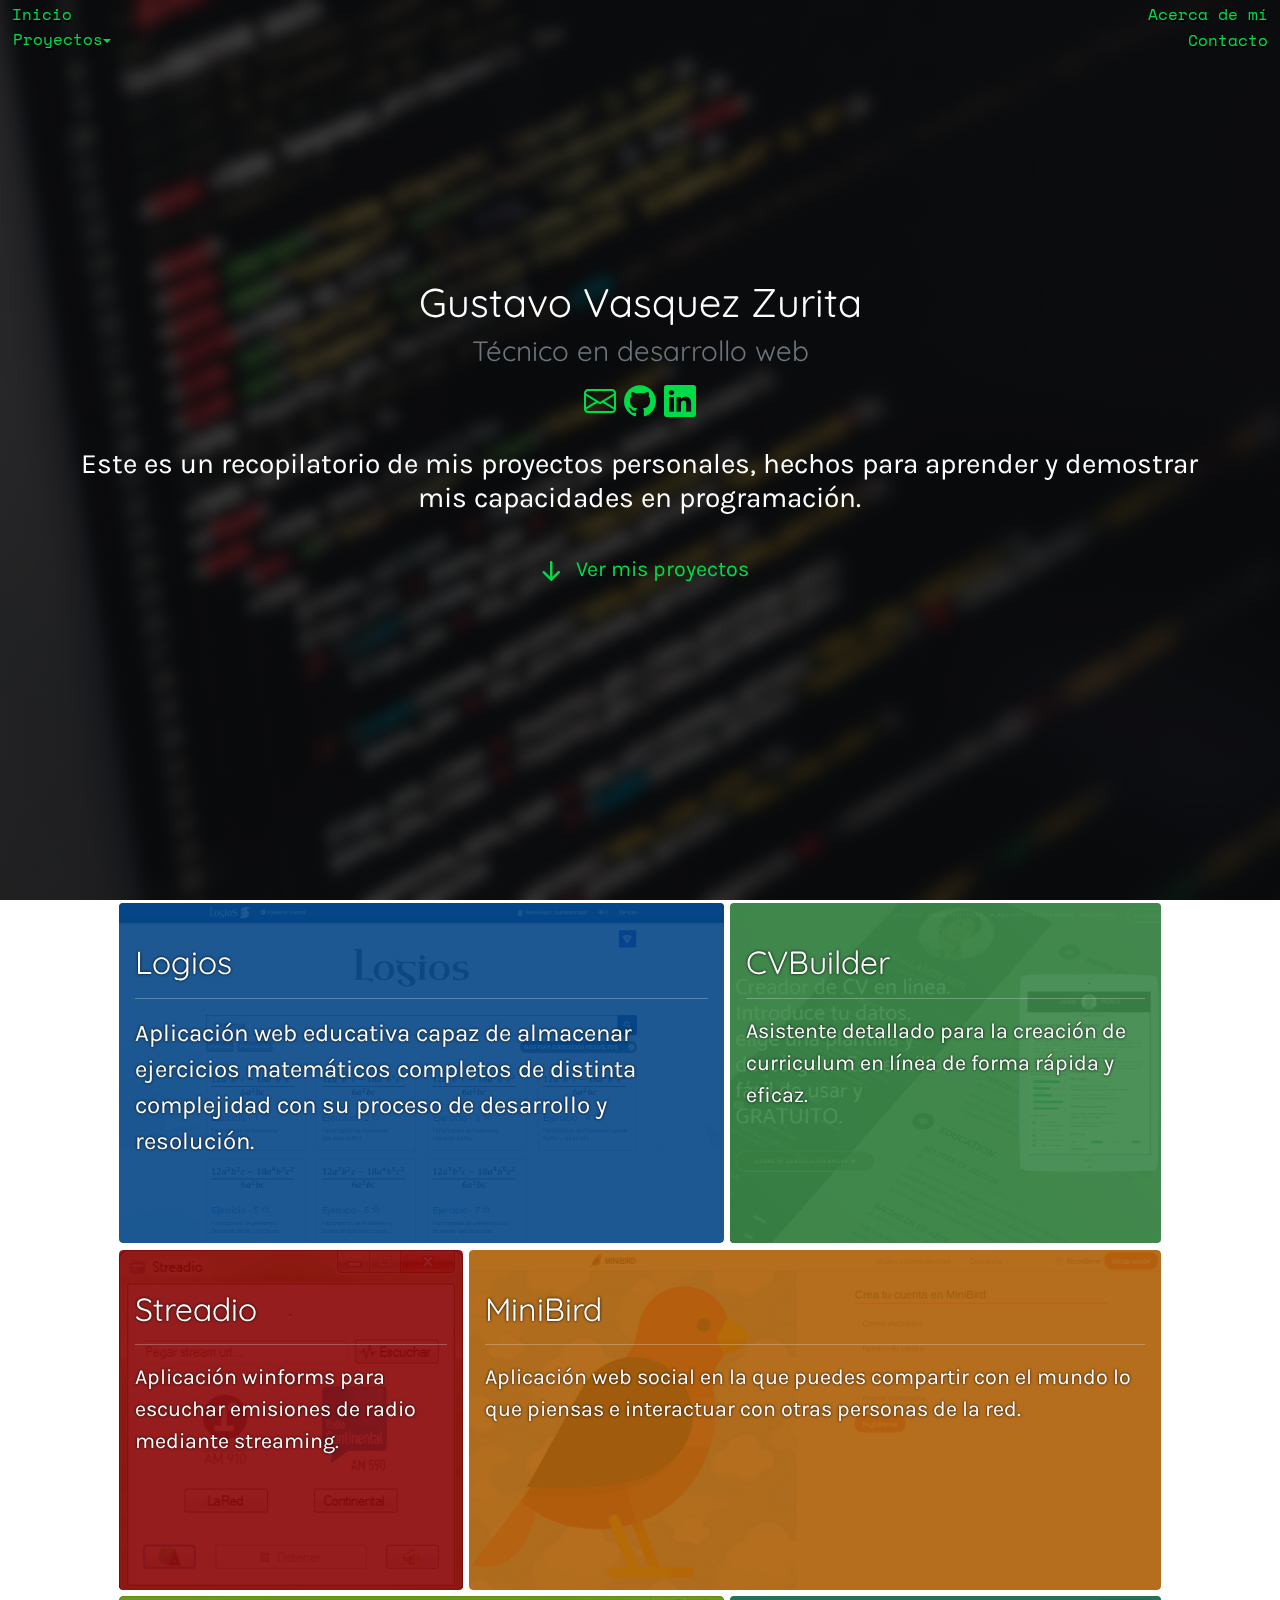
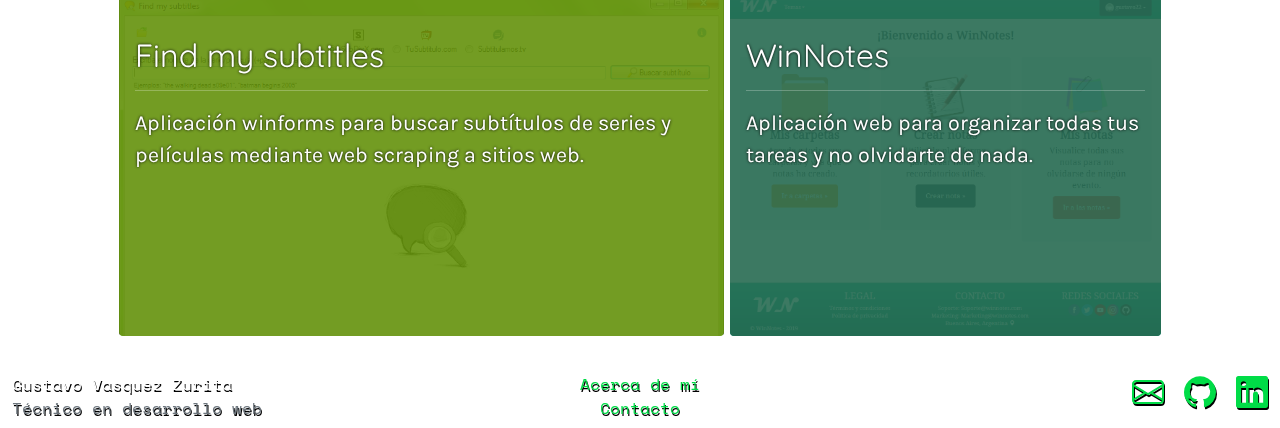
<file: index.html>
<!DOCTYPE html>
<html>
<head>
	<meta charset="utf-8">
  	<meta name="viewport" content="width=device-width,initial-scale=1">
	<link rel="icon" href="favicon.ico" />
  	<title>Portfolio de Gustavo Vasquez Zurita</title>
	<link rel="stylesheet" type="text/css" href="lib/css/bootstrap/bootstrap.min.css">
	<link rel="stylesheet" href="lib/css/bootstrap-icons/bootstrap-icons.css">
  	<link rel="stylesheet" type="text/css" href="css/site.css">
</head>
<body class="container-fluid">
	<header></header>
	<section id="landing_page" class="row text-center">
		<div class="col m-auto">
			<h1 class="quicksand">Gustavo Vasquez Zurita</h1>
			<h3 class="quicksand text-muted">Técnico en desarrollo web</h3>
			<div class="social-buttons">
				<a href="mailto:vasquez.mgustavo@gmail.com" target="_blank" title="Correo"><i class="bi-envelope"></i></a>
				<a href="https://github.com/gustavo-vasquez" target="_blank" title="Github"><i class="bi-github"></i></a>
				<a href="https://www.linkedin.com/in/gustavo-vasquez-7568b680" target="_blank" title="Linkedin"><i class="bi-linkedin"></i></a>
			</div>
			<h3 class="portfolio-legend">Este es un recopilatorio de mis proyectos personales, hechos para aprender y demostrar mis capacidades en programación.</h3>
			<div class="py-4">
				<a id="see_projects" href="#my_projects" class="animate p-2">
					<i class="bi-arrow-down-short fs-1 align-middle"></i> <span class="align-middle">Ver mis proyectos</span>
				</a>
			</div>
		</div>
	</section>
	<section id="my_projects" class="row">
		<div class="col-12 col-md-10 mx-auto">
			<div class="row g-0">
				<div class="col-12 col-md-7">
					<div id="logios_container">
						<a href="projects/logios.html">
							<div class="project-content">
								<h2 class="pt-4">Logios</h2>
								<hr>
								<p class="fs-4">Aplicación web educativa capaz de almacenar ejercicios matemáticos completos de distinta complejidad con su proceso de desarrollo y resolución.</p>
							</div>
						</a>
					</div>
				</div>
				<div class="col-12 col-md-5">
					<div id="cvbuilder_container">
						<a href="projects/cvbuilder.html">
							<div class="project-content">
								<h2 class="pt-4">CVBuilder</h2>
								<hr>
								<p>Asistente detallado para la creación de curriculum en línea de forma rápida y eficaz.</p>
							</div>
						</a>
					</div>
				</div>
				<div class="col-12 col-md-4">
					<div id="streadio_container">
						<a href="projects/streadio.html">
							<div class="project-content">
								<h2 class="pt-4">Streadio</h2>
								<hr>
								<p>Aplicación winforms para escuchar emisiones de radio mediante streaming.</p>
							</div>
						</a>
					</div>
				</div>
				<div class="col-12 col-md-8">
					<div id="minibird_container">
						<a href="projects/minibird.html">
							<div class="project-content">
								<h2 class="pt-4">MiniBird</h2>
								<hr>
								<p>Aplicación web social en la que puedes compartir con el mundo lo que piensas e interactuar con otras personas de la red.</p>
							</div>
						</a>
					</div>
				</div>
				<div class="col-12 col-md-7">
					<div id="find_my_subtitles_container">
						<a href="projects/find_my_subtitles.html">
							<div class="project-content">
								<h2 class="pt-4">Find my subtitles</h2>
								<hr>
								<p>Aplicación winforms para buscar subtítulos de series y películas mediante web scraping a sitios web.</p>
							</div>
						</a>
					</div>
				</div>
				<div class="col-12 col-md-5">
					<div id="winnotes_container">
						<a href="projects/winnotes.html">
							<div class="project-content">
								<h2 class="pt-4">WinNotes</h2>
								<hr>
								<p>Aplicación web para organizar todas tus tareas y no olvidarte de nada.</p>
							</div>
						</a>
					</div>
				</div>
			</div>
		</div>
	</section>
	<footer></footer>
	<script type="text/javascript" src="lib/js/bootstrap/bootstrap.min.js"></script>
	<script type="text/javascript" src="js/site.js"></script>
	<script type="text/javascript" src="js/index.js"></script>
</body>
</html>
</file>
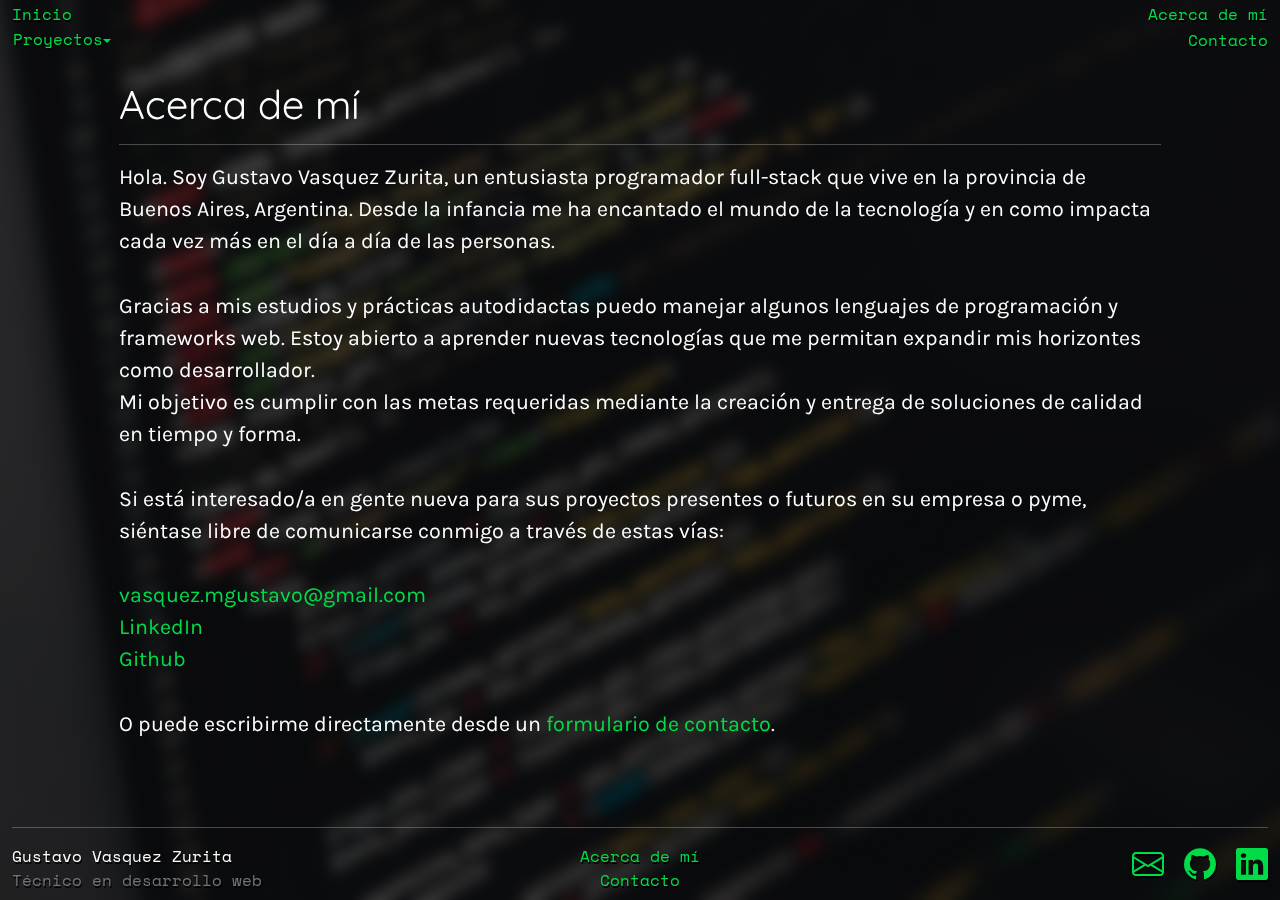
<file: about.html>
<!DOCTYPE html>
<html>
	<head>
		<meta charset="utf-8">
		<meta name="viewport" content="width=device-width,initial-scale=1">
		<link rel="icon" href="favicon.ico" />
		<title>Acerca de mí - Portfolio de Gustavo Vasquez Zurita</title>
		<link rel="stylesheet" type="text/css" href="lib/css/bootstrap/bootstrap.min.css">
		<link rel="stylesheet" href="lib/css/bootstrap-icons/bootstrap-icons.css">
		<link rel="stylesheet" type="text/css" href="css/site.css">
	</head>
	<body class="container-fluid">
		<header></header>
		<div class="row about-wrapper">
			<div class="col-12 col-md-10 mx-auto">
				<h1 class="quicksand">Acerca de mí</h1>
				<hr>
				<p class="pre-line">Hola. Soy Gustavo Vasquez Zurita, un entusiasta programador full-stack que vive en la provincia de Buenos Aires, Argentina. Desde la infancia me ha encantado el mundo de la tecnología y en como impacta cada vez más en el día a día de las personas.
					
					Gracias a mis estudios y prácticas autodidactas puedo manejar algunos lenguajes de programación y frameworks web. Estoy abierto a aprender nuevas tecnologías que me permitan expandir mis horizontes como desarrollador.
					Mi objetivo es cumplir con las metas requeridas mediante la creación y entrega de soluciones de calidad en tiempo y forma.

					Si está interesado/a en gente nueva para sus proyectos presentes o futuros en su empresa o pyme, siéntase libre de comunicarse conmigo a través de estas vías:

					<a href="mailto:vasquez.mgustavo@gmail.com" target="_blank" rel="noreferrer">vasquez.mgustavo@gmail.com</a>
					<a href="https://www.linkedin.com/in/gustavo-vasquez-7568b680" target="_blank" rel="noreferrer">LinkedIn</a>
					<a href="https://github.com/gustavo-vasquez" target="_blank" rel="noreferrer">Github</a>

					O puede escribirme directamente desde un <a href="contact.html">formulario de contacto</a>.
				</p>
			</div>
		</div>
		<footer></footer>
		<script type="text/javascript" src="lib/js/bootstrap/bootstrap.min.js"></script>
		<script type="text/javascript" src="js/site.js"></script>
	</body>
</html>
</file>
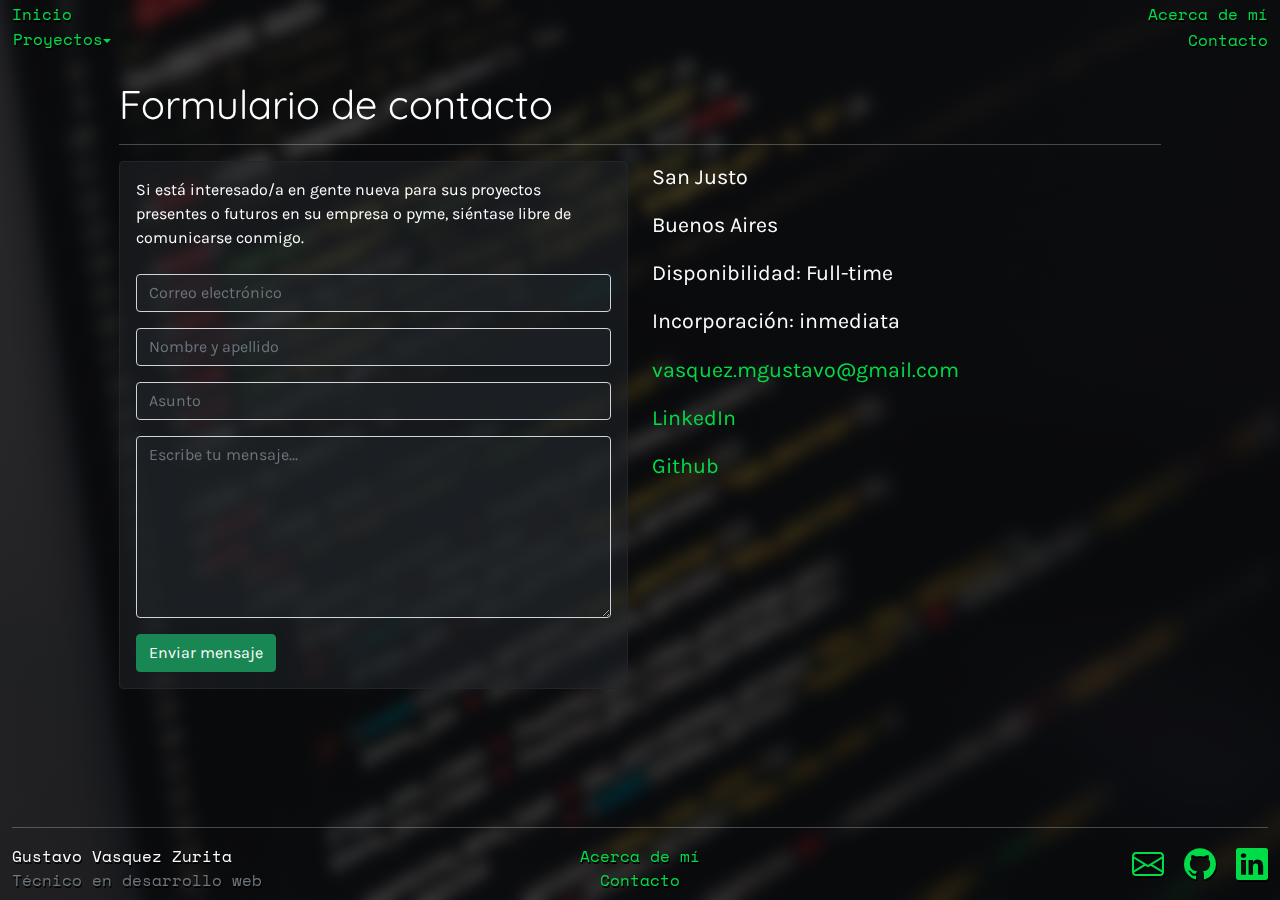
<file: contact.html>
<!DOCTYPE html>
<html>
	<head>
		<meta charset="utf-8">
		<meta name="viewport" content="width=device-width,initial-scale=1">
		<link rel="icon" href="favicon.ico" />
		<title>Contacto - Portfolio de Gustavo Vasquez Zurita</title>
		<link rel="stylesheet" type="text/css" href="lib/css/bootstrap/bootstrap.min.css">
		<link rel="stylesheet" href="lib/css/bootstrap-icons/bootstrap-icons.css">
		<link rel="stylesheet" type="text/css" href="css/site.css">
		<link rel="stylesheet" type="text/css" href="css/contact.css">
	</head>
	<body class="container-fluid">
		<header></header>
		<div class="row contact-wrapper">
			<div class="col-12 col-md-10 mx-auto">
				<h1 class="quicksand">Formulario de contacto</h1>
				<hr>
				<div class="row">
					<div class="col-12 col-md-6">
						<div class="card bg-semitransparent-50 border-dark">
							<div class="card-body">
								<form action="https://formspree.io/f/mknpeevj" method="POST" class="form-group">
									<legend class="fs-6 pb-3">Si está interesado/a en gente nueva para sus proyectos presentes o futuros en su empresa o pyme, siéntase libre de comunicarse conmigo.</legend>
									<input type="email" name="_replyto" placeholder="Correo electrónico" class="form-control bg-semitransparent-50" pattern="^[a-z0-9._%+-]+@[a-z0-9.-]+\.[a-z]{2,4}$" required />
									<input type="text" name="name" placeholder="Nombre y apellido" class="form-control bg-semitransparent-50" required />
									<input type="text" name="subject" placeholder="Asunto" class="form-control bg-semitransparent-50" required />
									<textarea rows="7" name="body" placeholder="Escribe tu mensaje..." class="form-control bg-semitransparent-50" required></textarea>
									<button type="submit" class="btn btn-success">Enviar mensaje</button>
								</form>
							</div>
						</div>
					</div>
					<div class="col-12 col-md-6 pt-4 pt-md-0">
						<p>San Justo</p>
						<p>Buenos Aires</p>
						<p>Disponibilidad: Full-time</p>
						<p>Incorporación: inmediata</p>
						<p><a href="mailto:vasquez.mgustavo@gmail.com" target="_blank" rel="noreferrer">vasquez.mgustavo@gmail.com</a></p>
						<p><a href="https://www.linkedin.com/in/gustavo-vasquez-7568b680" target="_blank" rel="noreferrer">LinkedIn</a></p>
						<p><a href="https://github.com/gustavo-vasquez" target="_blank" rel="noreferrer">Github</a></p>
					</div>
				</div>
			</div>
		</div>
		<footer></footer>
		<script type="text/javascript" src="lib/js/bootstrap/bootstrap.min.js"></script>
		<script type="text/javascript" src="js/site.js"></script>
	</body>
</html>
</file>
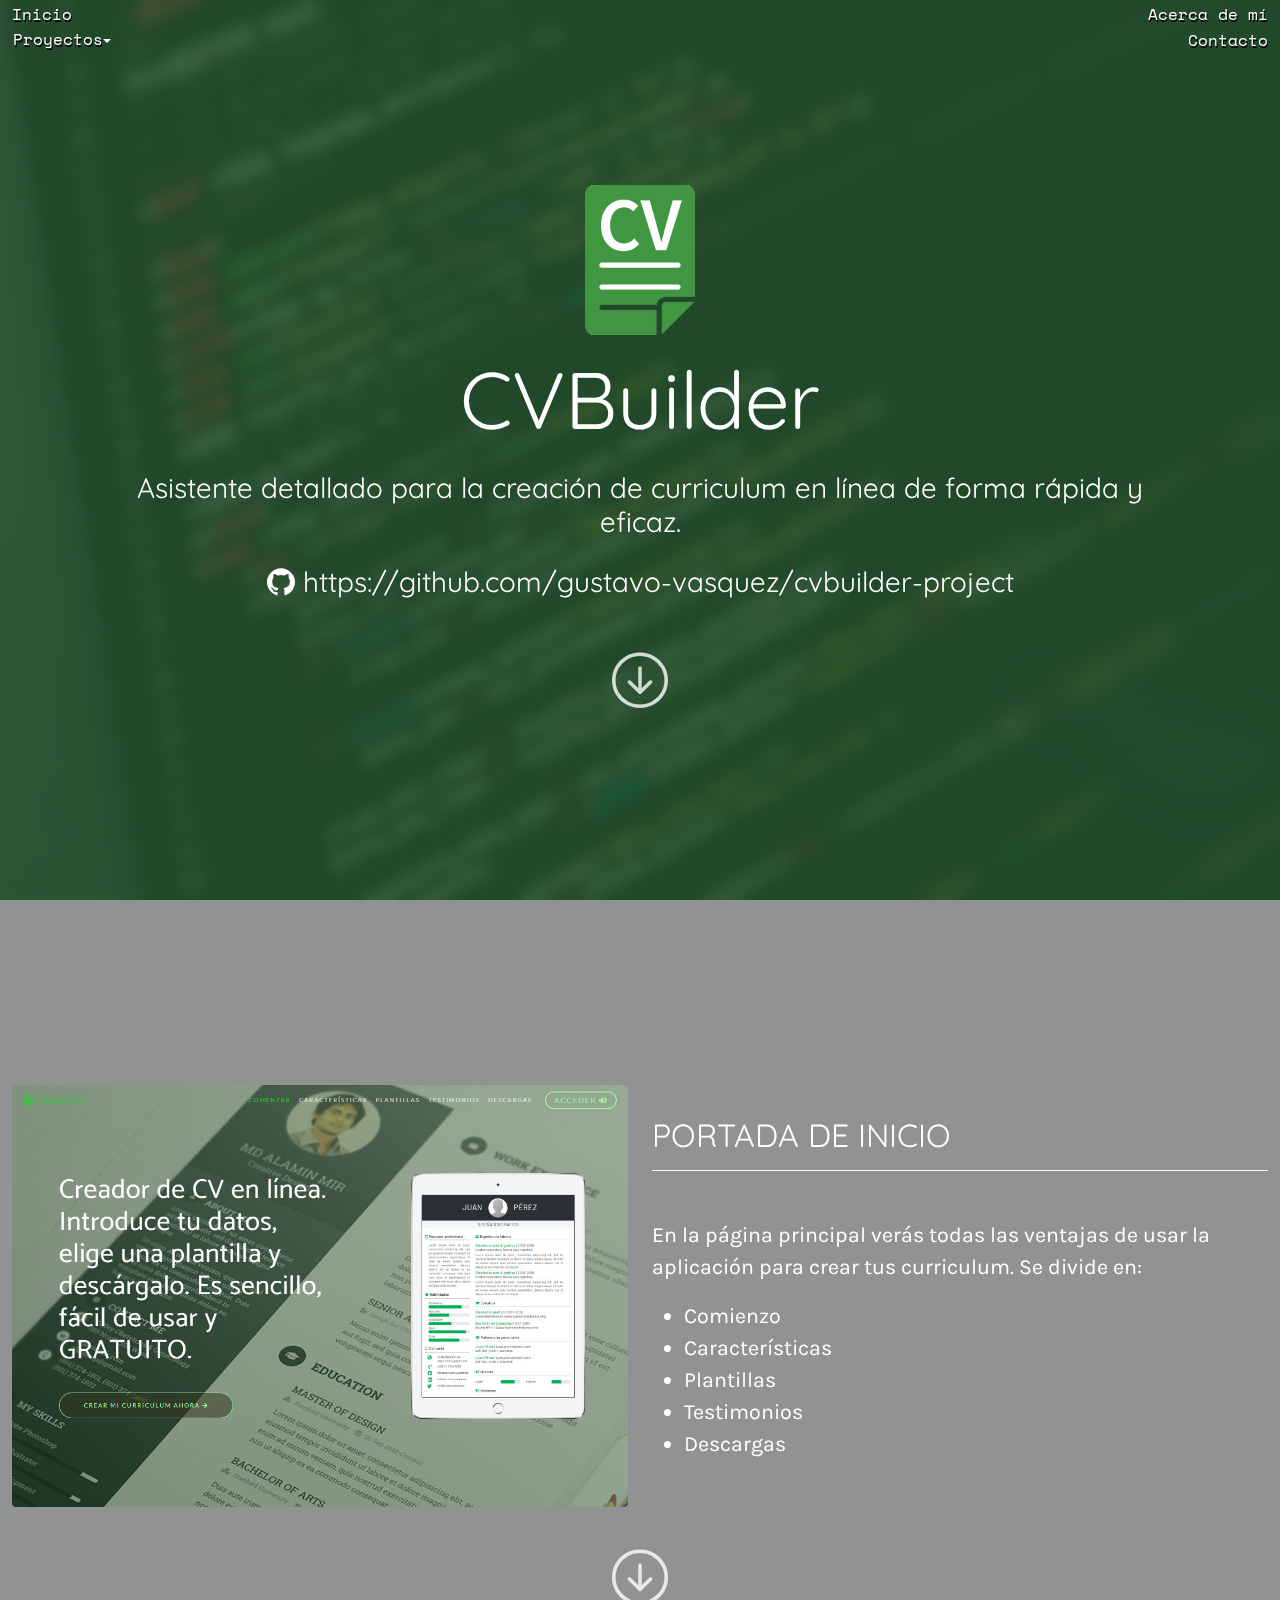
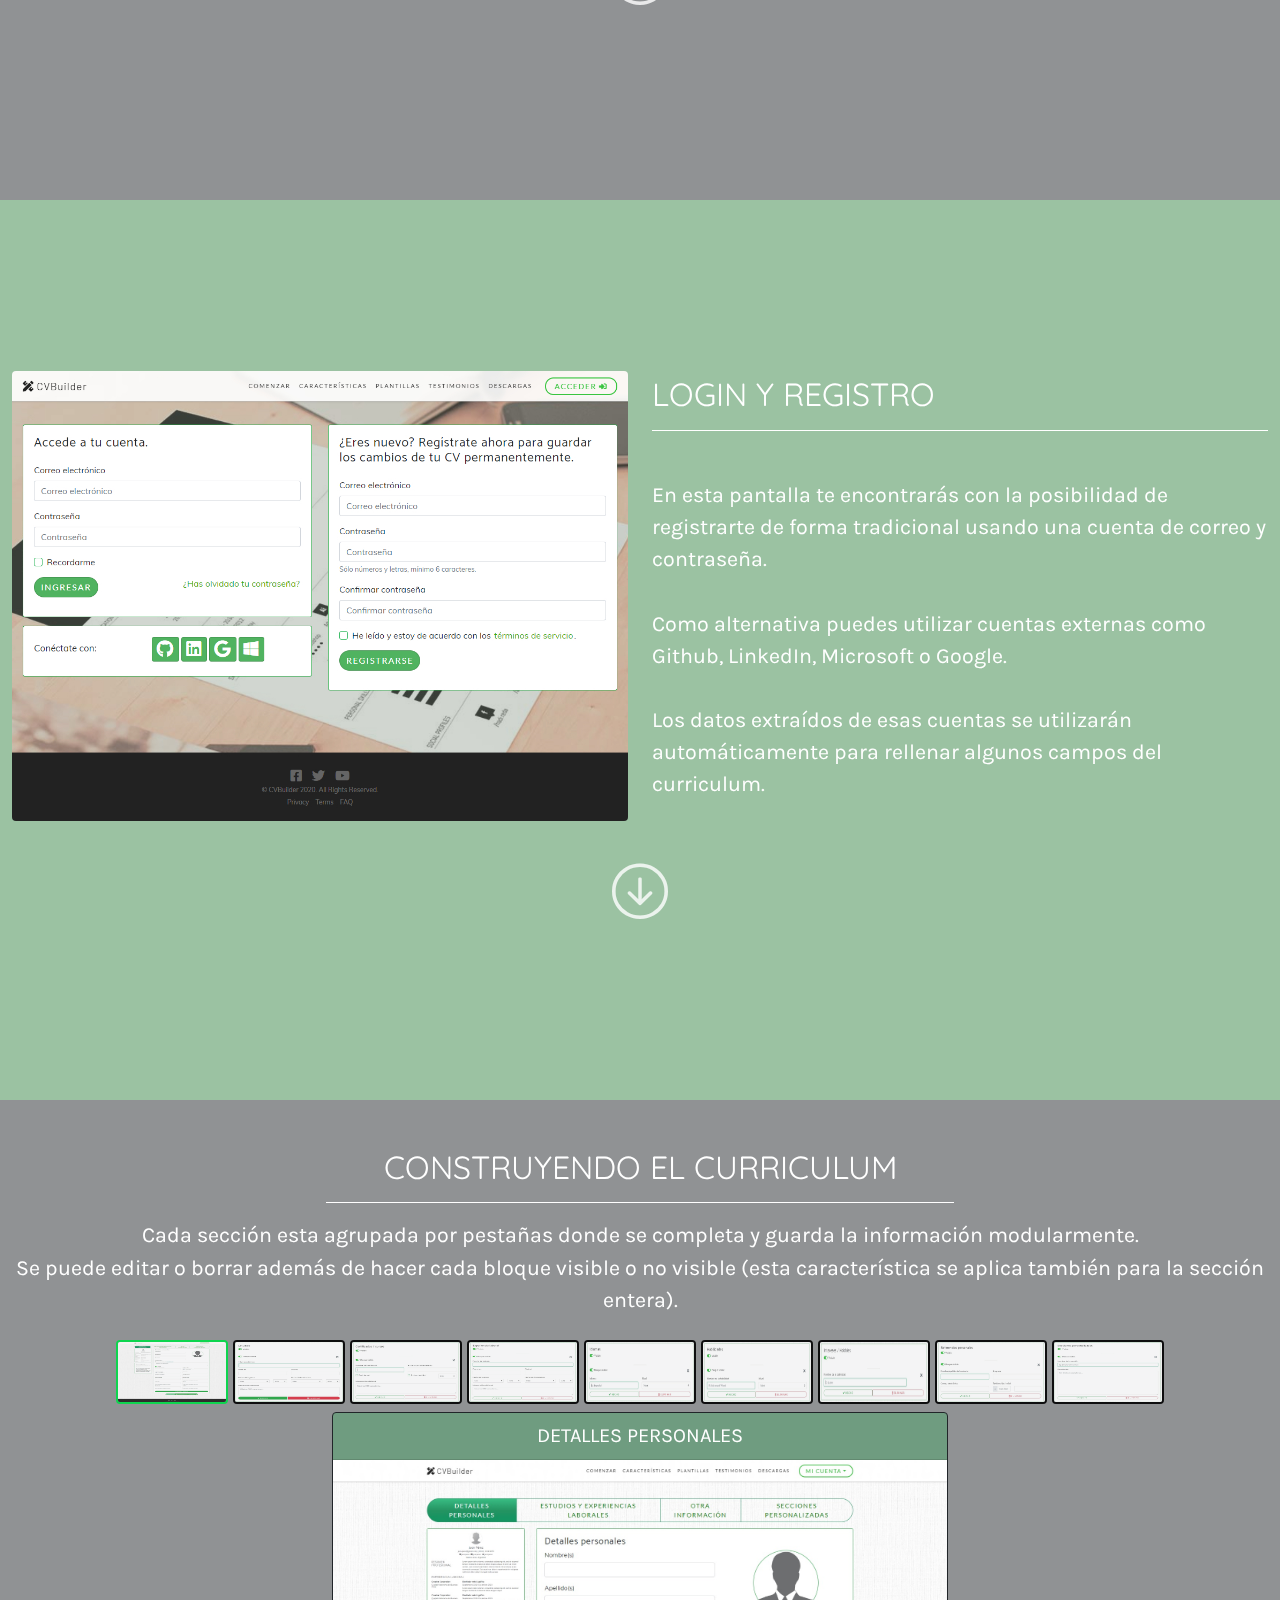
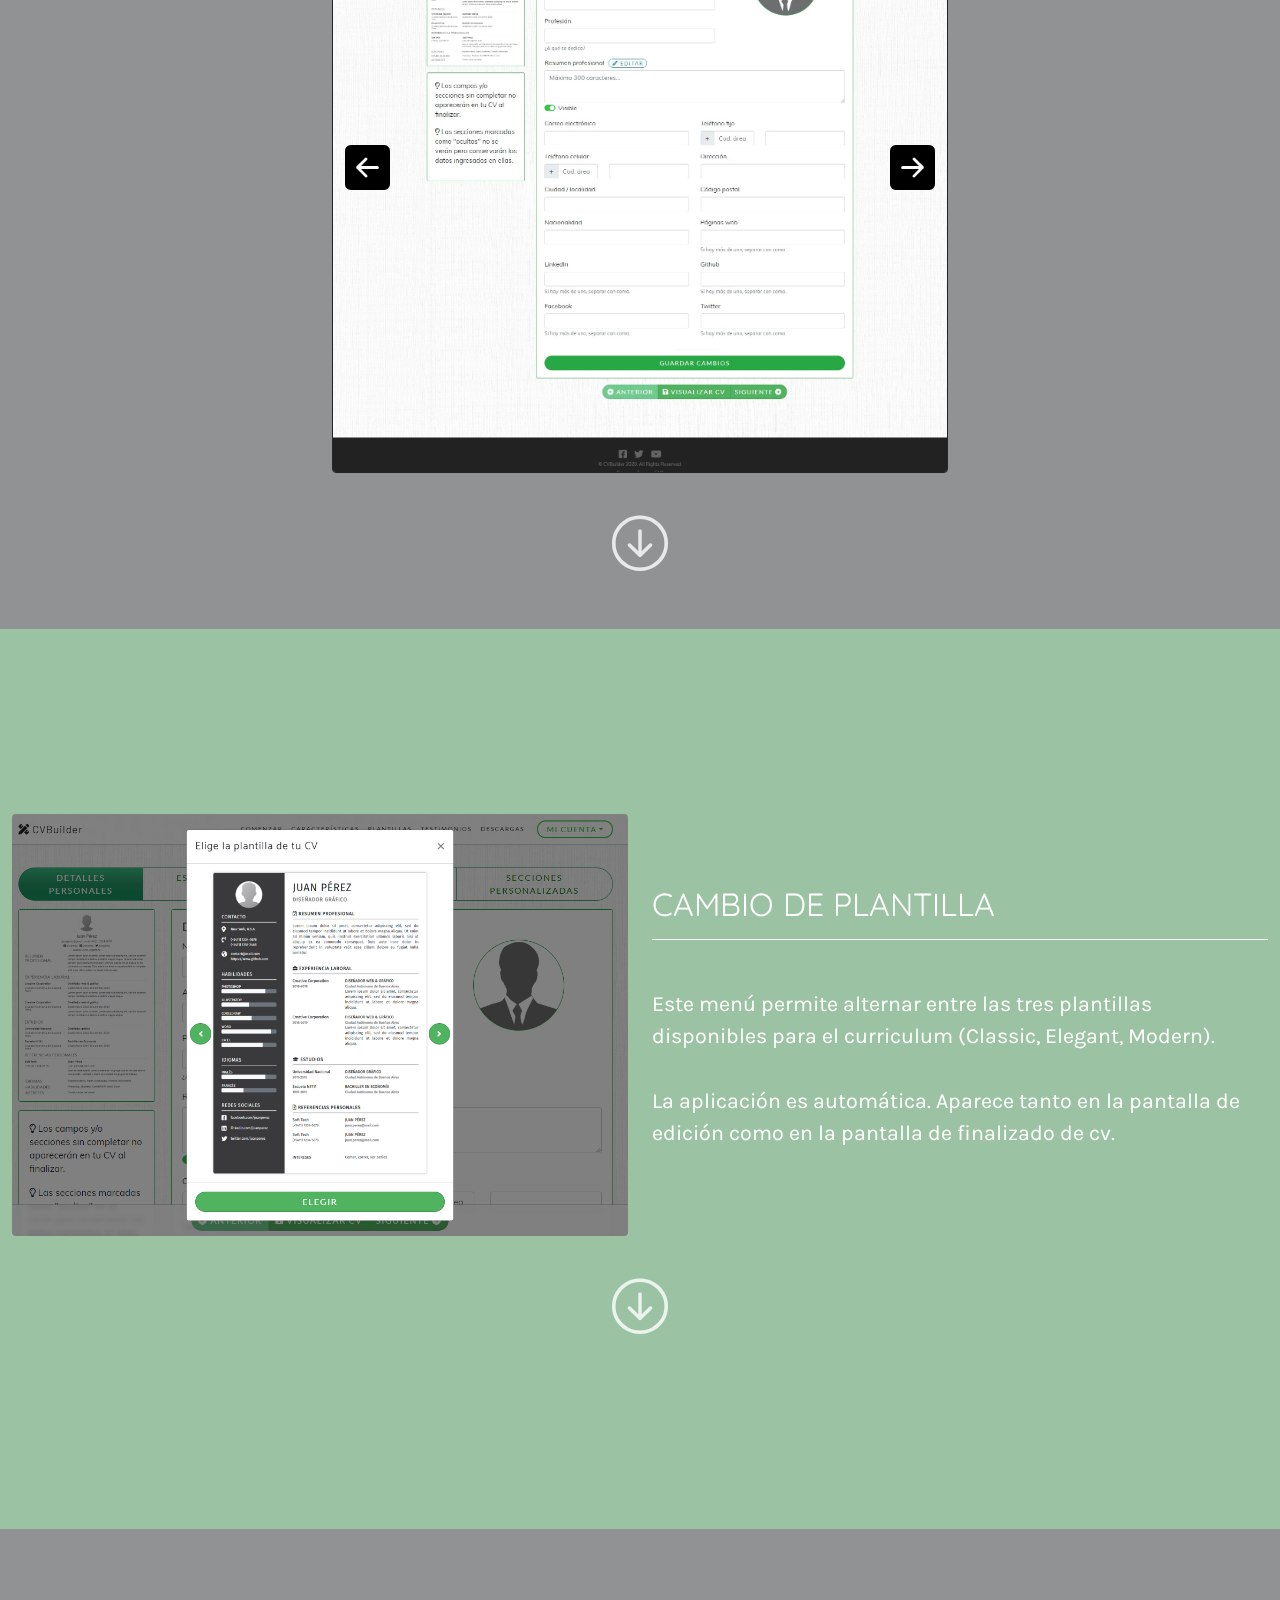
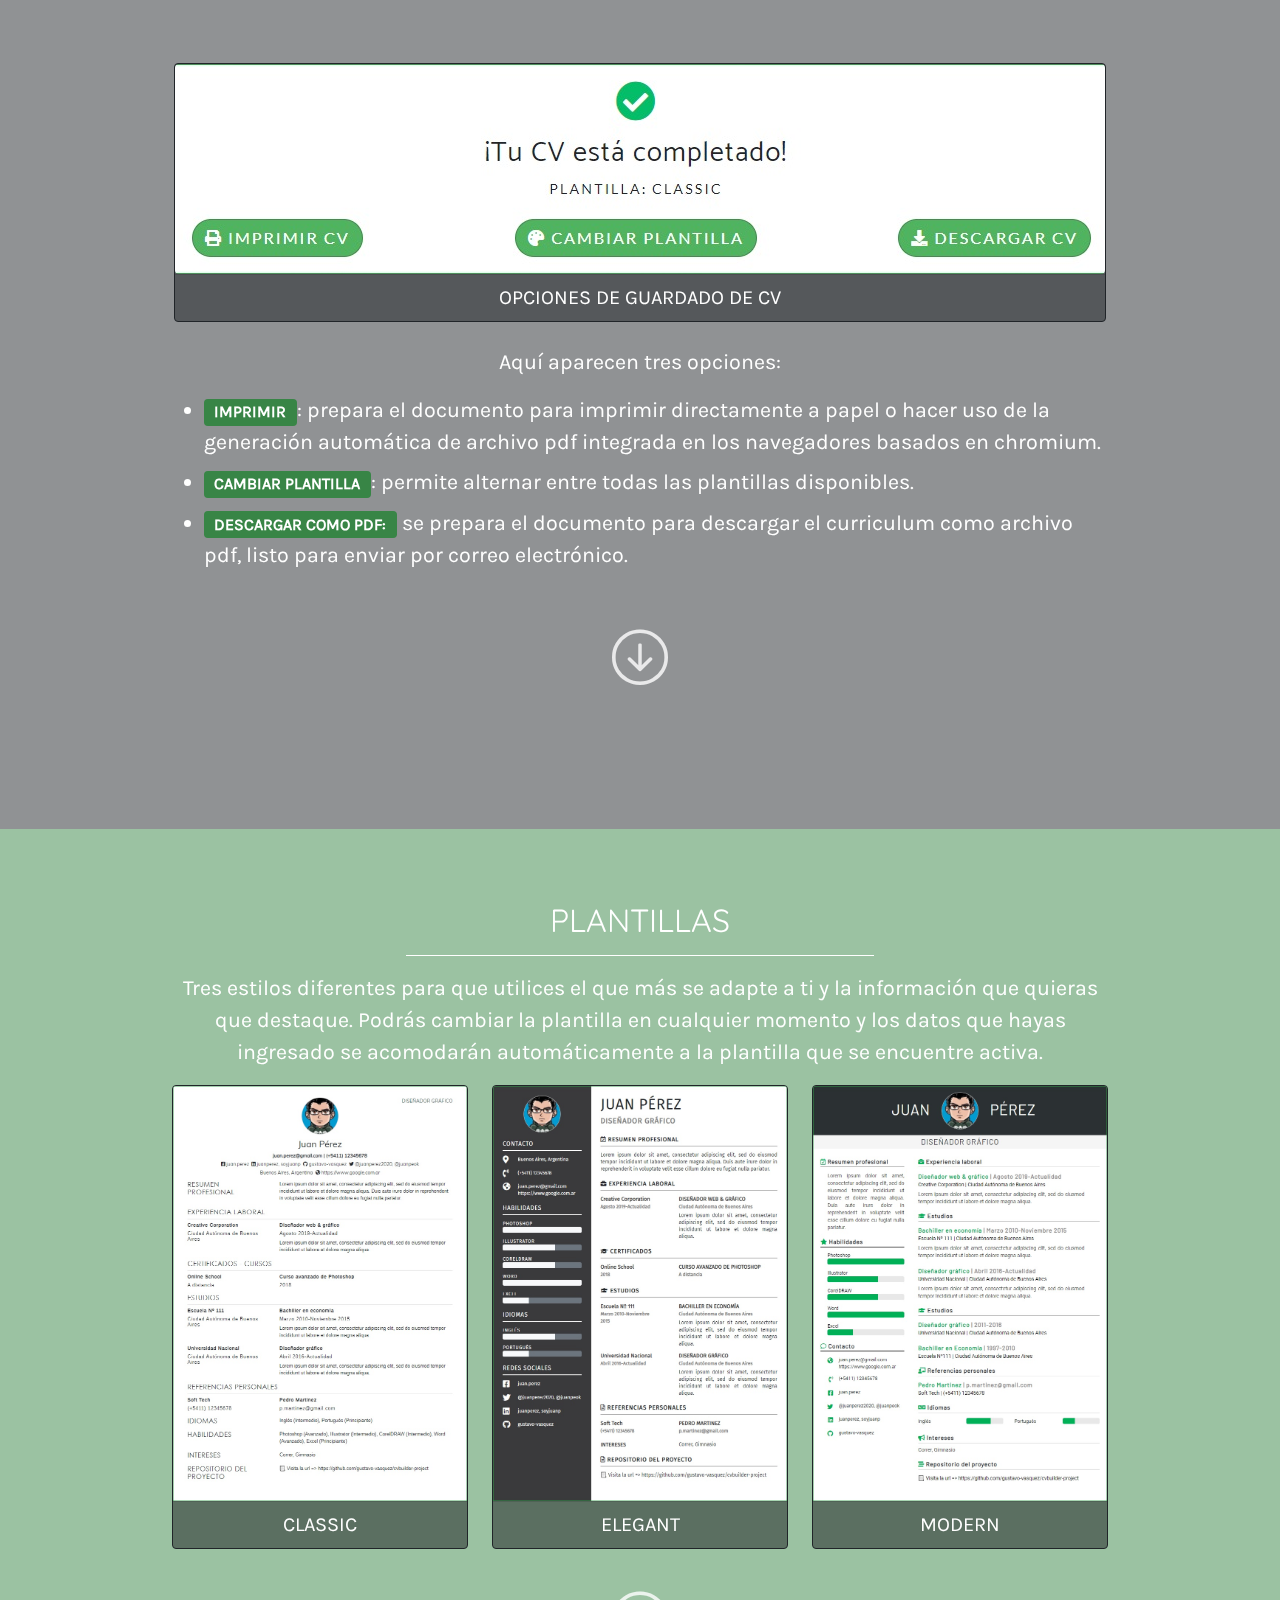
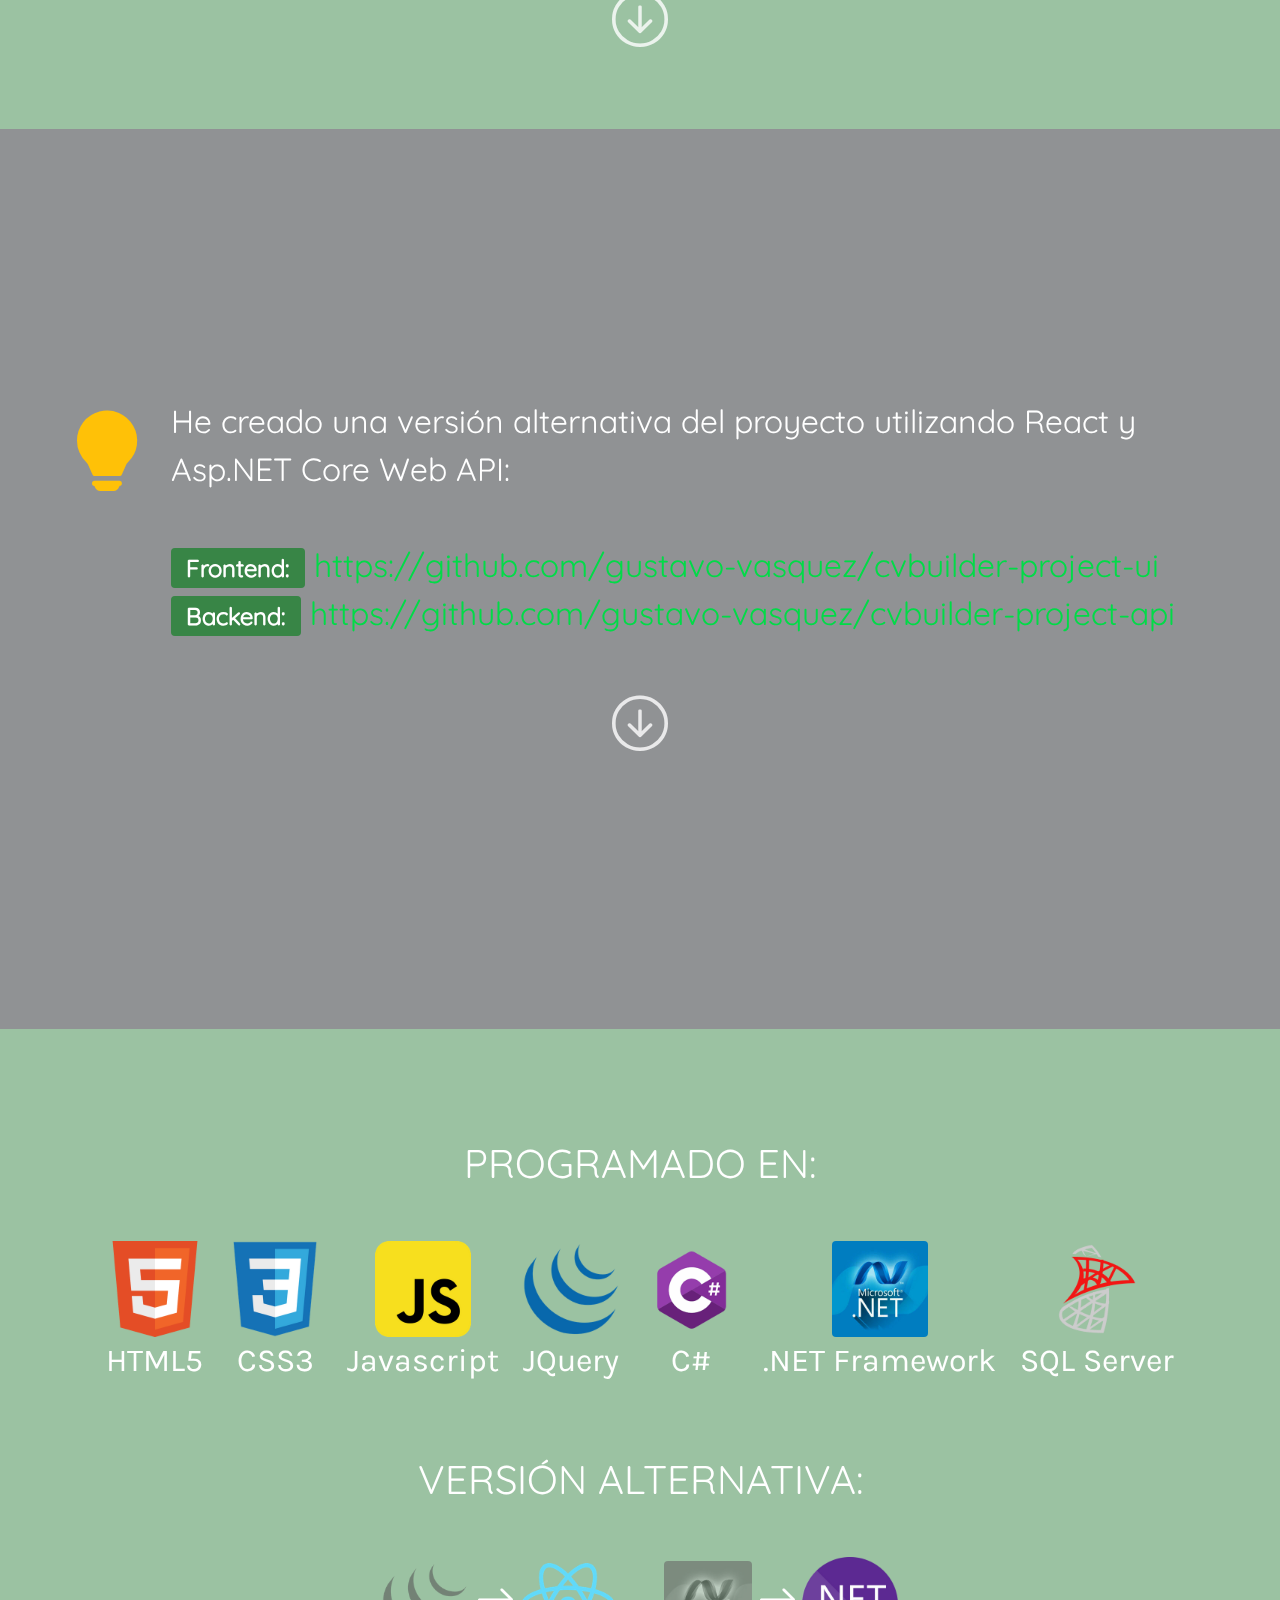
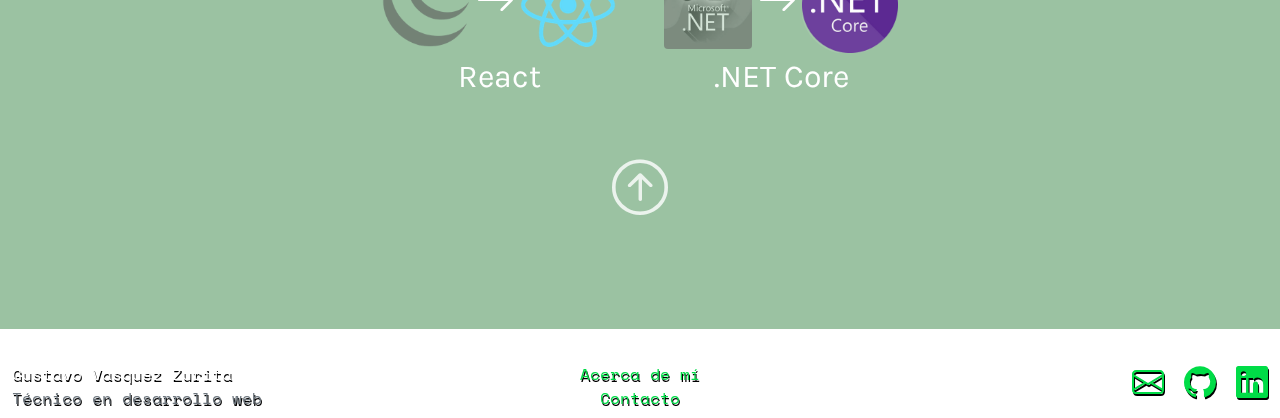
<file: projects/cvbuilder.html>
<!DOCTYPE html>
<html>
	<head>
		<meta charset="utf-8">
		<meta name="viewport" content="width=device-width,initial-scale=1">
		<link rel="icon" href="../favicon.ico" />
		<title>CVBuilder - Portfolio de Gustavo Vasquez Zurita</title>
		<link rel="stylesheet" type="text/css" href="../lib/css/bootstrap/bootstrap.min.css">
		<link rel="stylesheet" href="../lib/css/bootstrap-icons/bootstrap-icons.css">
		<link rel="stylesheet" type="text/css" href="../css/site.css">
		<link rel="stylesheet" type="text/css" href="../css/project.css">
	</head>
	<body class="container-fluid">
		<header>
		</header>
		<div id="cvbuilder_content">
			<section id="presentation_section" class="quicksand text-center">
				<div class="row section-content">
					<div class="col">
						<div class="row">
							<div class="col-12 col-md-10 mx-auto">
								<img class="img-fluid pb-3" width="150" src="../img/cvbuilder/logo.png" alt="cvbuilder_logo" />
								<h1 class="display-1">CVBuilder</h1>
								<h3 class="my-4">Asistente detallado para la creación de curriculum en línea de forma rápida y eficaz.</h1>
								<h3 class="mt-4">
									<i class="bi-github"></i>
									<a href="https://github.com/gustavo-vasquez/cvbuilder-project" class="animate text-white align-middle" target="_blank" rel="noreferrer">https://github.com/gustavo-vasquez/cvbuilder-project</a>
								</h2>
							</div>
						</div>
						<div class="row pt-4">
							<div class="col">
								<a href="#main_page_section" class="see-next">
									<i class="bi-arrow-down-circle"></i>
								</a>
							</div>
						</div>
					</div>
				</div>
			</section>
			<section id="main_page_section">
				<div class="row text-center text-md-start section-content">
					<div class="col">
						<div class="row">
							<div class="col-12 col-md-6 m-auto">
								<a href="../img/cvbuilder/portada.jpg" target="_blank" rel="noreferrer">
									<div class="img-hover-zoom rounded">
										<img class="img-fluid" src="../img/cvbuilder/portada.jpg" alt="cvbuilder_portada">
									</div>
								</a>
							</div>
							<div class="col-12 col-md-6 pt-4 pt-md-0 m-auto">
								<h2 class="section-title">Portada de inicio</h2>
								<hr class="op-1">
								<p class="pre-line">
									En la página principal verás todas las ventajas de usar la aplicación para crear tus curriculum. Se divide en:
									<ul class="text-start">
										<li>Comienzo</li>
										<li>Características</li>
										<li>Plantillas</li>
										<li>Testimonios</li>
										<li>Descargas</li>
									</ul>
								</p>
							</div>
						</div>
						<div class="row pt-4">
							<div class="col text-center">
								<a href="#login_register_section" class="see-next">
									<i class="bi-arrow-down-circle"></i>
								</a>
							</div>
						</div>
					</div>
				</div>
			</section>
			<section id="login_register_section">
				<div class="row text-center text-md-start section-content">
					<div class="col">
						<div class="row">
							<div class="col-12 col-md-6 m-auto">
								<a href="../img/cvbuilder/login_registro.png" target="_blank" rel="noreferrer">
									<div class="img-hover-zoom rounded">
										<img class="img-fluid" src="../img/cvbuilder/login_registro.png" alt="cvbuilder_login_registro">
									</div>
								</a>
							</div>
							<div class="col-12 col-md-6 pt-4 pt-md-0 m-auto">
								<h2 class="section-title">Login y registro</h2>
								<hr class="op-1">
								<p class="pre-line">
									En esta pantalla te encontrarás con la posibilidad de registrarte de forma tradicional usando una cuenta de correo y contraseña.
									
									Como alternativa puedes utilizar cuentas externas como Github, LinkedIn, Microsoft o Google.
									
									Los datos extraídos de esas cuentas se utilizarán automáticamente para rellenar algunos campos del curriculum.
								</p>
							</div>
						</div>
						<div class="row pt-4">
							<div class="col text-center">
								<a href="#building_cv_section" class="see-next">
									<i class="bi-arrow-down-circle"></i>
								</a>
							</div>
						</div>
					</div>
				</div>
			</section>
			<section id="building_cv_section">
				<div class="row section-content">
					<div class="col">
						<h2 class="section-title text-center">Construyendo el curriculum</h2>
						<hr class="w-50 op-1 mx-auto">
						<p class="pre-line text-center">Cada sección esta agrupada por pestañas donde se completa y guarda la información modularmente.
							Se puede editar o borrar además de hacer cada bloque visible o no visible (esta característica se aplica también para la sección entera).
						</p>
						<div class="row d-none d-md-block">
							<div class="col carousel-grid py-2">
								<img class="img-fluid rounded active" src="../img/cvbuilder/detalles_personales.jpg" alt="cvbuilder_detalles_personales" title="Estudios" data-title="Detalles personales">
								<img class="img-fluid rounded" src="../img/cvbuilder/estudios.jpg" alt="cvbuilder_estudios" title="Estudios" data-title="Estudios">
								<img class="img-fluid rounded" src="../img/cvbuilder/certificados.jpg" alt="cvbuilder_certificados" title="Certificados y cursos" data-title="Certificados y cursos">
								<img class="img-fluid rounded" src="../img/cvbuilder/experiencia_laboral.jpg" alt="cvbuilder_experiencia_laboral" title="Experiencia laboral" data-title="Experiencia laboral">
								<img class="img-fluid rounded" src="../img/cvbuilder/idiomas.jpg" alt="cvbuilder_idiomas" title="Idiomas" data-title="Idiomas">
								<img class="img-fluid rounded" src="../img/cvbuilder/habilidades.jpg" alt="cvbuilder_habilidades" title="Habilidades" data-title="Habilidades">
								<img class="img-fluid rounded" src="../img/cvbuilder/intereses.jpg" alt="cvbuilder_intereses" title="Intereses" data-title="Intereses">
								<img class="img-fluid rounded" src="../img/cvbuilder/referencias_personales.jpg" alt="cvbuilder_referencias_personales" title="Referencias personales" data-title="Referencias personales">
								<img class="img-fluid rounded" src="../img/cvbuilder/secciones_personalizadas.jpg" alt="cvbuilder_secciones_personalizadas" title="Secciones personalizadas" data-title="Secciones personalizadas">
							</div>
						</div>
						<div class="row justify-content-center">
							<div class="col-12 col-md-6 pt-4 pt-md-0">
								<div class="row">
									<div class="col">
										<div class="card carousel-container border-dark">
											<div class="card-header text-uppercase fs-5"></div>
											<div class="card-body carousel-gallery">
												<!-- <img class="img-fluid" src="../img/cvbuilder/detalles_personales.jpg" alt="cvbuilder_detalles_personales">
												<img class="img-fluid d-none" src="../img/cvbuilder/estudios.jpg" alt="cvbuilder_estudios">
												<img class="img-fluid d-none" src="../img/cvbuilder/certificados.jpg" alt="cvbuilder_certificados">
												<img class="img-fluid d-none" src="../img/cvbuilder/experiencia_laboral.jpg" alt="cvbuilder_experiencia_laboral">
												<img class="img-fluid d-none" src="../img/cvbuilder/idiomas.jpg" alt="cvbuilder_idiomas">
												<img class="img-fluid d-none" src="../img/cvbuilder/habilidades.jpg" alt="cvbuilder_habilidades">
												<img class="img-fluid d-none" src="../img/cvbuilder/intereses.jpg" alt="cvbuilder_intereses">
												<img class="img-fluid d-none" src="../img/cvbuilder/referencias_personales.jpg" alt="cvbuilder_referencias_personales">
												<img class="img-fluid d-none" src="../img/cvbuilder/secciones_personalizadas.jpg" alt="cvbuilder_secciones_personalizadas"> -->
												<i class="bi-arrow-left-square-fill carousel-arrow left"></i>
												<i class="bi-arrow-right-square-fill carousel-arrow right"></i>
											</div>
										</div>
									</div>
								</div>
							</div>
						</div>
						<div class="row pt-4">
							<div class="col text-center">
								<a href="#change_template_section" class="see-next">
									<i class="bi-arrow-down-circle"></i>
								</a>
							</div>
						</div>
					</div>
				</div>
			</section>
			<section id="change_template_section">
				<div class="row text-center text-md-start section-content">
					<div class="col">
						<div class="row text-center text-md-start">
							<div class="col-12 col-md-6 m-auto">
								<a href="../img/cvbuilder/cambiar_plantilla.png" target="_blank" rel="noreferrer">
									<div class="img-hover-zoom rounded">
										<img class="img-fluid" src="../img/cvbuilder/cambiar_plantilla.png" alt="cvbuilder_cambiar_plantilla">
									</div>
								</a>
							</div>
							<div class="col-12 col-md-6 pt-4 pt-md-0 m-auto">
								<h2 class="section-title">Cambio de plantilla</h2>
								<hr class="op-1">
								<p class="pre-line">
									Este menú permite alternar entre las tres plantillas disponibles para el curriculum (Classic, Elegant, Modern).
									
									La aplicación es automática. Aparece tanto en la pantalla de edición como en la pantalla de finalizado de cv.
								</p>
							</div>
						</div>
						<div class="row pt-4">
							<div class="col text-center">
								<a href="#cv_completed_section" class="see-next">
									<i class="bi-arrow-down-circle"></i>
								</a>
							</div>
						</div>
					</div>
				</div>
			</section>
			<section id="cv_completed_section">
				<div class="row section-content">
					<div class="col">
						<div class="row">
							<div class="col-md-auto mx-auto">
								<div class="card p-0 bg-semitransparent-50 border-dark text-center overflow-hidden">
									<div class="card-body p-0">
										<a href="../img/cvbuilder/cv_completado.png" target="_blank" rel="noreferrer">
											<div class="img-hover-zoom">
												<img class="img-fluid rounded" src="../img/cvbuilder/cv_completado.png" alt="cvbuilder_cv_completado">
											</div>
										</a>
									</div>
									<div class="card-footer text-uppercase fs-5">Opciones de guardado de CV</div>
								</div>
							</div>
						</div>
						<div class="row pt-4">
							<div class="col-12 col-md-9 mx-auto">
								<p class="text-center">
									Aquí aparecen tres opciones:
									<ul>
										<li class="pb-2"><span class="badge bg-cvbuilder text-uppercase">Imprimir</span>: prepara el documento para imprimir directamente a papel o hacer uso de la generación automática de archivo pdf integrada en los navegadores basados en chromium.</li>
										<li class="pb-2"><span class="badge bg-cvbuilder text-uppercase">Cambiar plantilla</span>: permite alternar entre todas las plantillas disponibles.</li>
										<li><span class="badge bg-cvbuilder text-uppercase">Descargar como pdf:</span> se prepara el documento para descargar el curriculum como archivo pdf, listo para enviar por correo electrónico.</li>
									</ul>
								</p>
							</div>
						</div>
						<div class="row pt-4">
							<div class="col text-center">
								<a href="#templates_section" class="see-next">
									<i class="bi-arrow-down-circle"></i>
								</a>
							</div>
						</div>
					</div>
				</div>
			</section>
			<section id="templates_section">
				<div class="row section-content">
					<div class="col">
						<div class="row">
							<div class="col-12 col-md-9 mx-auto">
								<h2 class="section-title text-center">Plantillas</h2>
								<hr class="w-50 op-1 mx-auto">
								<p class="text-center">
									Tres estilos diferentes para que utilices el que más se adapte a ti y la información que quieras que destaque. Podrás cambiar la plantilla en cualquier momento y los datos que hayas ingresado se acomodarán automáticamente a la plantilla que se encuentre activa.
								</p>
							</div>
						</div>
						<div class="row justify-content-center">
							<div class="col-12 col-md-3 py-1 py-md-0">
								<div class="card rounded bg-semitransparent-50 border-dark p-0 text-center overflow-hidden">
									<div class="card-body p-0">
										<a href="../img/cvbuilder/templates/classic.jpg" target="_blank" rel="noreferrer">
											<div class="img-hover-zoom">
												<img class="img-fluid w-100 h-auto" src="../img/cvbuilder/templates/classic.jpg" alt="cvbuilder_classic_template" />
											</div>
										</a>
									</div>
									<div class="card-footer fs-5">CLASSIC</div>
								</div>
							</div>
							<div class="col-12 col-md-3 py-1 py-md-0">
								<div class="card rounded bg-semitransparent-50 border-dark p-0 text-center overflow-hidden">
									<div class="card-body p-0">
										<a href="../img/cvbuilder/templates/elegant.jpg" target="_blank" rel="noreferrer">
											<div class="img-hover-zoom">
												<img class="img-fluid w-100 h-auto" src="../img/cvbuilder/templates/elegant.jpg" alt="cvbuilder_elegant_template" />
											</div>
										</a>
									</div>
									<div class="card-footer fs-5">ELEGANT</div>
								</div>
							</div>
							<div class="col-12 col-md-3 py-1 py-md-0">
								<div class="card rounded bg-semitransparent-50 border-dark p-0 text-center overflow-hidden">
									<div class="card-body p-0">
										<a href="../img/cvbuilder/templates/modern.jpg" target="_blank" rel="noreferrer">
											<div class="img-hover-zoom">
												<img class="img-fluid w-100 h-auto" src="../img/cvbuilder/templates/modern.jpg" alt="cvbuilder_modern_template" />
											</div>
										</a>
									</div>
									<div class="card-footer fs-5">MODERN</div>
								</div>
							</div>
						</div>
						<div class="row pt-4">
							<div class="col text-center">
								<a href="#webapi_version_section" class="see-next">
									<i class="bi-arrow-down-circle"></i>
								</a>
							</div>
						</div>
					</div>
				</div>
			</section>
			<section id="webapi_version_section">
				<div class="row text-center text-md-start section-content">
					<div class="col">
						<div class="row justify-content-center">
							<div class="col-auto">
								<i class="bi-lightbulb-fill text-warning display-1"></i>
							</div>
							<div class="col-10">
								<p class="pre-line quicksand fs-2">He creado una versión alternativa del proyecto utilizando React y Asp.NET Core Web API:

									<span class="badge bg-cvbuilder">Frontend:</span> <a href="https://github.com/gustavo-vasquez/cvbuilder-project-ui" target="_blank" rel="noreferrer">https://github.com/gustavo-vasquez/cvbuilder-project-ui</a>
									<span class="badge bg-cvbuilder">Backend:</span> <a href="https://github.com/gustavo-vasquez/cvbuilder-project-api" target="_blank" rel="noreferrer">https://github.com/gustavo-vasquez/cvbuilder-project-api</a>
								</p>
							</div>
						</div>
						<div class="row pt-4">
							<div class="col text-center">
								<a href="#technologies" class="see-next">
									<i class="bi-arrow-down-circle"></i>
								</a>
							</div>
						</div>
					</div>
				</div>
			</section>
			<section id="technologies">
				<div class="row section-content">
					<div class="col">
						<div class="row justify-content-center">
							<div class="col-auto">
								<span class="fs-1 text-center section-title pb-2">Programado en: </span>
								<div class="row justify-content-center text-center py-4">
									<div class="col-auto py-3">
										<img class="img-fluid rounded" width="96" src="../img/technologies/html5.png" alt="html5_icon" title="HTML 5" />
										<span class="fs-2">HTML5</span>
									</div>
									<div class="col-auto py-3">
										<img class="img-fluid rounded" width="96" src="../img/technologies/css3.png" alt="css3_icon" title="CSS 3" />
										<span class="fs-2">CSS3</span>
									</div>
									<div class="col-auto py-3">
										<img class="img-fluid rounded" width="96" src="../img/technologies/javascript.webp" alt="javascript_icon" title="Javascript" />
										<span class="fs-2">Javascript</span>
									</div>
									<div class="col-auto py-3">
										<img class="img-fluid rounded" width="96" src="../img/technologies/jquery.png" alt="jquery_icon" title="JQuery" />
										<span class="fs-2">JQuery</span>
									</div>
									<div class="col-auto py-3">
										<img class="img-fluid rounded" width="96" src="../img/technologies/csharp.png" alt="csharp_icon" title="C#" />
										<span class="fs-2">C#</span>
									</div>
									<div class="col-auto py-3">
										<img class="img-fluid rounded" width="96" src="../img/technologies/net_framework.jpg" alt="net_framework_icon" title=".NET Framework" />
										<span class="fs-2">.NET Framework</span>
									</div>
									<div class="col-auto py-3">
										<img class="img-fluid rounded" width="96" src="../img/technologies/sql_server.png" alt="sql_server_icon" title="SQL Server" />
										<span class="fs-2">SQL Server</span>
									</div>
								</div>
								<span class="fs-1 text-center section-title pt-4 pb-2">Versión alternativa: </span>
								<div class="row justify-content-center text-center pt-4">
									<div class="col-auto py-3 px-4">
										<img class="img-fluid rounded grayscale d-inline-block" width="88" src="../img/technologies/jquery.png" alt="jquery_icon" title="JQuery" />
										<i class="bi-arrow-right fs-1 d-inline-block"></i>
										<img class="img-fluid rounded" width="96" src="../img/technologies/react.png" alt="react_icon" title="React" />
										<span class="fs-2">React</span>
									</div>
									<div class="col-auto py-3 px-4">
										<img class="img-fluid rounded grayscale d-inline-block" width="88" src="../img/technologies/net_framework.jpg" alt="net_framework_icon" title=".NET Framework" />
										<i class="bi-arrow-right fs-1 d-inline-block"></i>
										<img class="img-fluid rounded" width="96" src="../img/technologies/netcore.png" alt="net_core_icon" title=".NET Core" />
										<span class="fs-2">.NET Core</span>
									</div>
								</div>
							</div>
						</div>
						<div class="row pt-4">
							<div class="col text-center">
								<a href="#presentation_section" class="see-next" title="Ir arriba">
									<i class="bi-arrow-up-circle"></i>
								</a>
							</div>
						</div>
					</div>
				</div>
			</section>
		</div>
		<footer>
		</footer>
		<script type="text/javascript" src="../lib/js/bootstrap/bootstrap.min.js"></script>
		<script type="text/javascript" src="../js/site.js"></script>
		<script type="text/javascript" src="../js/carousel.js"></script>
	</body>
</html>
</file>
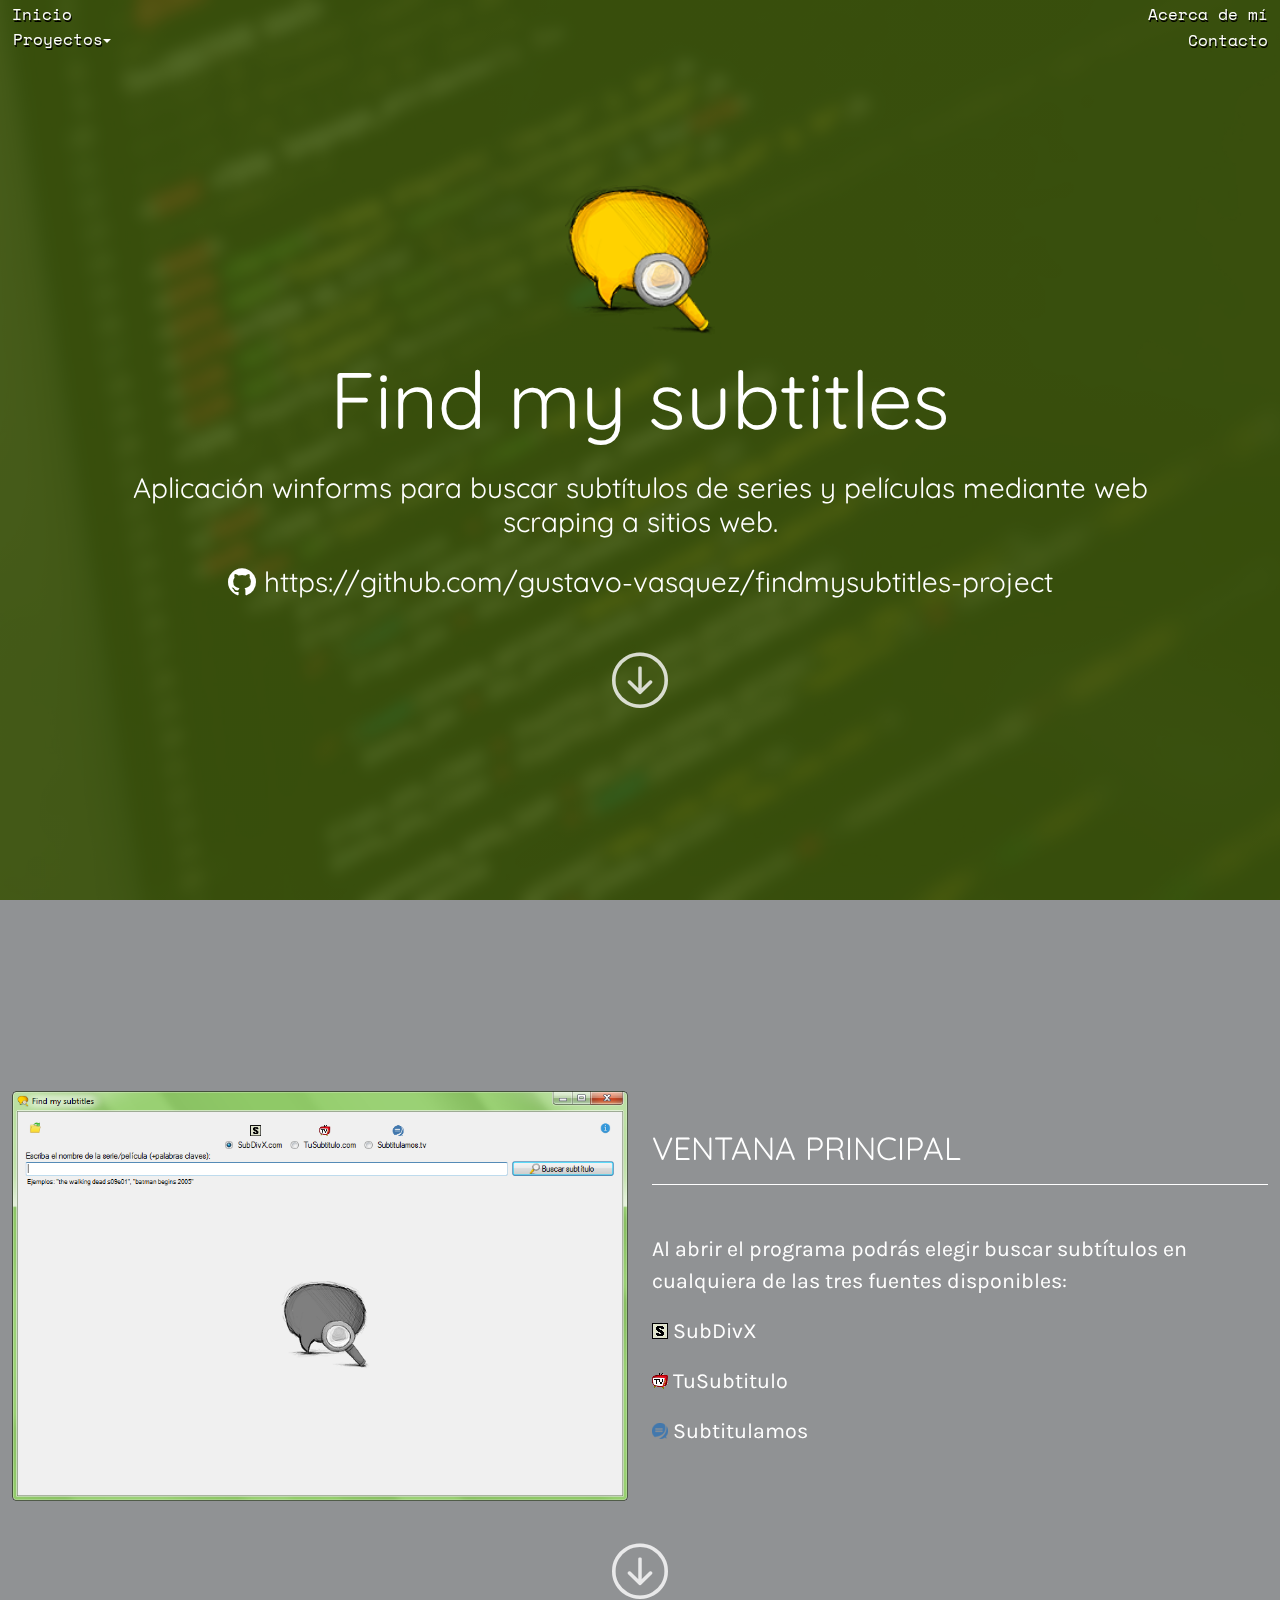
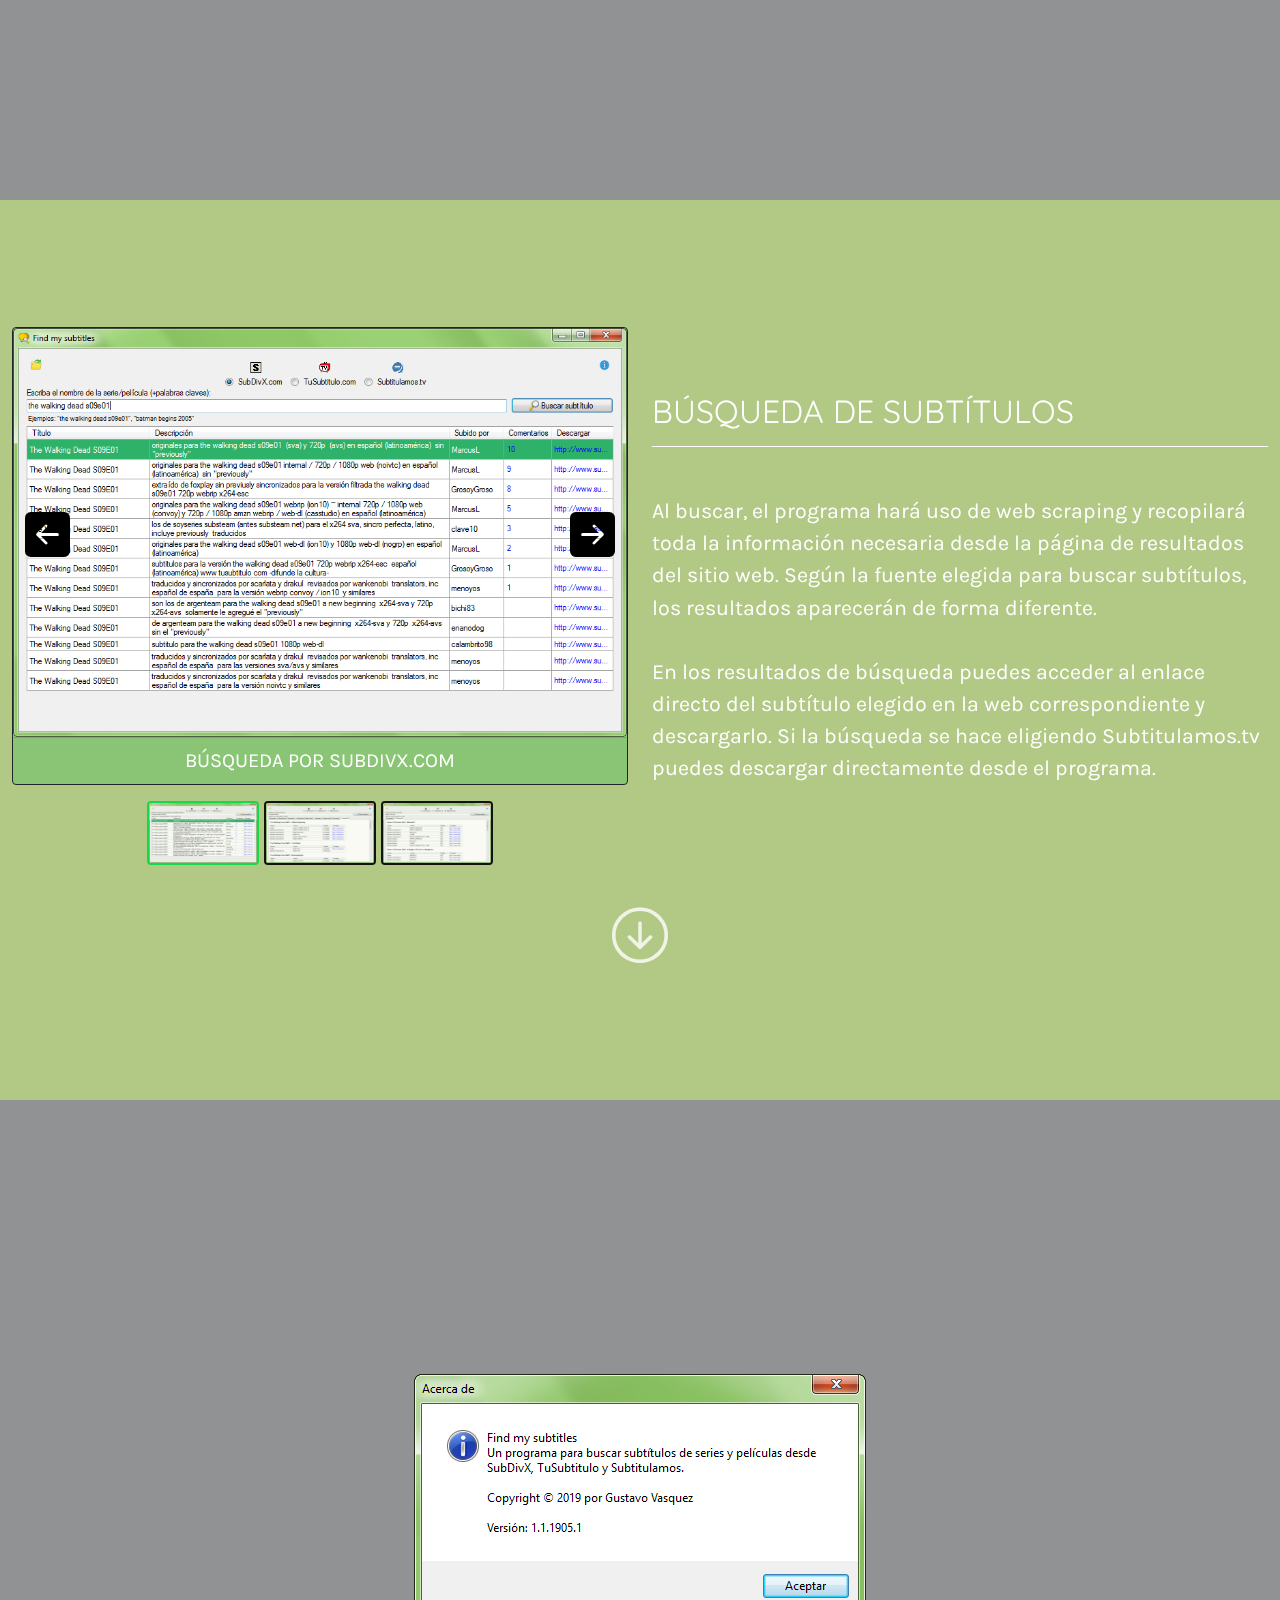
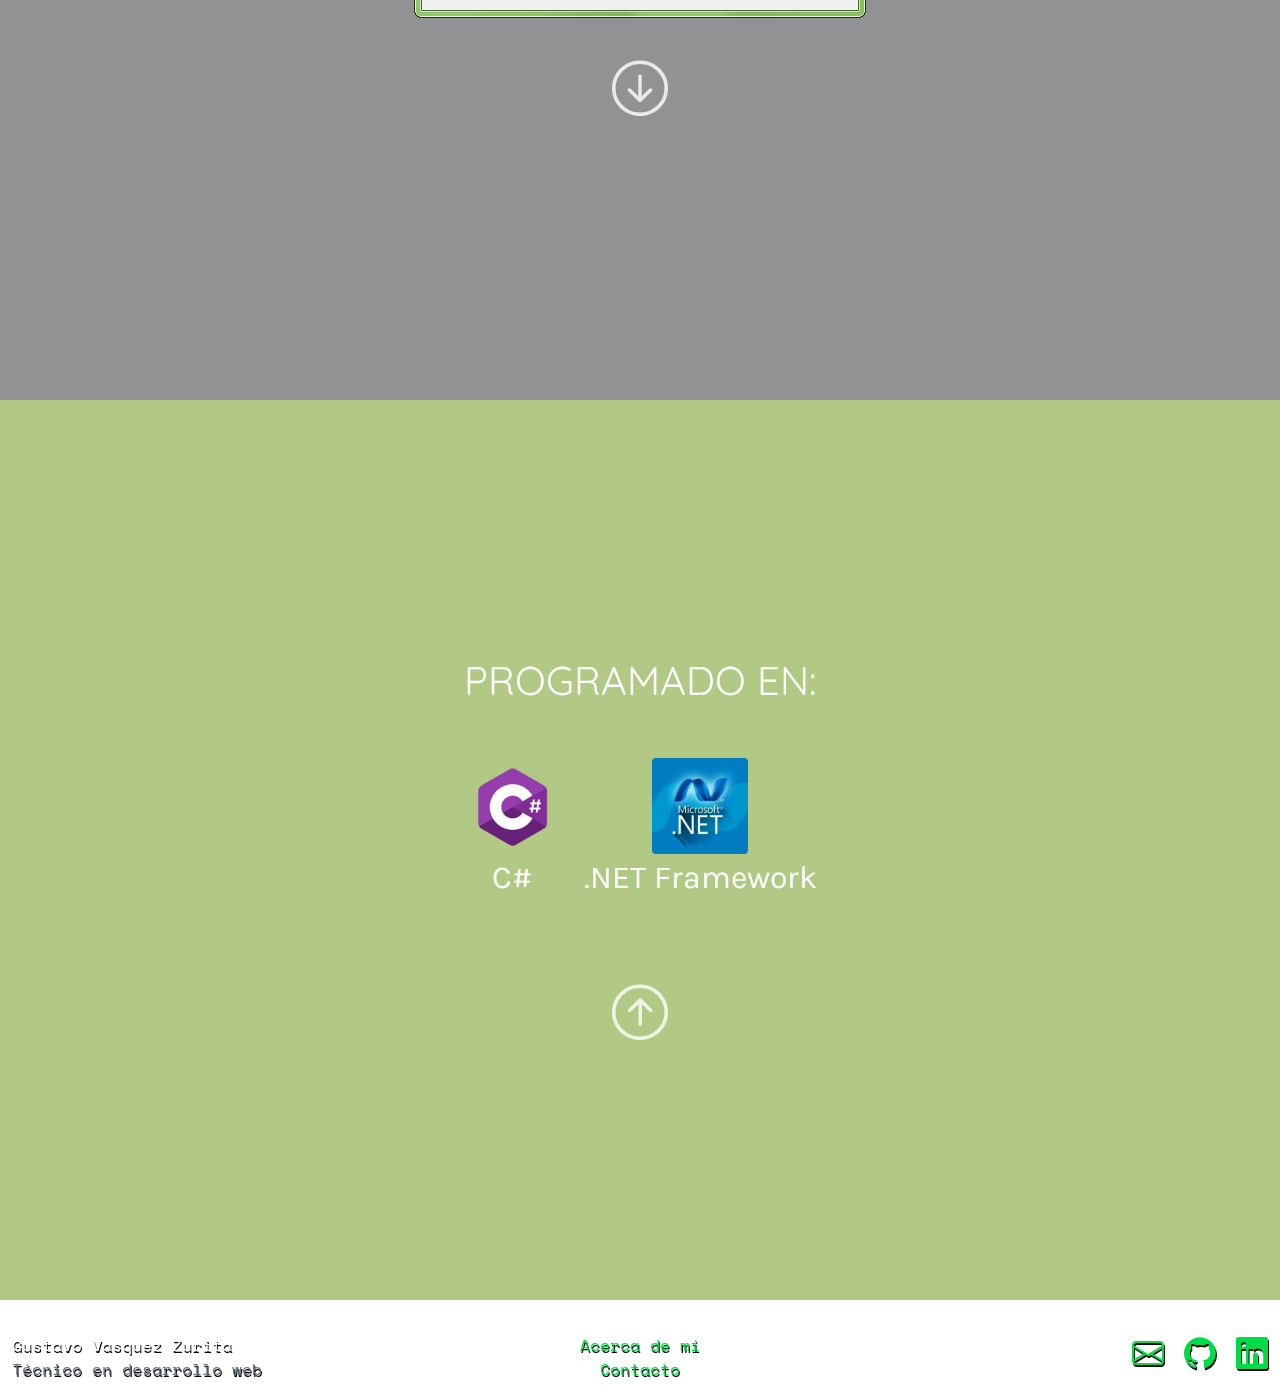
<file: projects/find_my_subtitles.html>
<!DOCTYPE html>
<html>
	<head>
		<meta charset="utf-8">
		<meta name="viewport" content="width=device-width,initial-scale=1">
		<link rel="icon" href="../favicon.ico" />
		<title>Find my subtitles - Portfolio de Gustavo Vasquez Zurita</title>
		<link rel="stylesheet" type="text/css" href="../lib/css/bootstrap/bootstrap.min.css">
		<link rel="stylesheet" href="../lib/css/bootstrap-icons/bootstrap-icons.css">
		<link rel="stylesheet" type="text/css" href="../css/site.css">
		<link rel="stylesheet" type="text/css" href="../css/project.css">
	</head>
	<body class="container-fluid">
		<header>
		</header>
		<div id="find_my_subtitles_content">
			<section id="presentation_section" class="quicksand text-center">
				<div class="row section-content">
					<div class="col">
						<div class="row">
							<div class="col-12 col-md-10 mx-auto">
								<img class="img-fluid pb-3" width="150" src="../img/find my subtitles/logo.png" alt="find_my_subtitles_logo" />
								<h1 class="display-1">Find my subtitles</h1>
								<h3 class="my-4">Aplicación winforms para buscar subtítulos de series y películas mediante web scraping a sitios web.</h1>
								<h3 class="mt-4">
									<i class="bi-github"></i>
									<a href="https://github.com/gustavo-vasquez/findmysubtitles-project" class="animate text-white align-middle" target="_blank" rel="noreferrer">https://github.com/gustavo-vasquez/findmysubtitles-project</a>
								</h2>
							</div>
						</div>
						<div class="row pt-4">
							<div class="col">
								<a href="#main_window_section" class="see-next">
									<i class="bi-arrow-down-circle"></i>
								</a>
							</div>
						</div>
					</div>
				</div>
			</section>
			<section id="main_window_section">
				<div class="row text-center text-md-start section-content">
					<div class="col">
						<div class="row">
							<div class="col-12 col-md-6 m-auto">
								<a href="../img/find my subtitles/portada.png" target="_blank" rel="noreferrer">
									<div class="img-hover-zoom rounded">
										<img class="img-fluid" src="../img/find my subtitles/portada.png" alt="find_my_subtitles_portada">
									</div>
								</a>
							</div>
							<div class="col-12 col-md-6 pt-4 pt-md-0 m-auto">
								<h2 class="section-title">Ventana principal</h2>
								<hr class="op-1">
								<p class="pre-line">
									Al abrir el programa podrás elegir buscar subtítulos en cualquiera de las tres fuentes disponibles:
								</p>
								<p><img src="../img/find my subtitles/favicons/subdivx.ico" /> <span class="align-middle">SubDivX</span></p>
								<p><img src="../img/find my subtitles/favicons/tusubtitulo.ico" /> <span class="align-middle">TuSubtitulo</span></p>
								<p><img src="../img/find my subtitles/favicons/subtitulamos.ico" /> <span class="align-middle">Subtitulamos</span></p>
							</div>
						</div>
						<div class="row pt-4">
							<div class="col text-center">
								<a href="#subtitle_search_section" class="see-next">
									<i class="bi-arrow-down-circle"></i>
								</a>
							</div>
						</div>
					</div>
				</div>
			</section>
			<section id="subtitle_search_section">
				<div class="row text-center text-md-start section-content">
					<div class="col">
						<div class="row">
							<div class="col-12 col-md-6 m-auto">
								<div class="row">
									<div class="col-auto mx-auto">
										<div class="card carousel-container bg-semitransparent-50 border-dark">
											<div class="card-body carousel-gallery">
												<i class="bi-arrow-left-square-fill carousel-arrow left"></i>
												<i class="bi-arrow-right-square-fill carousel-arrow right"></i>
											</div>
											<div class="card-footer text-uppercase fs-5"></div>
										</div>
									</div>
								</div>
								<div class="row">
									<div class="col carousel-grid">
										<img class="img-fluid rounded active" src="../img/find my subtitles/busqueda_subdivx.png" alt="find_my_subtitles_busqueda_subdivx" title="Búsqueda por SubDivX.com" data-title="Búsqueda por SubDivX.com">
										<img class="img-fluid rounded" src="../img/find my subtitles/busqueda_tusubtitulo.png" alt="find_my_subtitles_busqueda_tusubtitulo" title="Búsqueda por TuSubtitulo.com" data-title="Búsqueda por TuSubtitulo.com">
										<img class="img-fluid rounded" src="../img/find my subtitles/busqueda_subtitulamos.png" alt="find_my_subtitles_busqueda_subtitulamos" title="Búsqueda por Subtitulamos.tv" data-title="Búsqueda por Subtitulamos.tv">
									</div>
								</div>
							</div>
							<div class="col-12 col-md-6 pt-4 pt-md-0 m-auto">
								<h2 class="section-title">Búsqueda de subtítulos</h2>
								<hr class="op-1">
								<p class="pre-line">
									Al buscar, el programa hará uso de web scraping y recopilará toda la información necesaria desde la página de resultados del sitio web. Según la fuente elegida para buscar subtítulos, los resultados aparecerán de forma diferente.
											
									En los resultados de búsqueda puedes acceder al enlace directo del subtítulo elegido en la web correspondiente y descargarlo. Si la búsqueda se hace eligiendo Subtitulamos.tv puedes descargar directamente desde el programa.
								</p>
							</div>
						</div>
						<div class="row pt-4">
							<div class="col text-center">
								<a href="#version_section" class="see-next">
									<i class="bi-arrow-down-circle"></i>
								</a>
							</div>
						</div>
					</div>
				</div>
			</section>
			<section id="version_section">
				<div class="row text-center text-md-start section-content">
					<div class="col">
						<div class="row text-center justify-content-center">
							<div class="col">
								<a href="../img/find my subtitles/info.png" target="_blank" rel="noreferrer">
									<img class="img-fluid rounded" src="../img/find my subtitles/info.png" alt="find_my_subtitles_info">
								</a>
							</div>
						</div>
						<div class="row pt-4">
							<div class="col text-center">
								<a href="#technologies" class="see-next">
									<i class="bi-arrow-down-circle"></i>
								</a>
							</div>
						</div>
					</div>
				</div>
			</section>
			<section id="technologies">
				<div class="row section-content">
					<div class="col-auto">
						<span class="fs-1 text-center section-title pb-2">Programado en: </span>
						<div class="row justify-content-center text-center py-4">
							<div class="col-auto py-3">
								<img class="img-fluid rounded" width="96" src="../img/technologies/csharp.png" alt="csharp_icon" title="C#" />
								<span class="fs-2">C#</span>
							</div>
							<div class="col-auto py-3">
								<img class="img-fluid rounded" width="96" src="../img/technologies/net_framework.jpg" alt="net_framework_icon" title=".NET Framework" />
								<span class="fs-2">.NET Framework</span>
							</div>
						</div>
						<div class="row pt-4">
							<div class="col text-center">
								<a href="#find_my_subtitles_content" class="see-next" title="Ir arriba">
									<i class="bi-arrow-up-circle"></i>
								</a>
							</div>
						</div>
					</div>
				</div>
			</section>
		</div>
		<footer>
		</footer>
		<script type="text/javascript" src="../lib/js/bootstrap/bootstrap.min.js"></script>
		<script type="text/javascript" src="../js/site.js"></script>
		<script type="text/javascript" src="../js/carousel.js"></script>
	</body>
</html>
</file>
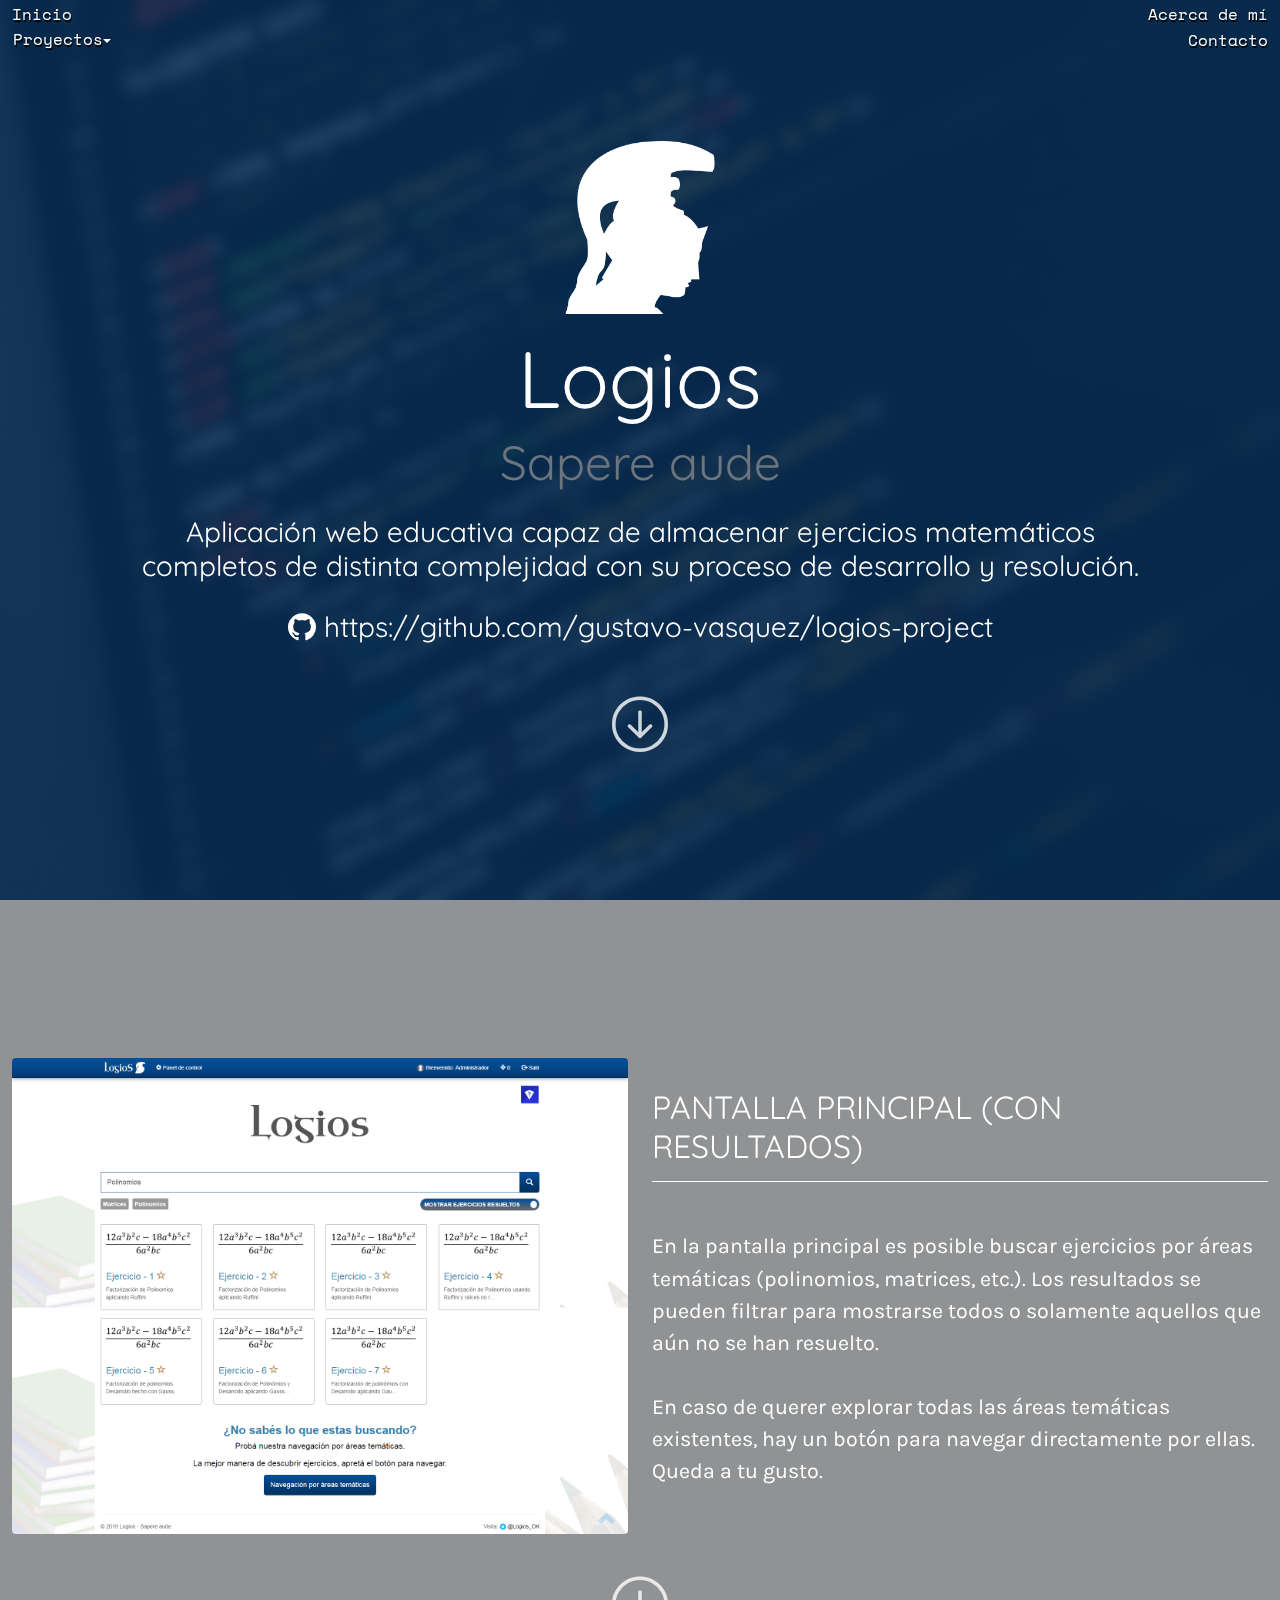
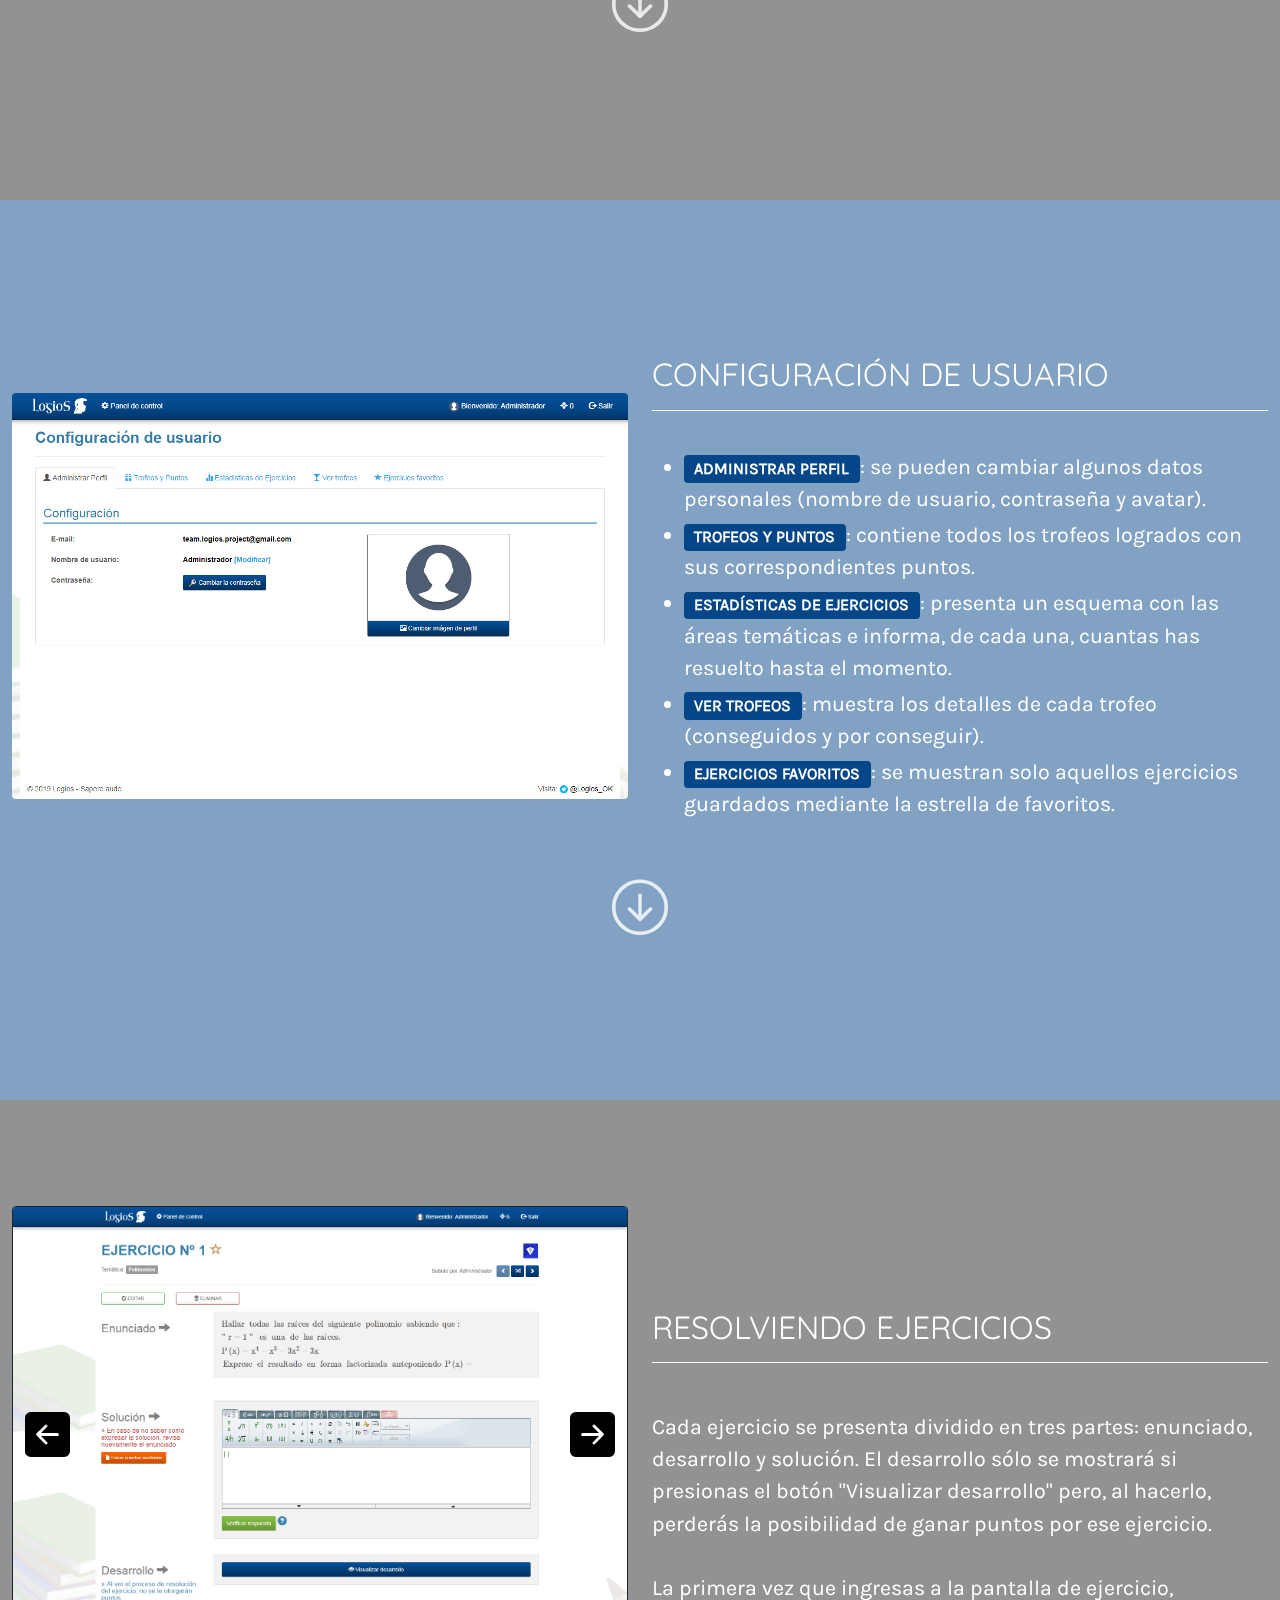
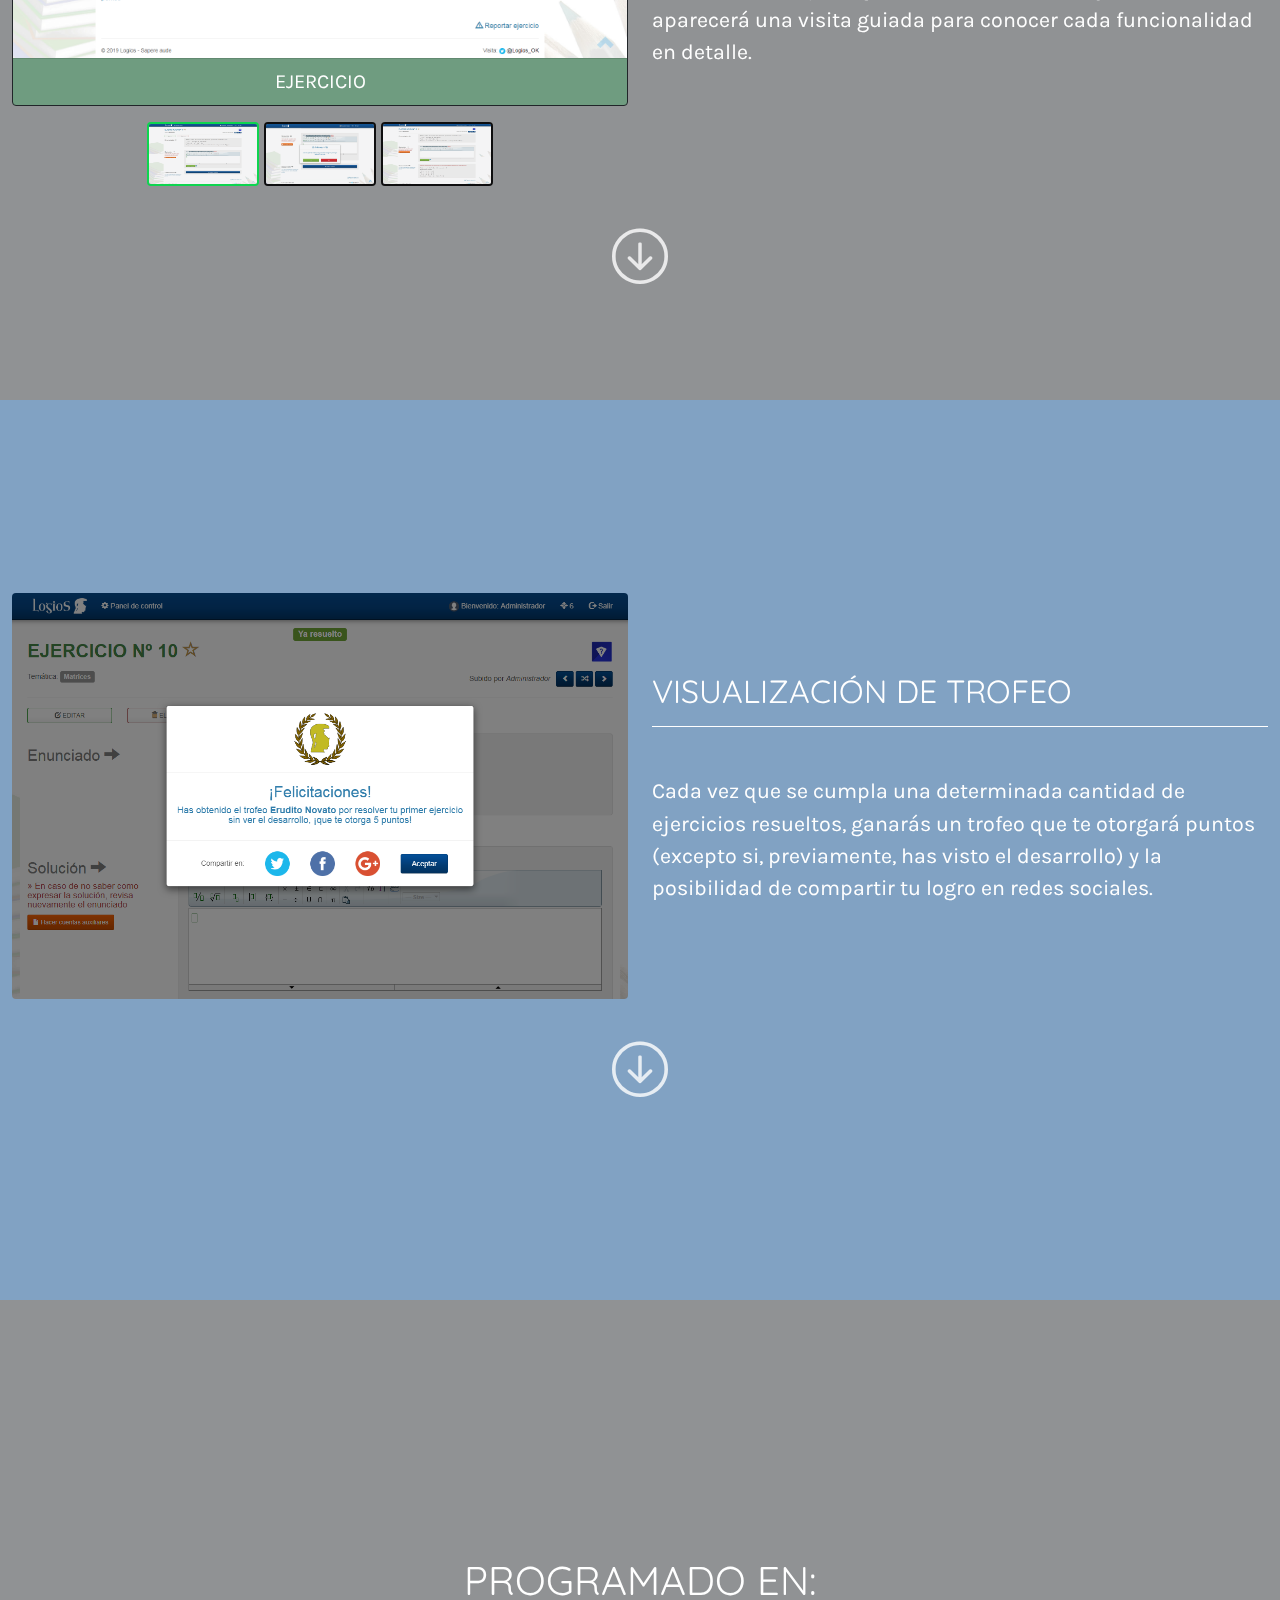
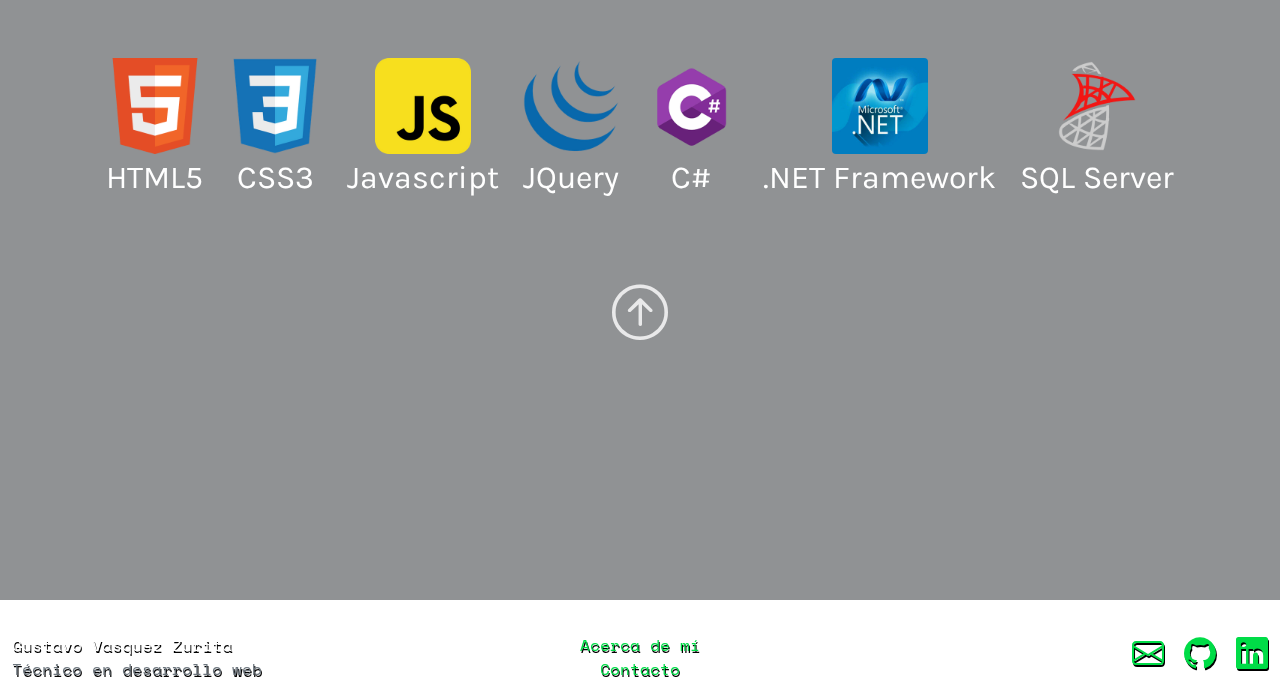
<file: projects/logios.html>
<!DOCTYPE html>
<html>
	<head>
		<meta charset="utf-8">
		<meta name="viewport" content="width=device-width,initial-scale=1">
		<link rel="icon" href="../favicon.ico" />
		<title>Logios - Portfolio de Gustavo Vasquez Zurita</title>
		<link rel="stylesheet" type="text/css" href="../lib/css/bootstrap/bootstrap.min.css">
		<link rel="stylesheet" href="../lib/css/bootstrap-icons/bootstrap-icons.css">
		<link rel="stylesheet" type="text/css" href="../css/site.css">
		<link rel="stylesheet" type="text/css" href="../css/project.css">
	</head>
	<body class="container-fluid">
		<header></header>
		<div id="logios_content">
			<section id="presentation_section" class="quicksand text-center">
				<div class="row section-content">
					<div class="col">
						<div class="row">
							<div class="col-12 col-md-10 mx-auto">
								<img class="img-fluid pb-3" width="150" src="../img/logios/logo.png" alt="logios_logo" />
								<h1 class="display-1">Logios</h1>
								<h3 class="display-5 text-muted">Sapere aude</h3>
								<h3 class="my-4">Aplicación web educativa capaz de almacenar ejercicios matemáticos completos de distinta complejidad con su proceso de desarrollo y resolución.</h1>
								<h3 class="mt-4">
									<i class="bi-github"></i>
									<a href="https://github.com/gustavo-vasquez/logios-project" class="animate text-white align-middle" target="_blank" rel="noreferrer">https://github.com/gustavo-vasquez/logios-project</a>
								</h2>
							</div>
						</div>
						<div class="row pt-4">
							<div class="col">
								<a href="#main_page_section" class="see-next">
									<i class="bi-arrow-down-circle"></i>
								</a>
							</div>
						</div>
					</div>
				</div>
			</section>
			<section id="main_page_section">
				<div class="row text-center text-md-start section-content">
					<div class="col">
						<div class="row">
							<div class="col-12 col-md-6 m-auto">
								<a href="../img/logios/portada.png" target="_blank" rel="noreferrer">
									<div class="img-hover-zoom rounded">
										<img class="img-fluid" src="../img/logios/portada.png" alt="logios_portada">
									</div>
								</a>
							</div>
							<div class="col-12 col-md-6 pt-4 pt-md-0 m-auto">
								<h2 class="section-title">Pantalla principal (con resultados)</h2>
								<hr class="op-1">
								<p class="pre-line">
									En la pantalla principal es posible buscar ejercicios por áreas temáticas (polinomios, matrices, etc.). Los resultados se pueden filtrar para mostrarse todos o solamente aquellos que aún no se han resuelto.
									
									En caso de querer explorar todas las áreas temáticas existentes, hay un botón para navegar directamente por ellas. Queda a tu gusto.
								</p>
							</div>
						</div>
						<div class="row pt-4">
							<div class="text-center">
								<a href="#profile_section" class="see-next">
									<i class="bi-arrow-down-circle"></i>
								</a>
							</div>
						</div>
					</div>
				</div>
			</section>
			<section id="profile_section">
				<div class="row text-center text-md-start section-content">
					<div class="col">
						<div class="row">
							<div class="col-12 col-md-6 m-auto">
								<a href="../img/logios/perfil.png" target="_blank" rel="noreferrer">
									<div class="img-hover-zoom rounded">
										<img class="img-fluid" src="../img/logios/perfil.png" alt="logios_perfil">
									</div>
								</a>
							</div>
							<div class="col-12 col-md-6 pt-4 pt-md-0 m-auto">
								<h2 class="section-title">Configuración de usuario</h2>
								<hr class="op-1">
								<ul class="pt-4 text-start">
									<li class="mb-1"><span class="badge bg-logios text-uppercase">Administrar perfil</span>: se pueden cambiar algunos datos personales (nombre de usuario, contraseña y avatar).</li>
									<li class="mb-1"><span class="badge bg-logios text-uppercase">Trofeos y puntos</span>: contiene todos los trofeos logrados con sus correspondientes puntos.</li>
									<li class="mb-1"><span class="badge bg-logios text-uppercase">Estadísticas de ejercicios</span>: presenta un esquema con las áreas temáticas e informa, de cada una, cuantas has resuelto hasta el momento.</li>
									<li class="mb-1"><span class="badge bg-logios text-uppercase">Ver trofeos</span>: muestra los detalles de cada trofeo (conseguidos y por conseguir).</li>
									<li class="mb-1"><span class="badge bg-logios text-uppercase">Ejercicios favoritos</span>: se muestran solo aquellos ejercicios guardados mediante la estrella de favoritos.</li>
								</ul>
							</div>
						</div>
						<div class="row pt-4">
							<div class="col text-center">
								<a href="#exercise_section" class="see-next">
									<i class="bi-arrow-down-circle"></i>
								</a>
							</div>
						</div>
					</div>
				</div>
			</section>
			<section id="exercise_section">
				<div class="row text-center text-md-start section-content">
					<div class="col">
						<div class="row">
							<div class="col-12 col-md-6 pt-4 pt-md-0 m-auto">
								<div class="card carousel-container bg-semitransparent-50 border-dark">
									<div class="card-body carousel-gallery">
										<i class="bi-arrow-left-square-fill carousel-arrow left"></i>
										<i class="bi-arrow-right-square-fill carousel-arrow right"></i>
									</div>
									<div class="card-footer text-uppercase fs-5"></div>
								</div>
								<div class="row d-none d-md-block">
									<div class="col carousel-grid">
										<img class="img-fluid rounded active" src="../img/logios/ejercicio.png" alt="logios_ejercicio" title="Ejercicio" data-title="Ejercicio">
										<img class="img-fluid rounded" src="../img/logios/ver_desarrollo.png" alt="logios_ver_desarrollo" title="Ver desarrollo" data-title="Ver desarrollo">
										<img class="img-fluid rounded" src="../img/logios/desarrollo.png" alt="logios_desarrollo" title="Desarrollo" data-title="Desarrollo">
									</div>
								</div>
							</div>
							<div class="col-12 col-md-6 pt-4 pt-md-0 m-auto">
								<h2 class="section-title">Resolviendo ejercicios</h2>
								<hr class="op-1">
								<p class="pre-line">
									Cada ejercicio se presenta dividido en tres partes: enunciado, desarrollo y solución. El desarrollo sólo se mostrará si presionas el botón "Visualizar desarrollo" pero, al hacerlo, perderás la posibilidad de ganar puntos por ese ejercicio.

									La primera vez que ingresas a la pantalla de ejercicio, aparecerá una visita guiada para conocer cada funcionalidad en detalle.
								</p>
							</div>
						</div>
						<div class="row pt-4">
							<div class="col text-center">
								<a href="#trophy_section" class="see-next">
									<i class="bi-arrow-down-circle"></i>
								</a>
							</div>
						</div>
					</div>
				</div>
			</section>
			<section id="trophy_section">
				<div class="row text-center text-md-start section-content">
					<div class="col">
						<div class="row">
							<div class="col-12 col-md-6 m-auto">
								<a href="../img/logios/trofeo.png" target="_blank" rel="noreferrer">
									<div class="img-hover-zoom rounded">
										<img class="img-fluid" src="../img/logios/trofeo.png" alt="logios_trofeo">
									</div>
								</a>
							</div>
							<div class="col-12 col-md-6 pt-4 pt-md-0 m-auto">
								<h2 class="section-title">Visualización de trofeo</h2>
								<hr class="op-1">
								<p class="pre-line">
									Cada vez que se cumpla una determinada cantidad de ejercicios resueltos, ganarás un trofeo que te otorgará puntos (excepto si, previamente, has visto el desarrollo) y la posibilidad de compartir tu logro en redes sociales.
								</p>
							</div>
						</div>
						<div class="row pt-4">
							<div class="col text-center">
								<a href="#technologies" class="see-next">
									<i class="bi-arrow-down-circle"></i>
								</a>
							</div>
						</div>
					</div>
				</div>
			</section>
			<section id="technologies">
				<div class="row section-content">
					<div class="col-auto">
						<span class="fs-1 text-center section-title pb-2">Programado en: </span>
						<div class="row justify-content-center text-center py-4">
							<div class="col-auto py-3">
								<img class="img-fluid rounded" width="96" src="../img/technologies/html5.png" alt="html5_icon" title="HTML 5" />
								<span class="fs-2">HTML5</span>
							</div>
							<div class="col-auto py-3">
								<img class="img-fluid rounded" width="96" src="../img/technologies/css3.png" alt="css3_icon" title="CSS 3" />
								<span class="fs-2">CSS3</span>
							</div>
							<div class="col-auto py-3">
								<img class="img-fluid rounded" width="96" src="../img/technologies/javascript.webp" alt="javascript_icon" title="Javascript" />
								<span class="fs-2">Javascript</span>
							</div>
							<div class="col-auto py-3">
								<img class="img-fluid rounded" width="96" src="../img/technologies/jquery.png" alt="jquery_icon" title="JQuery" />
								<span class="fs-2">JQuery</span>
							</div>
							<div class="col-auto py-3">
								<img class="img-fluid rounded" width="96" src="../img/technologies/csharp.png" alt="csharp_icon" title="C#" />
								<span class="fs-2">C#</span>
							</div>
							<div class="col-auto py-3">
								<img class="img-fluid rounded" width="96" src="../img/technologies/net_framework.jpg" alt="net_framework_icon" title=".NET Framework" />
								<span class="fs-2">.NET Framework</span>
							</div>
							<div class="col-auto py-3">
								<img class="img-fluid rounded" width="96" src="../img/technologies/sql_server.png" alt="sql_server_icon" title="SQL Server" />
								<span class="fs-2">SQL Server</span>
							</div>
						</div>
						<div class="text-center pt-4">
							<a href="#presentation_section" class="see-next" title="Ir arriba">
								<i class="bi-arrow-up-circle"></i>
							</a>
						</div>
					</div>
				</div>
			</section>
		</div>
		<footer></footer>
		<script type="text/javascript" src="../lib/js/bootstrap/bootstrap.min.js"></script>
		<script type="text/javascript" src="../js/site.js"></script>
		<script type="text/javascript" src="../js/carousel.js"></script>
	</body>
</html>
</file>
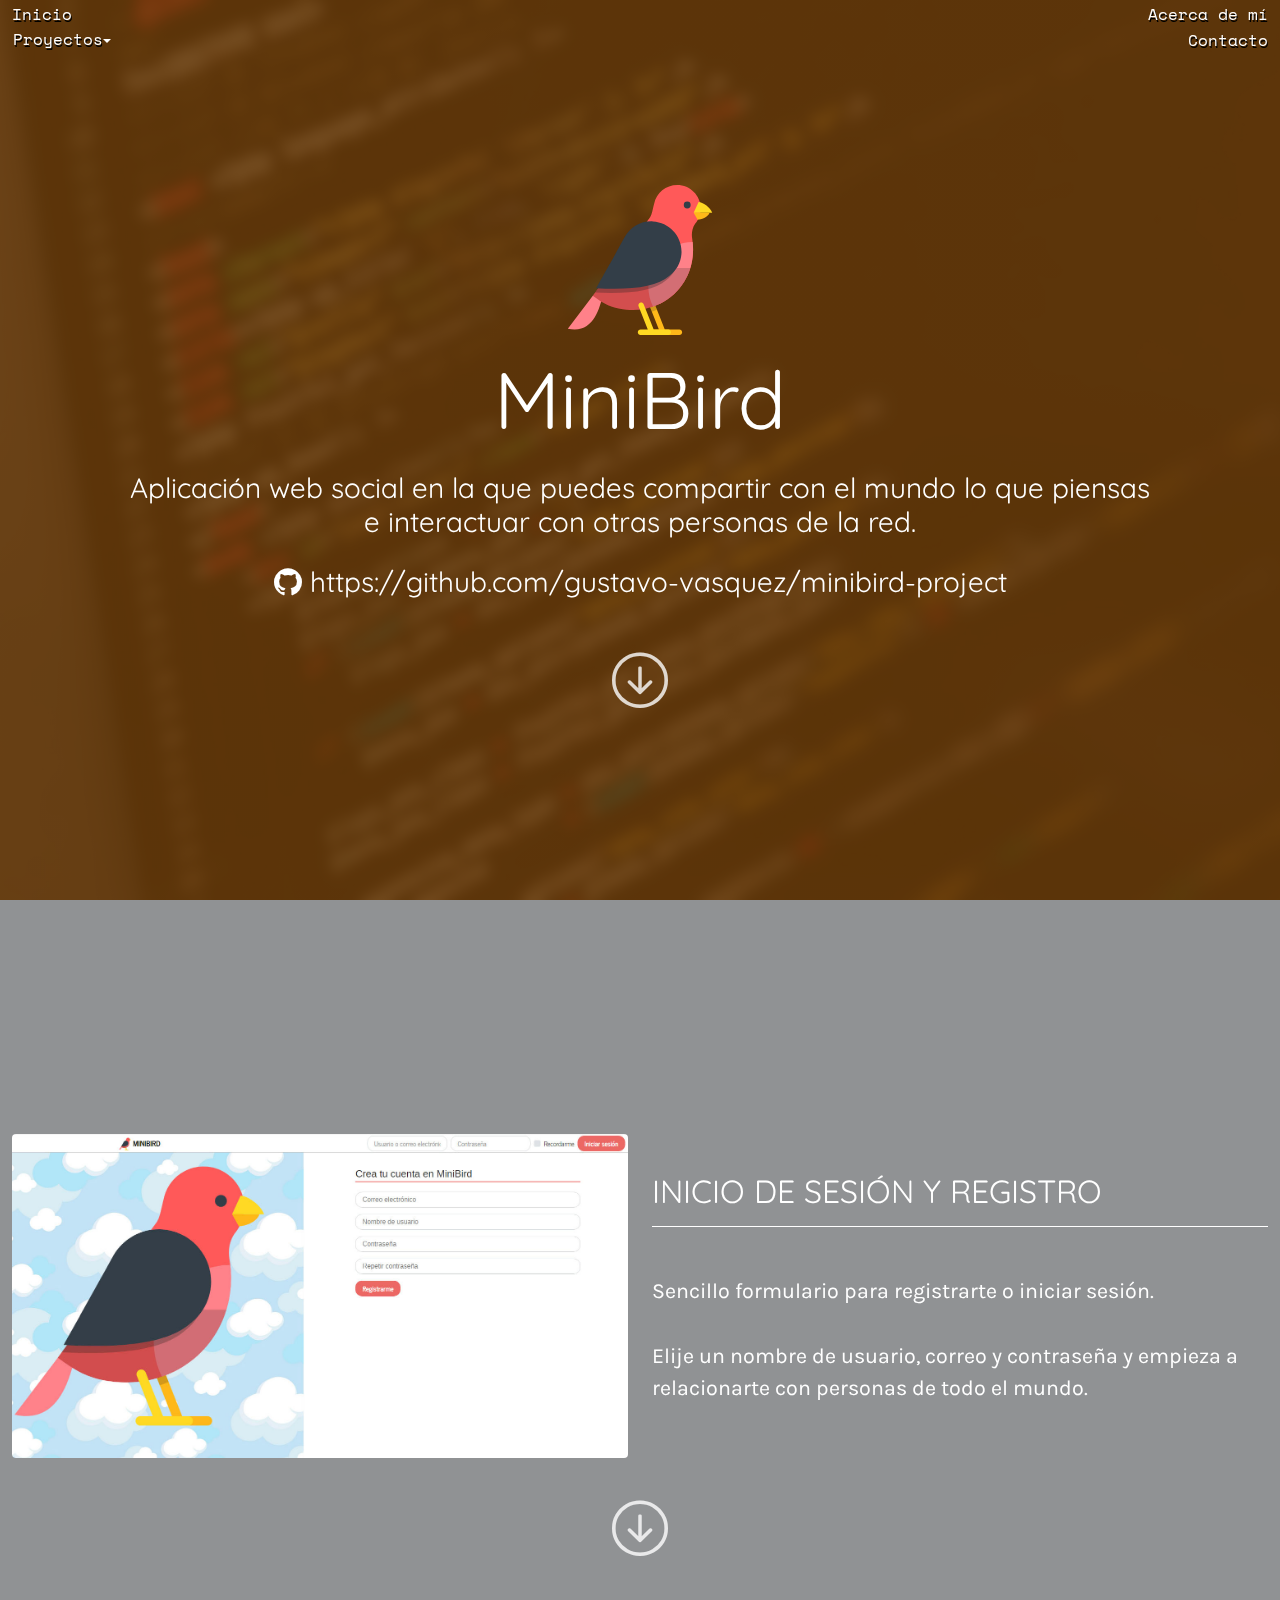
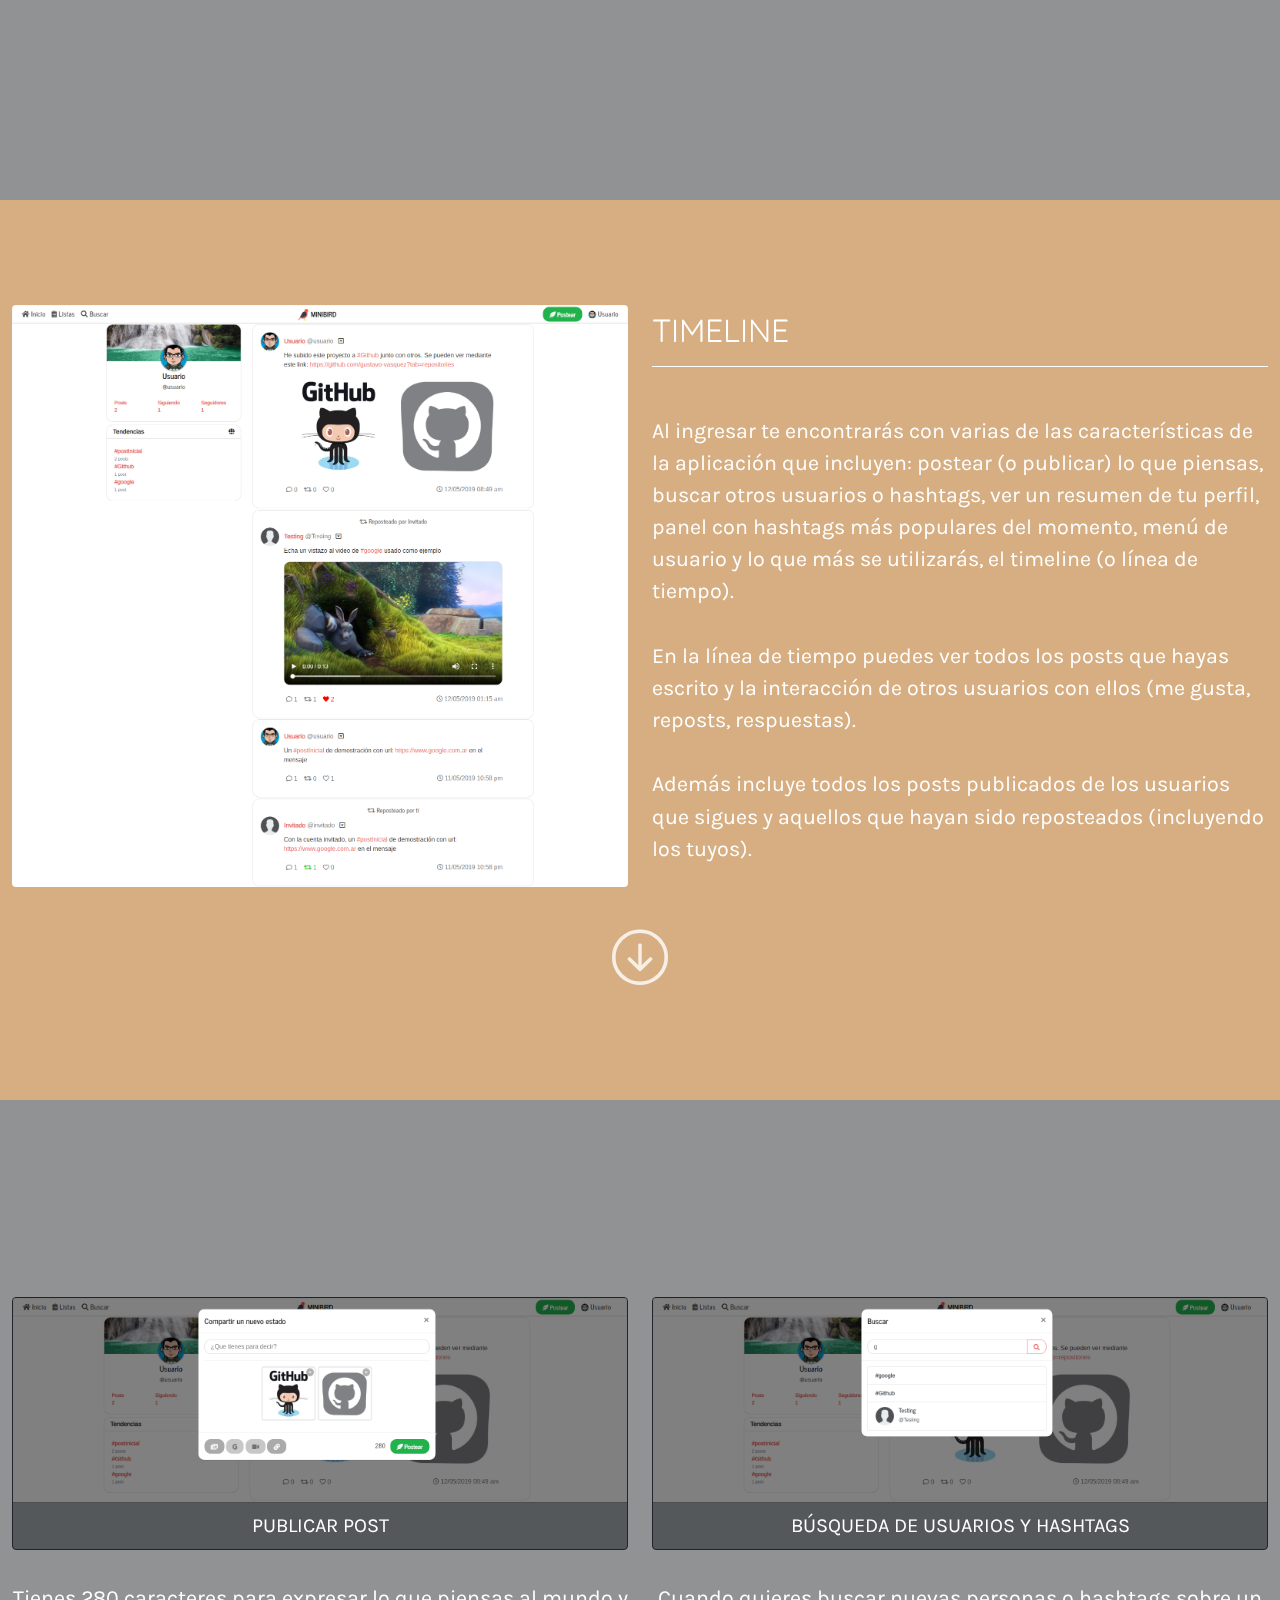
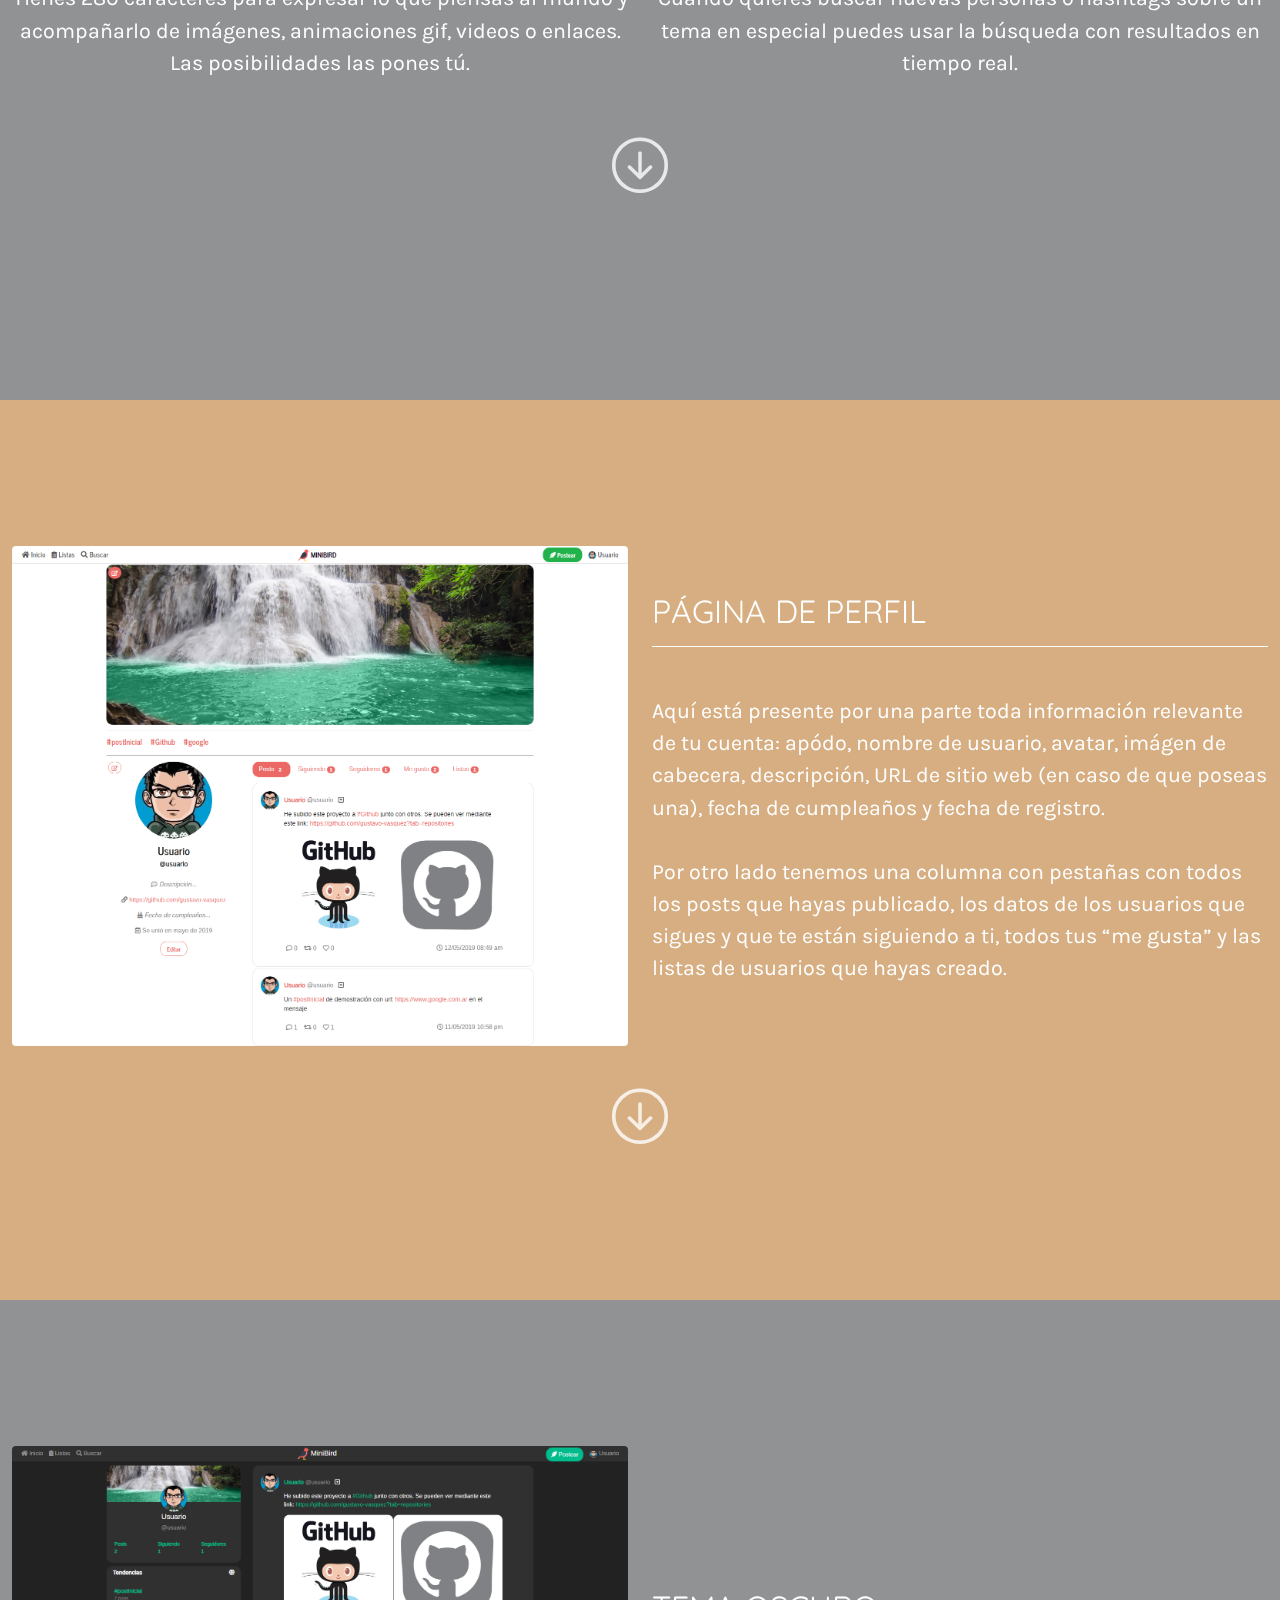
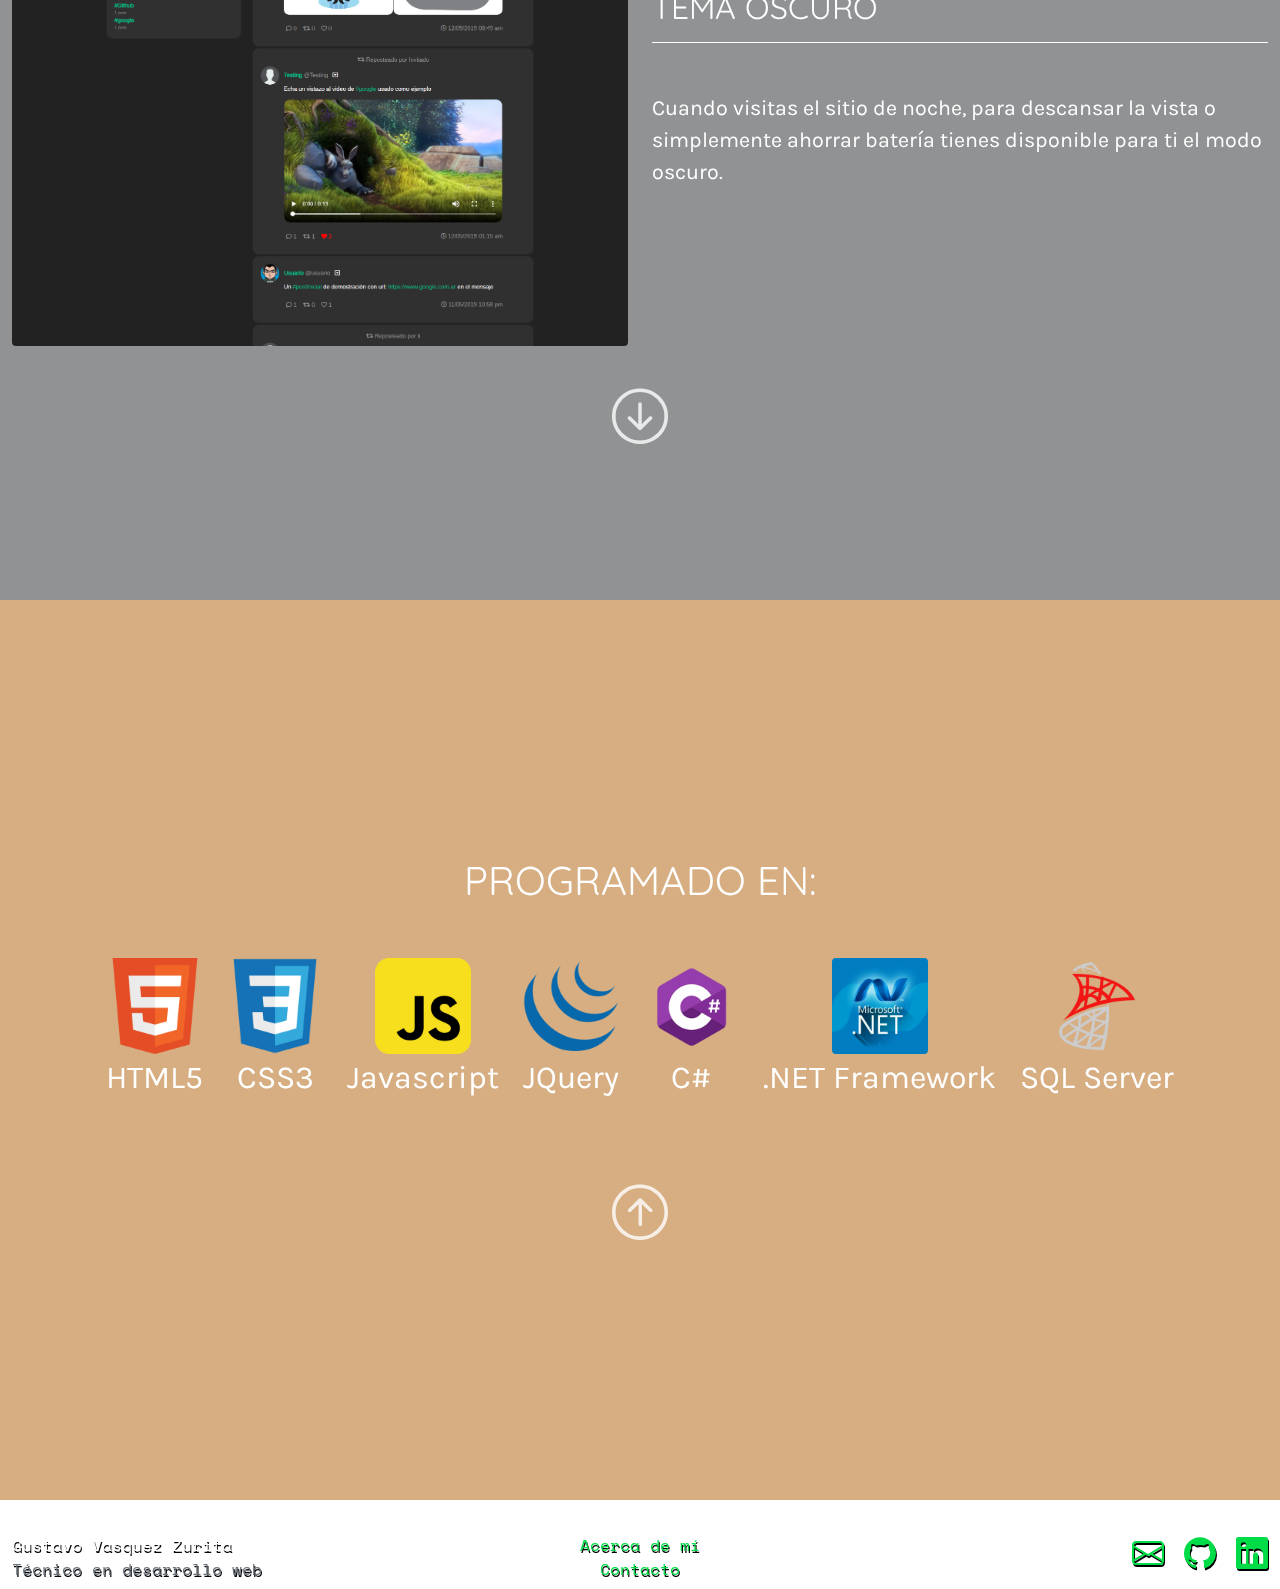
<file: projects/minibird.html>
<!DOCTYPE html>
<html>
	<head>
		<meta charset="utf-8">
		<meta name="viewport" content="width=device-width,initial-scale=1">
		<link rel="icon" href="../favicon.ico" />
		<title>MiniBird - Portfolio de Gustavo Vasquez Zurita</title>
		<link rel="stylesheet" type="text/css" href="../lib/css/bootstrap/bootstrap.min.css">
		<link rel="stylesheet" href="../lib/css/bootstrap-icons/bootstrap-icons.css">
		<link rel="stylesheet" type="text/css" href="../css/site.css">
		<link rel="stylesheet" type="text/css" href="../css/project.css">
	</head>
	<body class="container-fluid">
		<header>
		</header>
		<div id="minibird_content">
			<section id="presentation_section" class="quicksand text-center">
				<div class="row section-content">
					<div class="col">
						<div class="row">
							<div class="col-12 col-md-10 mx-auto">
								<img class="img-fluid pb-3" width="150" src="../img/minibird/logo.svg" alt="minibird_logo" />
								<h1 class="display-1">MiniBird</h1>
								<h3 class="my-4">Aplicación web social en la que puedes compartir con el mundo lo que piensas e interactuar con otras personas de la red.</h1>
								<h3 class="mt-4">
									<i class="bi-github"></i>
									<a href="https://github.com/gustavo-vasquez/minibird-project" class="animate text-white align-middle" target="_blank" rel="noreferrer">https://github.com/gustavo-vasquez/minibird-project</a>
								</h2>
							</div>
						</div>
						<div class="row pt-4">
							<div class="col">
								<a href="#login_register_section" class="see-next">
									<i class="bi-arrow-down-circle"></i>
								</a>
							</div>
						</div>
					</div>
				</div>
			</section>
			<section id="login_register_section">
				<div class="row text-center text-md-start section-content">
					<div class="col">
						<div class="row">
							<div class="col-12 col-md-6 m-auto">
								<a href="../img/minibird/login.jpg" target="_blank" rel="noreferrer">
									<div class="img-hover-zoom rounded">
										<img class="img-fluid" src="../img/minibird/login.jpg" alt="minibird_inicio_sesión_registro">
									</div>
								</a>
							</div>
							<div class="col-12 col-md-6 pt-4 pt-md-0 m-auto">
								<h2 class="section-title">Inicio de sesión y registro</h2>
								<hr class="op-1">
								<p class="pre-line">
									Sencillo formulario para registrarte o iniciar sesión.
								
									Elije un nombre de usuario, correo y contraseña y empieza a relacionarte con personas de todo el mundo.
								</p>
							</div>
						</div>
						<div class="row pt-4">
							<div class="col text-center">
								<a href="#timeline_section" class="see-next">
									<i class="bi-arrow-down-circle"></i>
								</a>
							</div>
						</div>
					</div>
				</div>
			</section>
			<section id="timeline_section">
				<div class="row text-center text-md-start section-content">
					<div class="col">
						<div class="row">
							<div class="col-12 col-md-6 m-auto">
								<a href="../img/minibird/timeline.png" target="_blank" rel="noreferrer">
									<div class="img-hover-zoom rounded">
										<img class="img-fluid" src="../img/minibird/timeline.png" alt="minibird_timeline">
									</div>
								</a>
							</div>
							<div class="col-12 col-md-6 pt-4 pt-md-0 m-auto">
								<h2 class="section-title">Timeline</h2>
								<hr class="op-1">
								<p class="pre-line">
									Al ingresar te encontrarás con varias de las características de la aplicación que incluyen: postear (o publicar) lo que piensas, buscar otros usuarios o hashtags, ver un resumen de tu perfil, panel con hashtags más populares del momento, menú de usuario y lo que más se utilizarás, el timeline (o línea de tiempo).
									
									En la línea de tiempo puedes ver todos los posts que hayas escrito y la interacción de otros usuarios con ellos (me gusta, reposts, respuestas).
									
									Además incluye todos los posts publicados de los usuarios que sigues y aquellos que hayan sido reposteados (incluyendo los tuyos).
								</p>
							</div>
						</div>
						<div class="row pt-4">
							<div class="col text-center">
								<a href="#post_and_search_section" class="see-next">
									<i class="bi-arrow-down-circle"></i>
								</a>
							</div>
						</div>
					</div>
				</div>
			</section>
			<section id="post_and_search_section">
				<div class="row text-center text-md-start section-content">
					<div class="col">
						<div class="row">
							<div class="col-12 col-md-6">
								<div class="card bg-semitransparent-50 border-dark text-center overflow-hidden">
									<div class="card-body p-0">
										<a href="../img/minibird/publicar_post.png" target="_blank" rel="noreferrer">
											<div class="img-hover-zoom">
												<img class="img-fluid" src="../img/minibird/publicar_post.png" alt="minibird_publicar_post">
											</div>
										</a>
									</div>
									<div class="card-footer text-uppercase fs-5">Publicar post</div>
								</div>
								<p class="pre-line text-center">
									Tienes 280 caracteres para expresar lo que piensas al mundo y acompañarlo de imágenes, animaciones gif, videos o enlaces. Las posibilidades las pones tú.
								</p>
							</div>
							<div class="col-12 col-md-6 pt-4 pt-md-0">
								<div class="card bg-semitransparent-50 border-dark text-center overflow-hidden">
									<div class="card-body p-0">
										<a href="../img/minibird/busqueda.png" target="_blank" rel="noreferrer">
											<div class="img-hover-zoom">
												<img class="img-fluid" src="../img/minibird/busqueda.png" alt="minibird_busqueda">
											</div>
										</a>
									</div>
									<div class="card-footer text-uppercase fs-5">Búsqueda de usuarios y hashtags</div>
								</div>
								<p class="pre-line text-center">
									Cuando quieres buscar nuevas personas o hashtags sobre un tema en especial puedes usar la búsqueda con resultados en tiempo real.
								</p>
							</div>
						</div>
						<div class="row pt-4">
							<div class="col text-center">
								<a href="#profile_section" class="see-next">
									<i class="bi-arrow-down-circle"></i>
								</a>
							</div>
						</div>
					</div>
				</div>
			</section>
			<section id="profile_section">
				<div class="row text-center text-md-start section-content">
					<div class="col">
						<div class="row">
							<div class="col-12 col-md-6 m-auto">
								<a href="../img/minibird/perfil.png" target="_blank" rel="noreferrer">
									<div class="img-hover-zoom rounded">
										<img class="img-fluid" src="../img/minibird/perfil.png" alt="minibird_perfil">
									</div>
								</a>
							</div>
							<div class="col-12 col-md-6 pt-4 pt-md-0 m-auto">
								<h2 class="section-title">Página de perfil</h2>
								<hr class="op-1">
								<p class="pre-line">
									Aquí está presente por una parte toda información relevante de tu cuenta: apódo, nombre de usuario, avatar, imágen de cabecera, descripción, URL de sitio web (en caso de que poseas una), fecha de cumpleaños y fecha de registro.

									Por otro lado tenemos una columna con pestañas con todos los posts que hayas publicado, los datos de los usuarios que sigues y que te están siguiendo a ti, todos tus “me gusta” y las listas de usuarios que hayas creado.
								</p>
							</div>
						</div>
						<div class="row pt-4">
							<div class="col text-center">
								<a href="#dark_theme_section" class="see-next">
									<i class="bi-arrow-down-circle"></i>
								</a>
							</div>
						</div>
					</div>
				</div>
			</section>
			<section id="dark_theme_section">
				<div class="row text-center text-md-start section-content">
					<div class="col">
						<div class="row">
							<div class="col-12 col-md-6 m-auto">
								<a href="../img/minibird/tema_oscuro.png" target="_blank" rel="noreferrer">
									<div class="img-hover-zoom rounded">
										<img class="img-fluid" src="../img/minibird/tema_oscuro.png" alt="minibird_tema_oscuro">
									</div>
								</a>
							</div>
							<div class="col-12 col-md-6 pt-4 pt-md-0 m-auto">
								<h2 class="section-title">Tema oscuro</h2>
								<hr class="op-1">
								<p class="pre-line">
									Cuando visitas el sitio de noche, para descansar la vista o simplemente ahorrar batería tienes disponible para ti el modo oscuro.
								</p>
							</div>
						</div>
						<div class="row pt-4">
							<div class="col text-center">
								<a href="#technologies" class="see-next">
									<i class="bi-arrow-down-circle"></i>
								</a>
							</div>
						</div>
					</div>
				</div>
			</section>
			<section id="technologies">
				<div class="row section-content">
					<div class="col-auto">
						<span class="fs-1 text-center section-title pb-2">Programado en: </span>
						<div class="row justify-content-center text-center py-4">
							<div class="col-auto py-3">
								<img class="img-fluid rounded" width="96" src="../img/technologies/html5.png" alt="html5_icon" title="HTML 5" />
								<span class="fs-2">HTML5</span>
							</div>
							<div class="col-auto py-3">
								<img class="img-fluid rounded" width="96" src="../img/technologies/css3.png" alt="css3_icon" title="CSS 3" />
								<span class="fs-2">CSS3</span>
							</div>
							<div class="col-auto py-3">
								<img class="img-fluid rounded" width="96" src="../img/technologies/javascript.webp" alt="javascript_icon" title="Javascript" />
								<span class="fs-2">Javascript</span>
							</div>
							<div class="col-auto py-3">
								<img class="img-fluid rounded" width="96" src="../img/technologies/jquery.png" alt="jquery_icon" title="JQuery" />
								<span class="fs-2">JQuery</span>
							</div>
							<div class="col-auto py-3">
								<img class="img-fluid rounded" width="96" src="../img/technologies/csharp.png" alt="csharp_icon" title="C#" />
								<span class="fs-2">C#</span>
							</div>
							<div class="col-auto py-3">
								<img class="img-fluid rounded" width="96" src="../img/technologies/net_framework.jpg" alt="net_framework_icon" title=".NET Framework" />
								<span class="fs-2">.NET Framework</span>
							</div>
							<div class="col-auto py-3">
								<img class="img-fluid rounded" width="96" src="../img/technologies/sql_server.png" alt="sql_server_icon" title="SQL Server" />
								<span class="fs-2">SQL Server</span>
							</div>
						</div>
						<div class="row pt-4">
							<div class="col text-center">
								<a href="#minibird_content" class="see-next" title="Ir arriba">
									<i class="bi-arrow-up-circle"></i>
								</a>
							</div>
						</div>
					</div>
				</div>
			</section>
		</div>
		<footer>
		</footer>
		<script type="text/javascript" src="../lib/js/bootstrap/bootstrap.min.js"></script>
		<script type="text/javascript" src="../js/site.js"></script>
	</body>
</html>
</file>
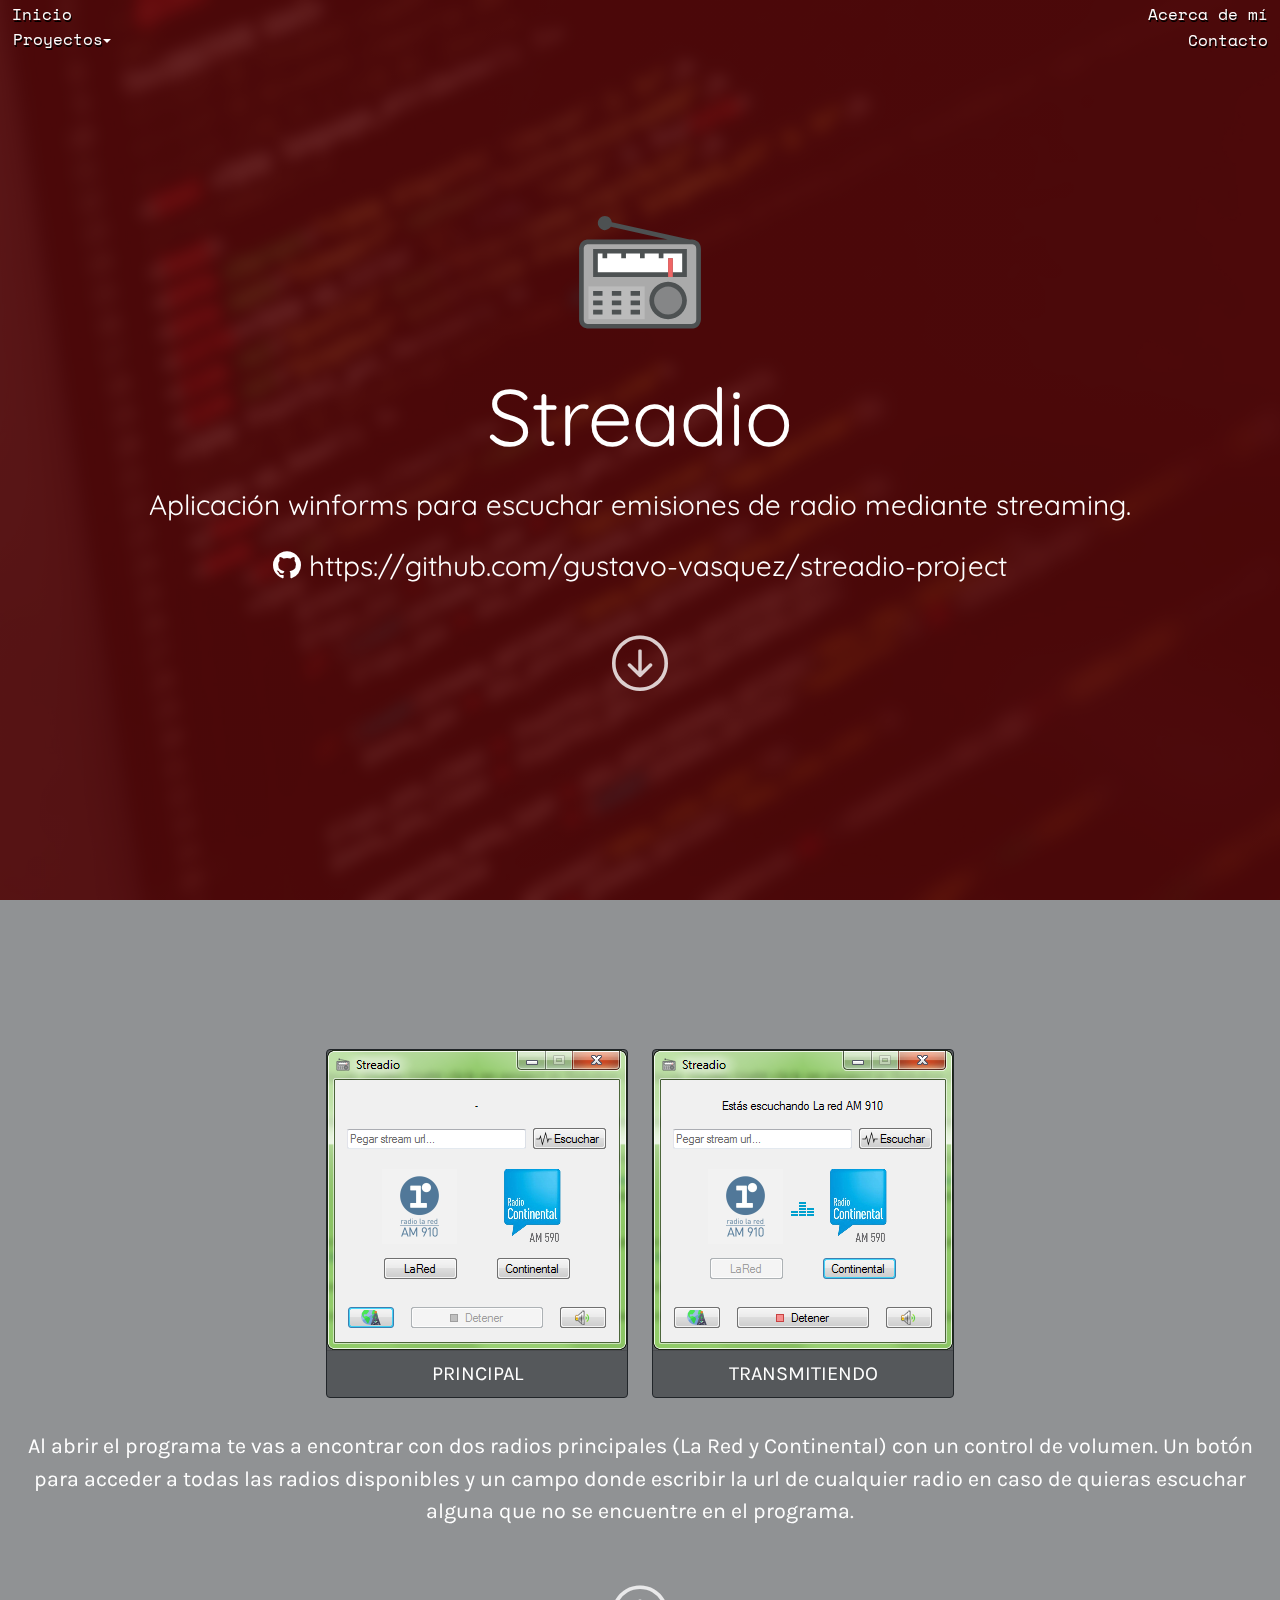
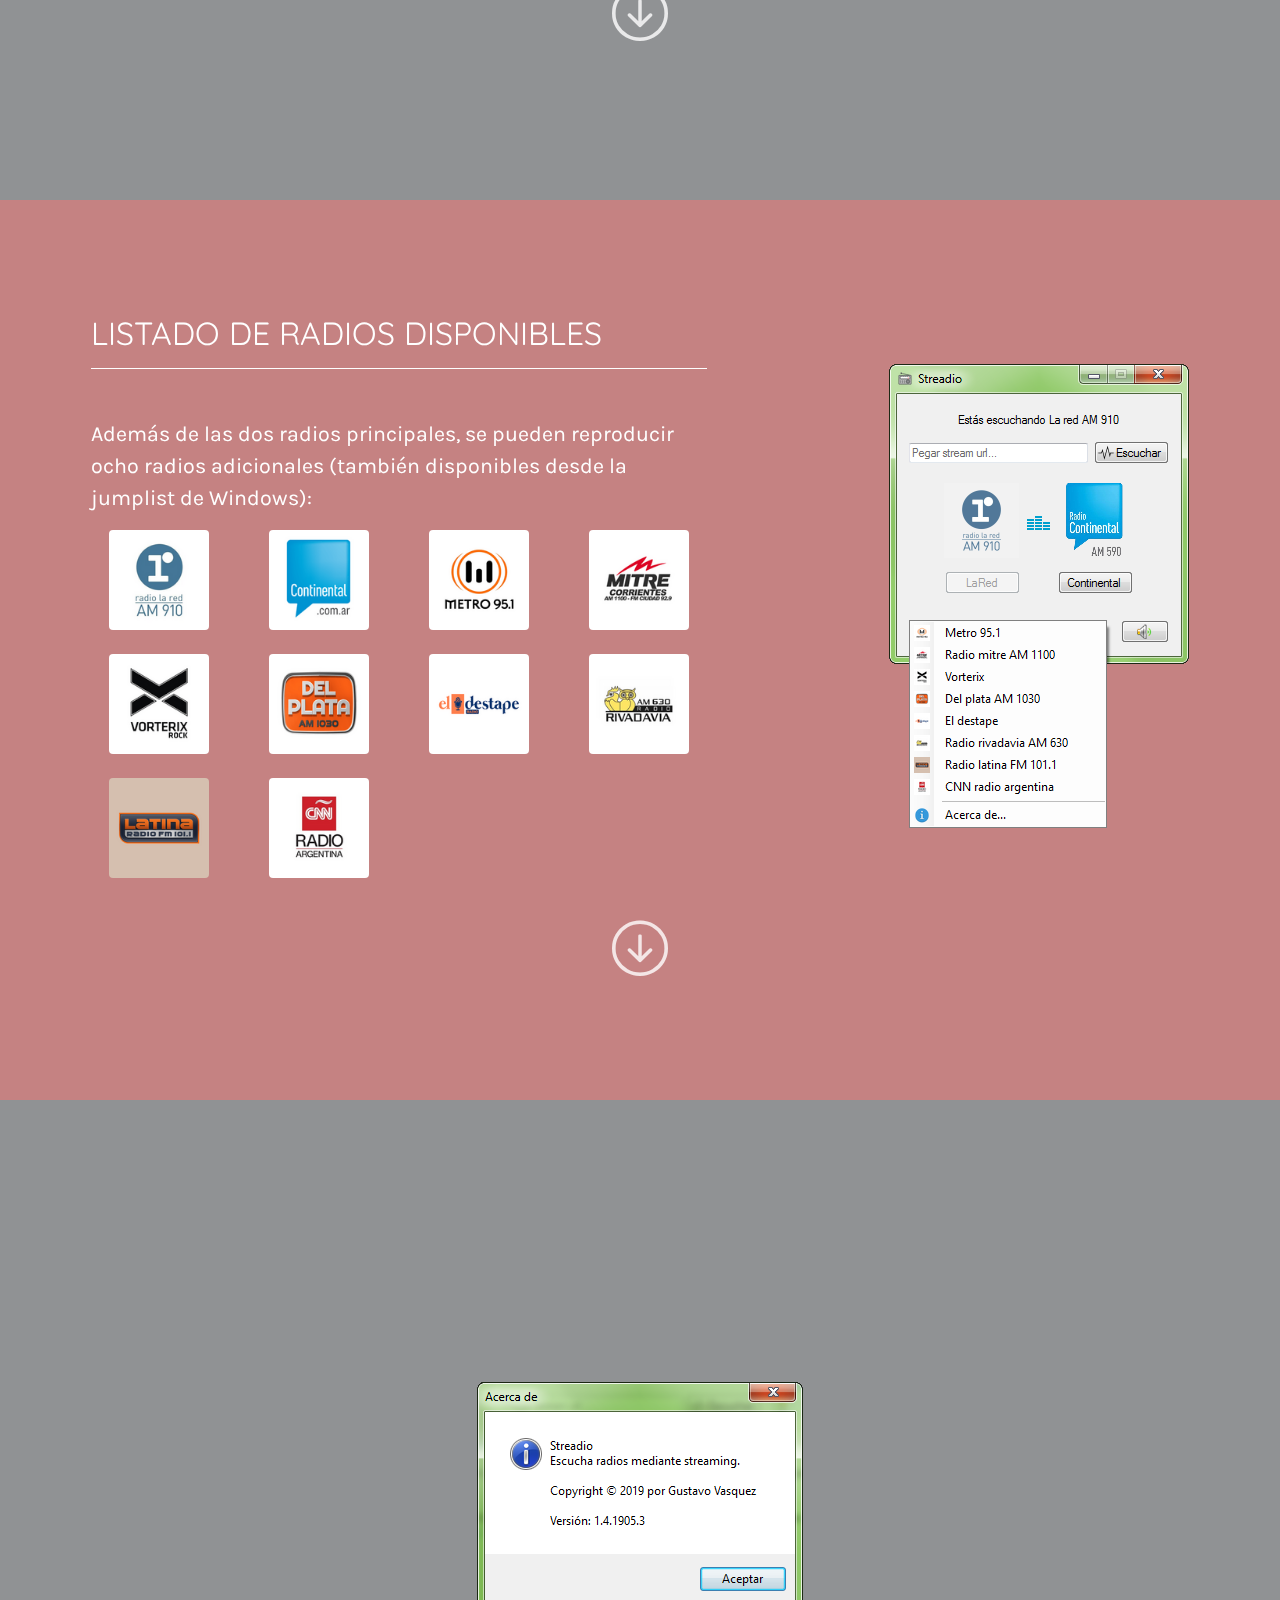
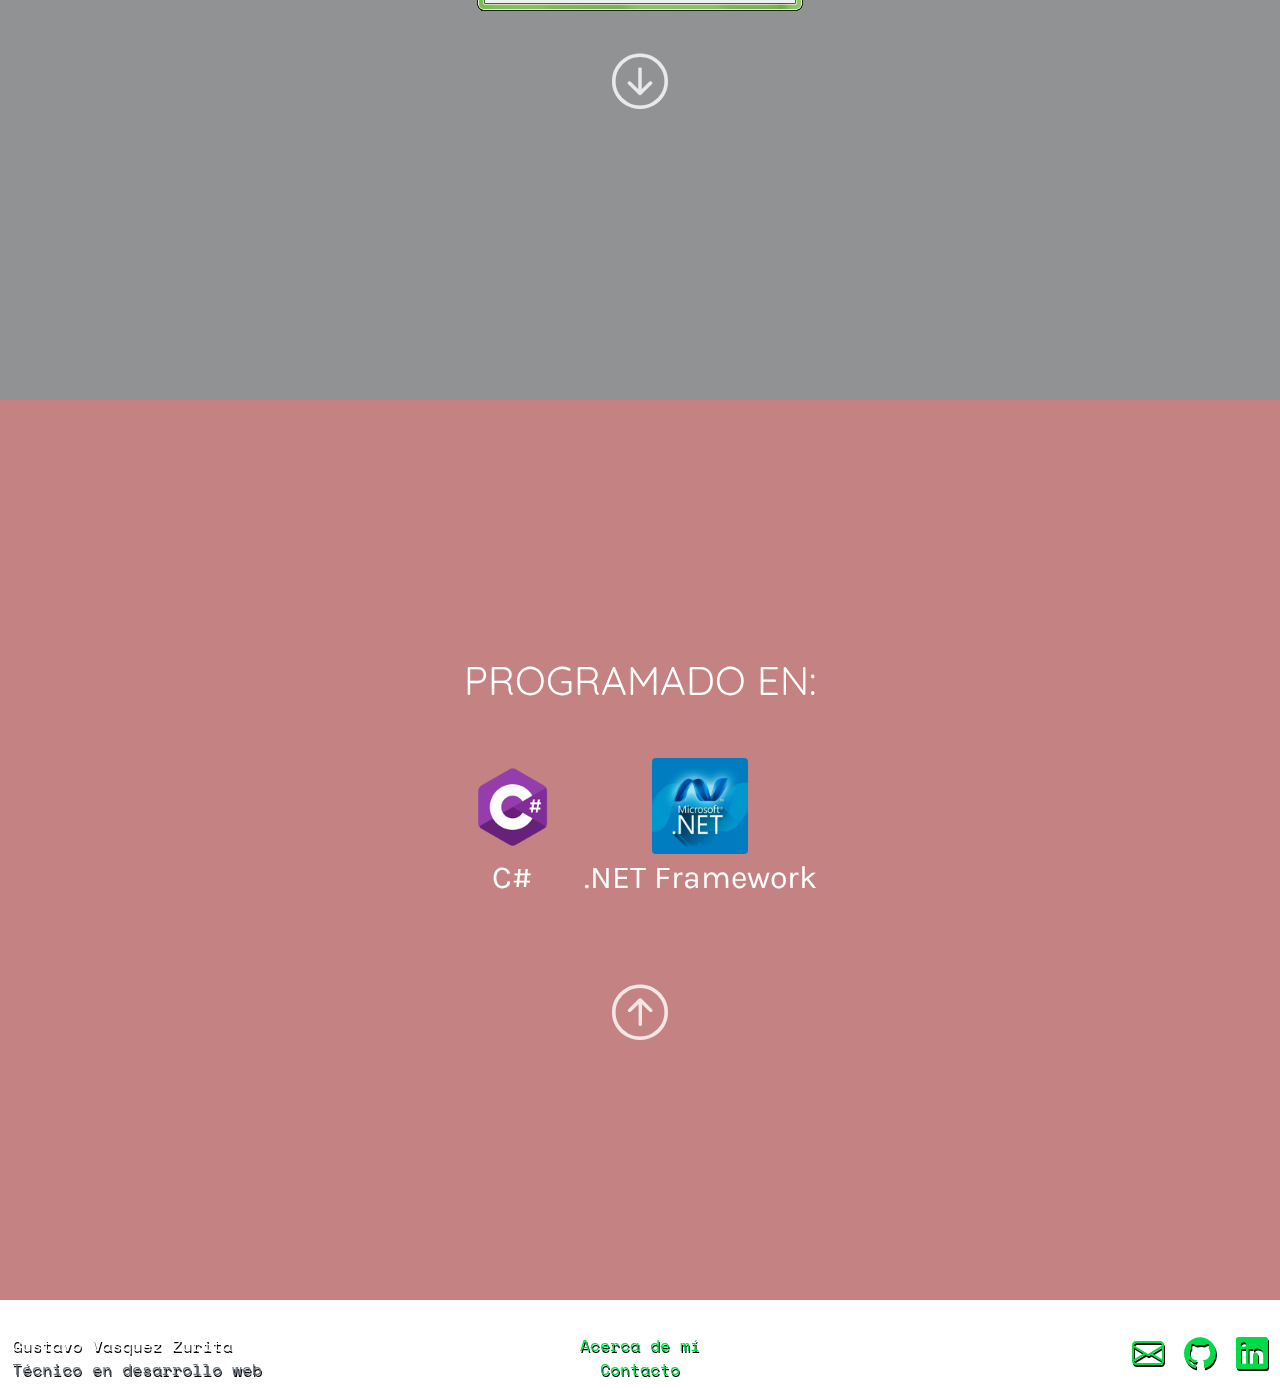
<file: projects/streadio.html>
<!DOCTYPE html>
<html>
	<head>
		<meta charset="utf-8">
		<meta name="viewport" content="width=device-width,initial-scale=1">
		<link rel="icon" href="../favicon.ico" />
		<title>Streadio - Portfolio de Gustavo Vasquez Zurita</title>
		<link rel="stylesheet" type="text/css" href="../lib/css/bootstrap/bootstrap.min.css">
		<link rel="stylesheet" href="../lib/css/bootstrap-icons/bootstrap-icons.css">
		<link rel="stylesheet" type="text/css" href="../css/site.css">
		<link rel="stylesheet" type="text/css" href="../css/project.css">
	</head>
	<body class="container-fluid">
		<header>
		</header>
		<div id="streadio_content">
			<section id="presentation_section" class="quicksand text-center">
				<div class="row section-content">
					<div class="col">
						<div class="row">
							<div class="col-12 col-md-10 mx-auto">
								<img class="img-fluid pb-3" width="150" src="../img/streadio/logo.svg" alt="streadio_logo" />
								<h1 class="display-1">Streadio</h1>
								<h3 class="my-4">Aplicación winforms para escuchar emisiones de radio mediante streaming.</h1>
								<h3 class="mt-4">
									<i class="bi-github"></i>
									<a href="https://github.com/gustavo-vasquez/streadio-project" class="animate text-white align-middle" target="_blank" rel="noreferrer">https://github.com/gustavo-vasquez/streadio-project</a>
								</h2>
							</div>
						</div>
						<div class="row pt-4">
							<div class="col">
								<a href="#main_window_section" class="see-next">
									<i class="bi-arrow-down-circle"></i>
								</a>
							</div>
						</div>
					</div>
				</div>
			</section>
			<section id="main_window_section">
				<div class="row text-center text-md-start section-content">
					<div class="col">
						<div class="row text-center justify-content-center">
							<div class="col-auto">
								<div class="card bg-semitransparent-50 border-dark overflow-hidden">
									<div class="card-body p-0">
										<a href="../img/streadio/portada.png" target="_blank" rel="noreferrer">
											<div class="img-hover-zoom">
												<img class="img-fluid" src="../img/streadio/portada.png" alt="streadio_portada">
											</div>
										</a>
									</div>
									<div class="card-footer text-uppercase fs-5">Principal</div>
								</div>
							</div>
							<div class="col-auto pt-4 pt-md-0">
								<div class="card bg-semitransparent-50 border-dark overflow-hidden">
									<div class="card-body p-0">
										<a href="../img/streadio/transmitiendo.png" target="_blank" rel="noreferrer">
											<div class="img-hover-zoom">
												<img class="img-fluid" src="../img/streadio/transmitiendo.png" alt="streadio_transmitiendo">
											</div>
										</a>
									</div>
									<div class="card-footer text-uppercase fs-5">Transmitiendo</div>
								</div>
							</div>
						</div>
						<p class="pre-line text-center">
							Al abrir el programa te vas a encontrar con dos radios principales (La Red y Continental) con un control de volumen. Un botón para acceder a todas las radios disponibles y un campo donde escribir la url de cualquier radio en caso de quieras escuchar alguna que no se encuentre en el programa.
						</p>
						<div class="row pt-4">
							<div class="col text-center">
								<a href="#radios_section" class="see-next">
									<i class="bi-arrow-down-circle"></i>
								</a>
							</div>
						</div>
					</div>
				</div>
			</section>
			<section id="radios_section">
				<div class="row text-center text-md-start section-content">
					<div class="col">
						<div class="row justify-content-center">
							<div class="col-12 col-md-6 m-auto">
								<h2 class="section-title">Listado de radios disponibles</h2>
								<hr class="op-1">
								<p class="pre-line">
									Además de las dos radios principales, se pueden reproducir ocho radios adicionales (también disponibles desde la jumplist de Windows):
								</p>
								<div class="row">
									<div class="col-3 text-center">
										<img class="img-fluid rounded" src="../img/streadio/radios/la_red.ico" alt="La Red" width="100" />
									</div>
									<div class="col-3 text-center">
										<img class="img-fluid rounded" src="../img/streadio/radios/continental.ico" alt="Continental" width="100" />
									</div>
									<div class="col-3 text-center">
										<img class="img-fluid rounded" src="../img/streadio/radios/metro.ico" alt="Metro" width="100" />
									</div>
									<div class="col-3 text-center">
										<img class="img-fluid rounded" src="../img/streadio/radios/mitre.ico" alt="Mitre" width="100" />
									</div>
								</div>
								<div class="row pt-4">
									<div class="col-3 text-center">
										<img class="img-fluid rounded" src="../img/streadio/radios/vorterix.ico" alt="Vorterix"  width="100"/>
									</div>
									<div class="col-3 text-center">
										<img class="img-fluid rounded" src="../img/streadio/radios/del_plata.ico" alt="Del Plata" width="100" />
									</div>
									<div class="col-3 text-center">
										<img class="img-fluid rounded" src="../img/streadio/radios/el_destape.ico" alt="El destape"  width="100" />
									</div>
									<div class="col-3 text-center">
										<img class="img-fluid rounded" src="../img/streadio/radios/rivadavia.ico" alt="Rivadavia"  width="100"/>
									</div>
								</div>
								<div class="row pt-4">
									<div class="col-3 text-center">
										<img class="img-fluid rounded" src="../img/streadio/radios/latina.ico" alt="Latina" width="100"/>
									</div>
									<div class="col-3 text-center">
										<img class="img-fluid rounded" src="../img/streadio/radios/cnn_radio_argentina.ico" alt="CNN Argentina" width="100" />
									</div>
								</div>
							</div>
							<div class="col-12 col-md-auto pt-4 pt-md-0 m-auto text-center">
								<a href="../img/streadio/lista_radios.png" target="_blank" rel="noreferrer">
									<div class="img-hover-zoom rounded">
										<img class="img-fluid" src="../img/streadio/lista_radios.png" alt="streadio_lista_radios">
									</div>
								</a>
							</div>
						</div>
						<div class="row pt-4">
							<div class="col text-center">
								<a href="#version_section" class="see-next">
									<i class="bi-arrow-down-circle"></i>
								</a>
							</div>
						</div>
					</div>
				</div>
			</section>
			<section id="version_section">
				<div class="row text-center text-md-start section-content">
					<div class="col">
						<div class="row text-center justify-content-center">
							<div class="col">
								<a href="../img/streadio/info.png" target="_blank" rel="noreferrer">
									<img class="img-fluid rounded" src="../img/streadio/info.png" alt="streadio_info">
								</a>
							</div>
						</div>
						<div class="row pt-4">
							<div class="col text-center">
								<a href="#technologies" class="see-next">
									<i class="bi-arrow-down-circle"></i>
								</a>
							</div>
						</div>
					</div>
				</div>
			</section>
			<section id="technologies">
				<div class="row section-content">
					<div class="col-auto">
						<span class="fs-1 text-center section-title pb-2">Programado en: </span>
						<div class="row justify-content-center text-center py-4">
							<div class="col-auto py-3">
								<img class="img-fluid rounded" width="96" src="../img/technologies/csharp.png" alt="csharp_icon" title="C#" />
								<span class="fs-2">C#</span>
							</div>
							<div class="col-auto py-3">
								<img class="img-fluid rounded" width="96" src="../img/technologies/net_framework.jpg" alt="net_framework_icon" title=".NET Framework" />
								<span class="fs-2">.NET Framework</span>
							</div>
						</div>
						<div class="row pt-4">
							<div class="col text-center">
								<a href="#streadio_content" class="see-next" title="Ir arriba">
									<i class="bi-arrow-up-circle"></i>
								</a>
							</div>
						</div>
					</div>
				</div>
			</section>
		</div>
		<footer>
		</footer>
		<script type="text/javascript" src="../lib/js/bootstrap/bootstrap.min.js"></script>
		<script type="text/javascript" src="../js/site.js"></script>
	</body>
</html>
</file>
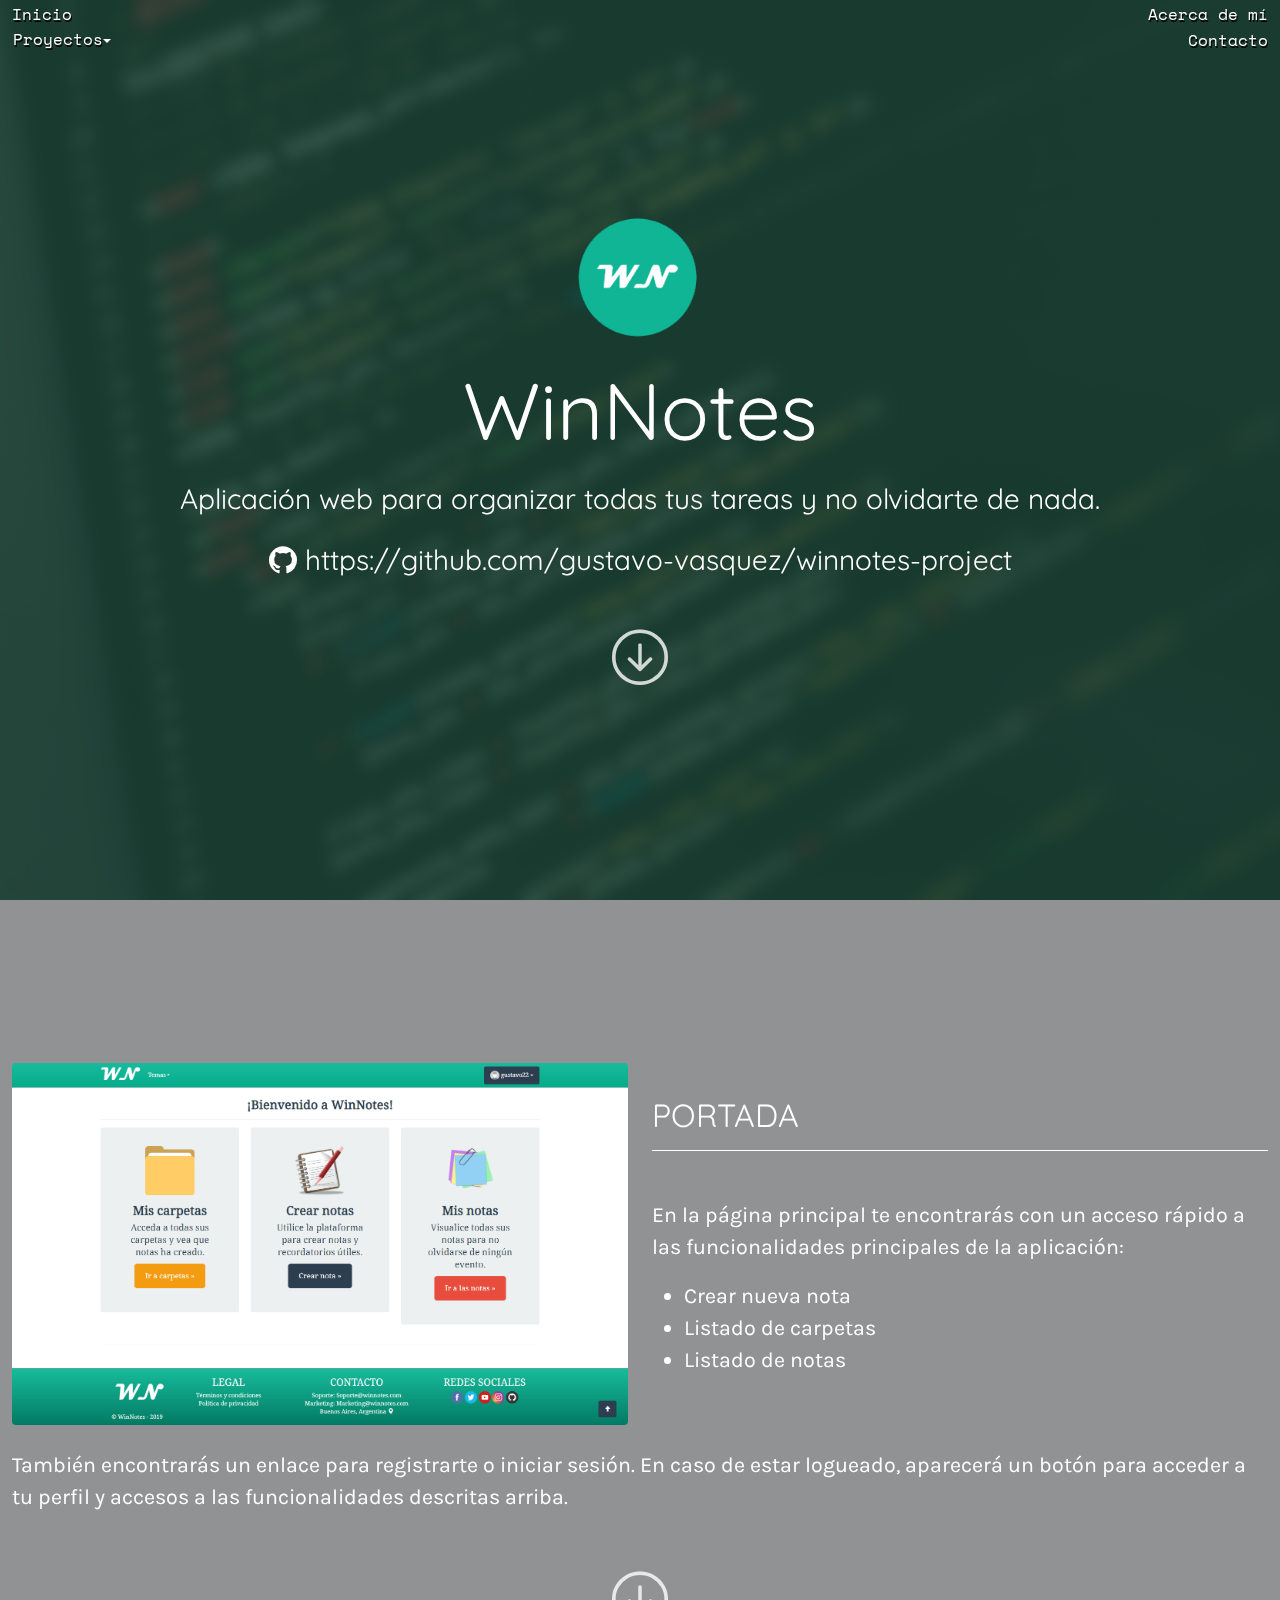
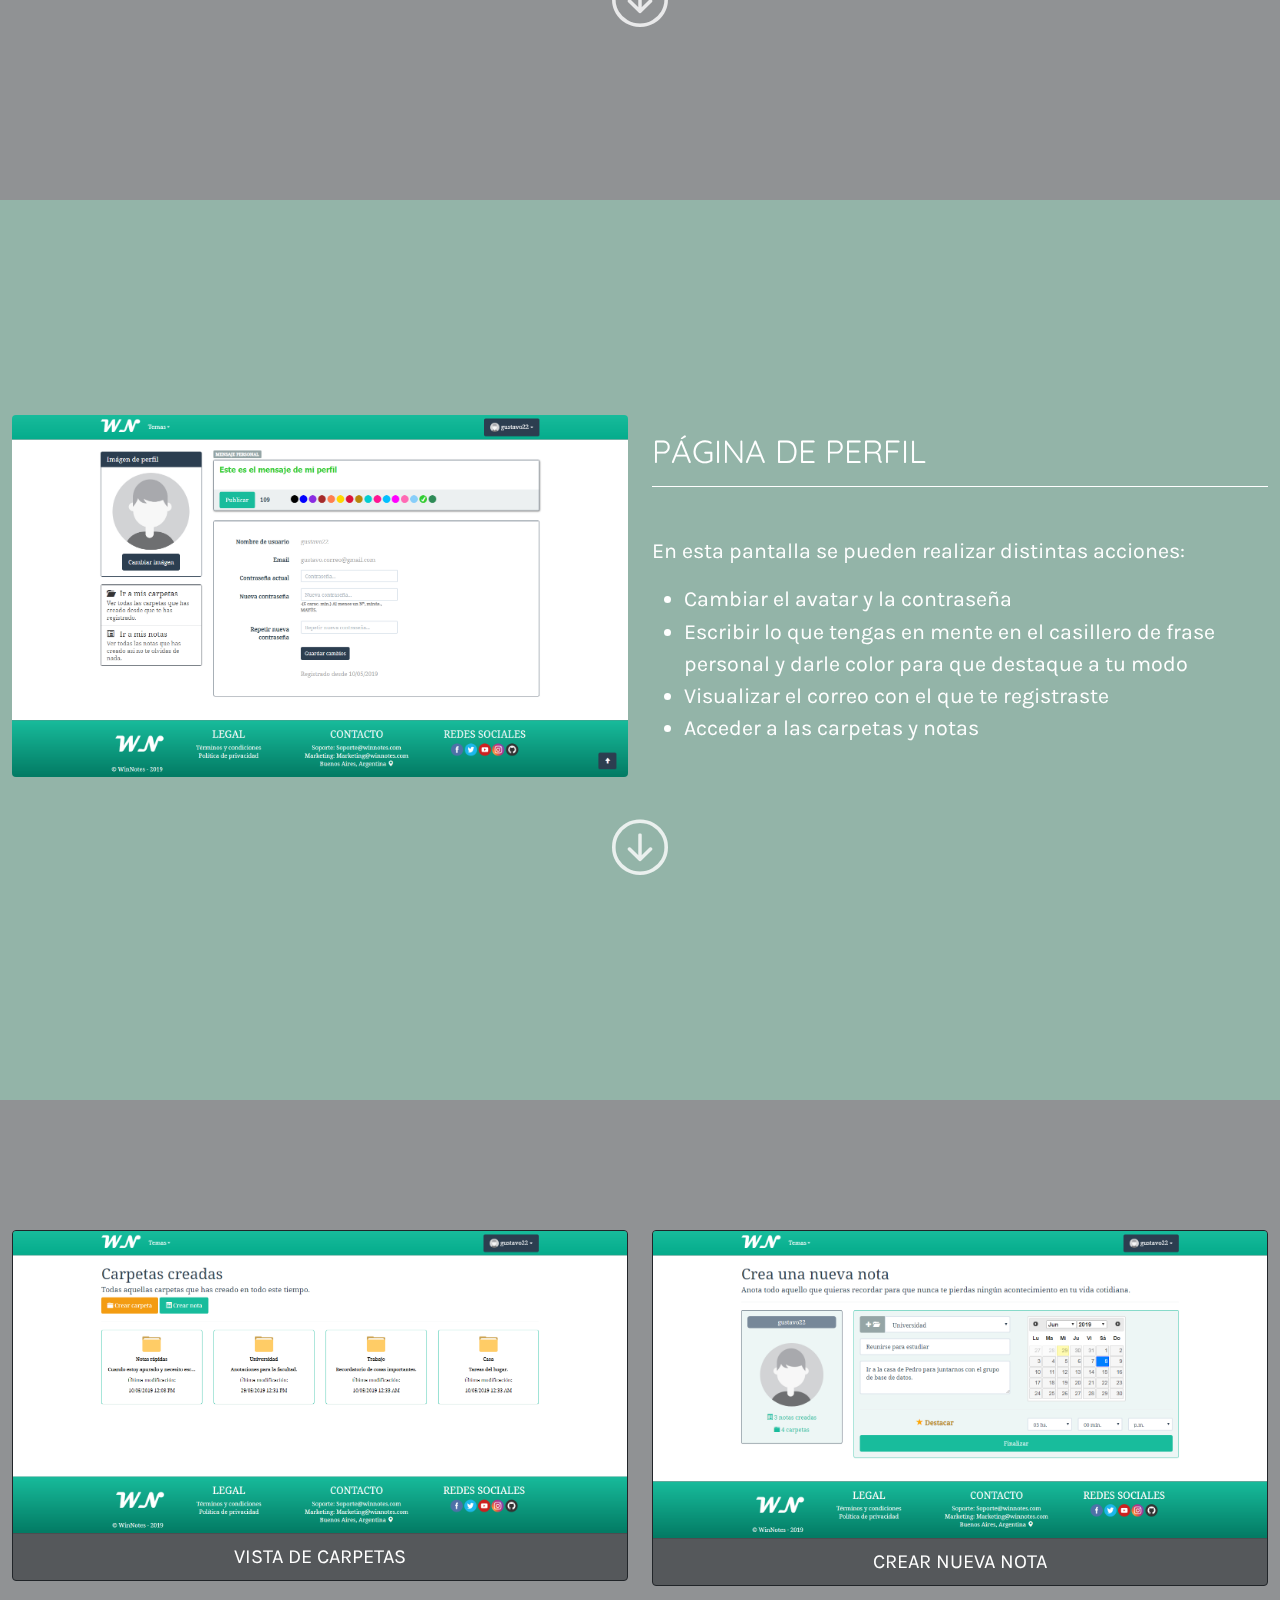
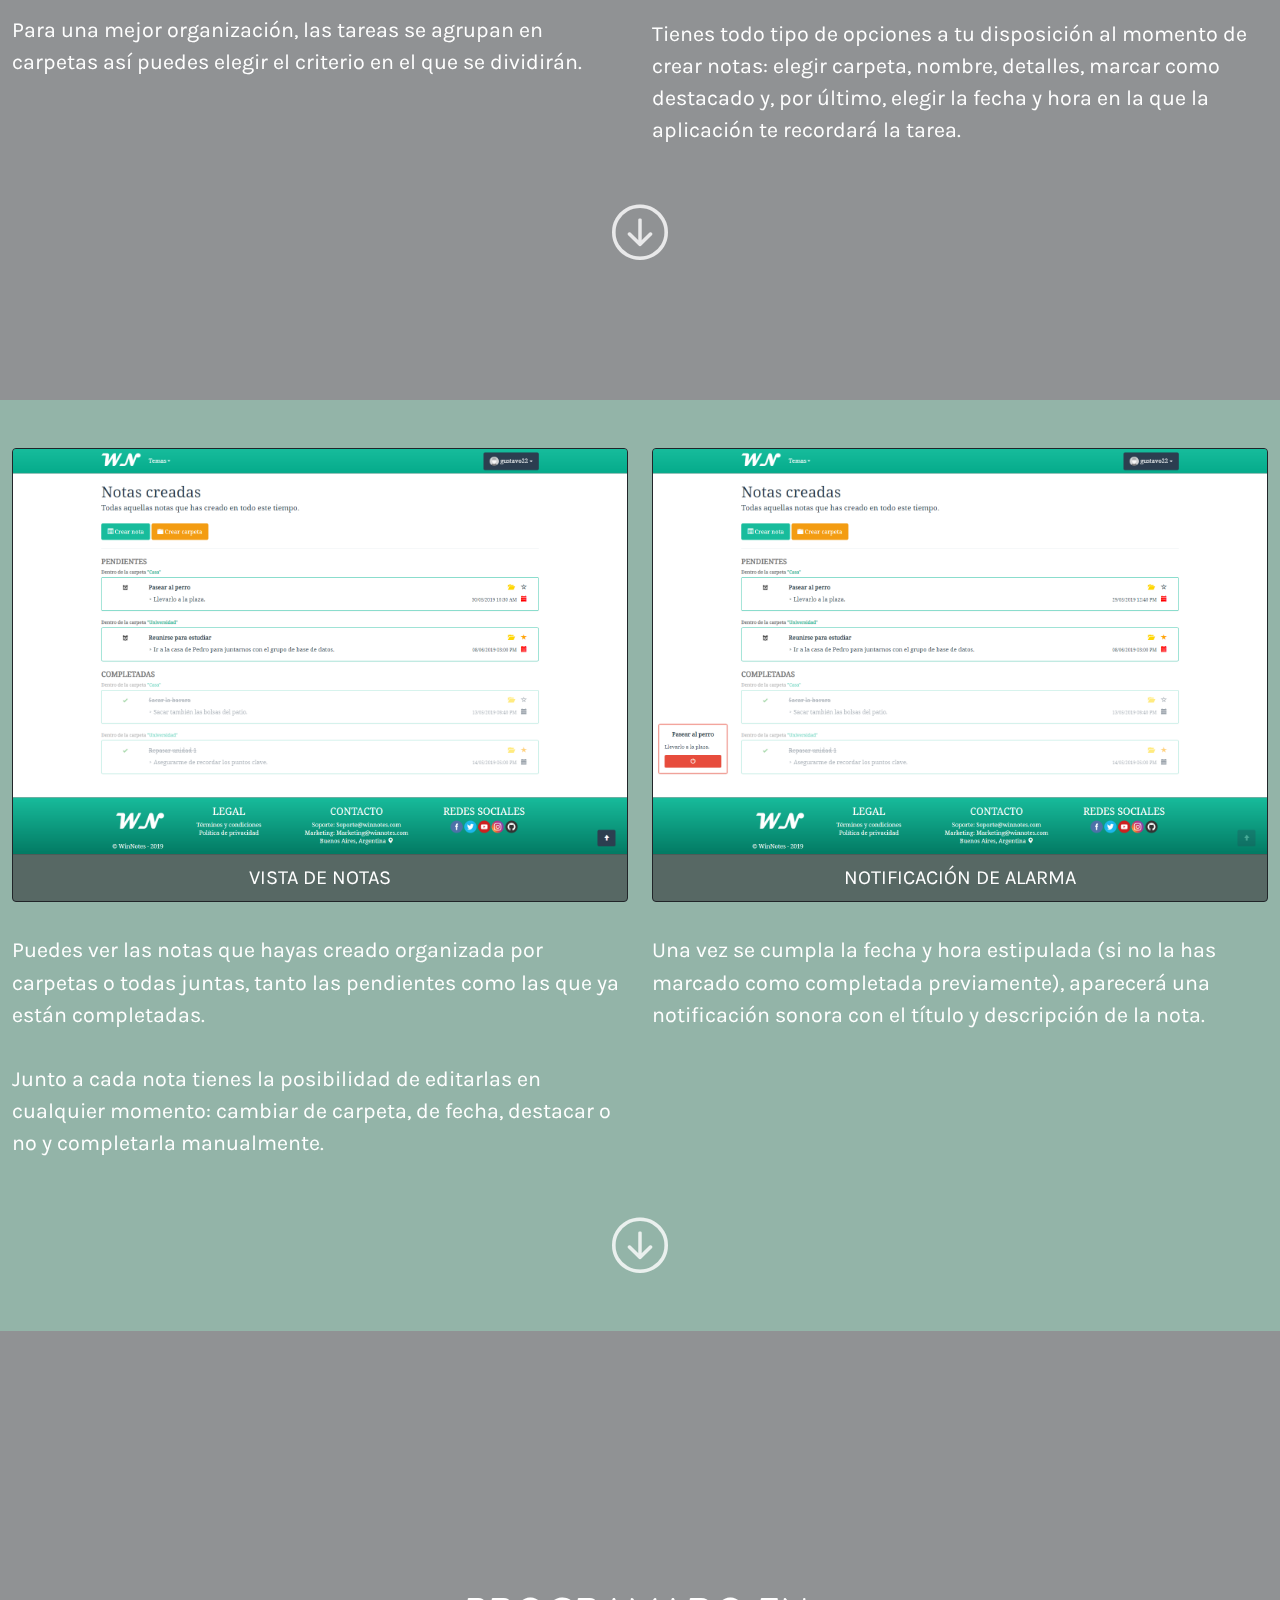
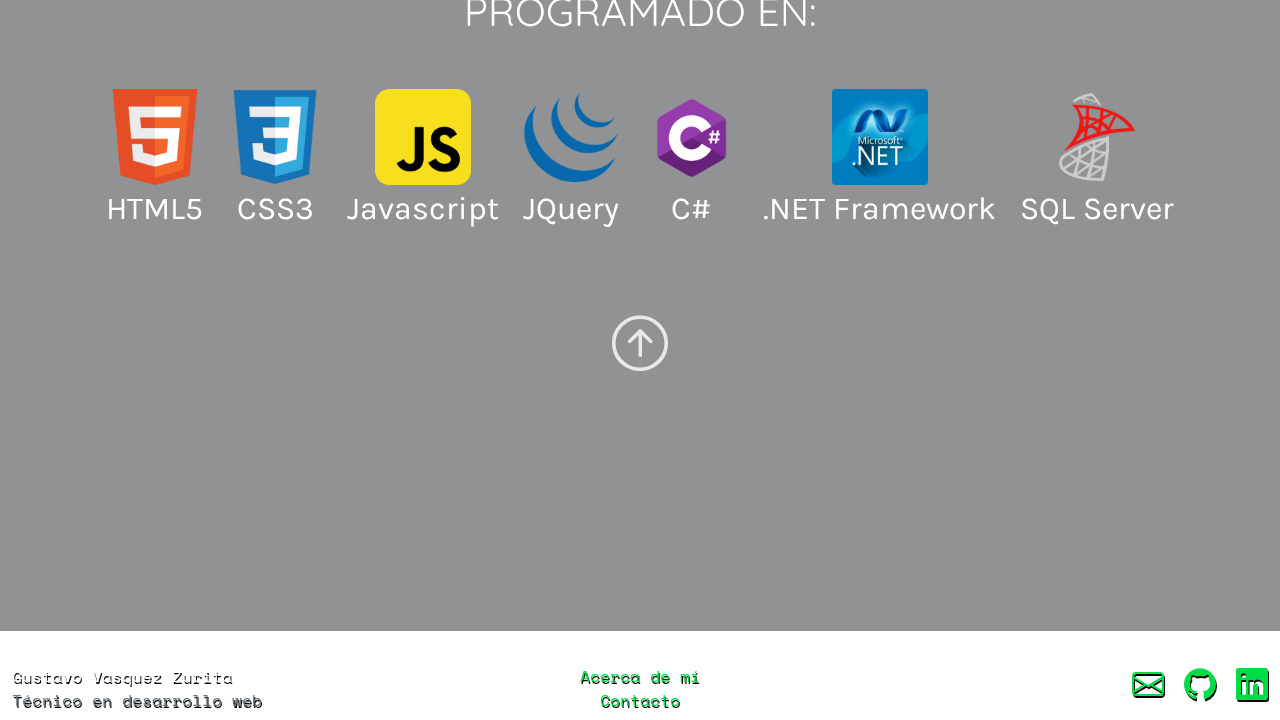
<file: projects/winnotes.html>
<!DOCTYPE html>
<html>
	<head>
		<meta charset="utf-8">
		<meta name="viewport" content="width=device-width,initial-scale=1">
		<link rel="icon" href="../favicon.ico" />
		<title>WinNotes - Portfolio de Gustavo Vasquez Zurita</title>
		<link rel="stylesheet" type="text/css" href="../lib/css/bootstrap/bootstrap.min.css">
		<link rel="stylesheet" href="../lib/css/bootstrap-icons/bootstrap-icons.css">
		<link rel="stylesheet" type="text/css" href="../css/site.css">
		<link rel="stylesheet" type="text/css" href="../css/project.css">
	</head>
	<body class="container-fluid">
		<header>
		</header>
		<div id="winnotes_content">
			<section id="presentation_section" class="quicksand text-center">
				<div class="row section-content">
					<div class="col">
						<div class="row">
							<div class="col-12 col-md-10 mx-auto">
								<img class="img-fluid pb-3" width="150" src="../img/winnotes/logo.png" alt="winnotes_logo" />
								<h1 class="display-1">WinNotes</h1>
								<h3 class="my-4">Aplicación web para organizar todas tus tareas y no olvidarte de nada.</h1>
								<h3 class="mt-4">
									<i class="bi-github"></i>
									<a href="https://github.com/gustavo-vasquez/winnotes-project" class="animate text-white align-middle" target="_blank" rel="noreferrer">https://github.com/gustavo-vasquez/winnotes-project</a>
								</h2>
							</div>
						</div>
						<div class="row pt-4">
							<div class="col">
								<a href="#main_page_section" class="see-next">
									<i class="bi-arrow-down-circle"></i>
								</a>
							</div>
						</div>
					</div>
				</div>
			</section>
			<section id="main_page_section">
				<div class="row text-center text-md-start section-content">
					<div class="col">
						<div class="row">
							<div class="col-12 col-md-6 m-auto">
								<a href="../img/winnotes/portada.png" target="_blank" rel="noreferrer">
									<div class="img-hover-zoom rounded">
										<img class="img-fluid" src="../img/winnotes/portada.png" alt="winnotes_portada">
									</div>
								</a>
							</div>
							<div class="col-12 col-md-6 pt-4 pt-md-0 m-auto">
								<h2 class="section-title">Portada</h2>
								<hr class="op-1">
								<p class="pre-line">
									En la página principal te encontrarás con un acceso rápido a las funcionalidades principales de la aplicación:
									<ul class="text-start">
										<li>Crear nueva nota</li>
										<li>Listado de carpetas</li>
										<li>Listado de notas</li>
									</ul>
								</p>
							</div>
						</div>
						<p class="pt-4">
							También encontrarás un enlace para registrarte o iniciar sesión. En caso de estar logueado, aparecerá un botón para acceder a tu perfil y accesos a las funcionalidades descritas arriba.
						</p>
						<div class="row pt-4">
							<div class="col text-center">
								<a href="#profile_section" class="see-next">
									<i class="bi-arrow-down-circle"></i>
								</a>
							</div>
						</div>
					</div>
				</div>
			</section>
			<section id="profile_section">
				<div class="row text-center text-md-start section-content">
					<div class="col">
						<div class="row">
							<div class="col-12 col-md-6 m-auto">
								<a href="../img/winnotes/perfil.png" target="_blank" rel="noreferrer">
									<div class="img-hover-zoom rounded">
										<img class="img-fluid" src="../img/winnotes/perfil.png" alt="winnotes_perfil">
									</div>
								</a>
							</div>
							<div class="col-12 col-md-6 pt-4 pt-md-0 m-auto">
								<h2 class="section-title">Página de perfil</h2>
								<hr class="op-1">
								<p class="pre-line">
									En esta pantalla se pueden realizar distintas acciones:
									<ul class="text-start">
										<li>Cambiar el avatar y la contraseña</li>
										<li>Escribir lo que tengas en mente en el casillero de frase personal y darle color para que destaque a tu modo</li>
										<li>Visualizar el correo con el que te registraste</li>
										<li>Acceder a las carpetas y notas</li>
									</ul>
								</p>
							</div>
						</div>
						<div class="row pt-4">
							<div class="col text-center">
								<a href="#folders_and_notes_section" class="see-next">
									<i class="bi-arrow-down-circle"></i>
								</a>
							</div>
						</div>
					</div>
				</div>
			</section>
			<section id="folders_and_notes_section">
				<div class="row text-center text-md-start section-content">
					<div class="col">
						<div class="row">
							<div class="col-12 col-md-6">
								<div class="card bg-semitransparent-50 border-dark text-center overflow-hidden">
									<div class="card-body p-0">
										<a href="../img/winnotes/carpetas.png" target="_blank" rel="noreferrer">
											<div class="img-hover-zoom">
												<img class="img-fluid" src="../img/winnotes/carpetas.png" alt="winnotes_carpetas">
											</div>
										</a>
									</div>
									<div class="card-footer text-uppercase fs-5">Vista de carpetas</div>
								</div>
								<p class="pre-line">
									Para una mejor organización, las tareas se agrupan en carpetas así puedes elegir el criterio en el que se dividirán.
								</p>
							</div>
							<div class="col-12 col-md-6 pt-4 pt-md-0">
								<div class="card bg-semitransparent-50 border-dark text-center overflow-hidden">
									<div class="card-body p-0">
										<a href="../img/winnotes/crear_nota.png" target="_blank" rel="noreferrer">
											<div class="img-hover-zoom">
												<img class="img-fluid" src="../img/winnotes/crear_nota.png" alt="winnotes_crear_nota">
											</div>
										</a>
									</div>
									<div class="card-footer text-uppercase fs-5">Crear nueva nota</div>
								</div>
								<p class="pre-line">
									Tienes todo tipo de opciones a tu disposición al momento de crear notas: elegir carpeta, nombre, detalles, marcar como destacado y, por último, elegir la fecha y hora en la que la aplicación te recordará la tarea.
								</p>
							</div>
						</div>
						<div class="row pt-4">
							<div class="col text-center">
								<a href="#notes_and_alarm_section" class="see-next">
									<i class="bi-arrow-down-circle"></i>
								</a>
							</div>
						</div>
					</div>
				</div>
			</section>
			<section id="notes_and_alarm_section">
				<div class="row text-center text-md-start section-content">
					<div class="col">
						<div class="row">
							<div class="col-12 col-md-6">
								<div class="card bg-semitransparent-50 border-dark text-center overflow-hidden">
									<div class="card-body p-0">
										<a href="../img/winnotes/notas.png" target="_blank" rel="noreferrer">
											<div class="img-hover-zoom">
												<img class="img-fluid" src="../img/winnotes/notas.png" alt="winnotes_notas">
											</div>
										</a>
									</div>
									<div class="card-footer text-uppercase fs-5">Vista de notas</div>
								</div>
								<p class="pre-line">
									Puedes ver las notas que hayas creado organizada por carpetas o todas juntas, tanto las pendientes como las que ya están completadas.

									Junto a cada nota tienes la posibilidad de editarlas en cualquier momento: cambiar de carpeta, de fecha, destacar o no y completarla manualmente.
								</p>
							</div>
							<div class="col-12 col-md-6 pt-4 pt-md-0">
								<div class="card bg-semitransparent-50 border-dark text-center overflow-hidden">
									<div class="card-body p-0">
										<a href="../img/winnotes/alarma.png" target="_blank" rel="noreferrer">
											<div class="img-hover-zoom">
												<img class="img-fluid" src="../img/winnotes/alarma.png" alt="winnotes_alarma">
											</div>
										</a>
									</div>
									<div class="card-footer text-uppercase fs-5">Notificación de alarma</div>
								</div>
								<p class="pre-line">
									Una vez se cumpla la fecha y hora estipulada (si no la has marcado como completada previamente), aparecerá una notificación sonora con el título y descripción de la nota.
								</p>
							</div>
						</div>
						<div class="row pt-4">
							<div class="col text-center">
								<a href="#technologies" class="see-next">
									<i class="bi-arrow-down-circle"></i>
								</a>
							</div>
						</div>
					</div>
				</div>
			</section>
			<section id="technologies">
				<div class="row section-content">
					<div class="col-auto">
						<span class="fs-1 text-center section-title pb-2">Programado en: </span>
						<div class="row justify-content-center text-center py-4">
							<div class="col-auto py-3">
								<img class="img-fluid rounded" width="96" src="../img/technologies/html5.png" alt="html5_icon" title="HTML 5" />
								<span class="fs-2">HTML5</span>
							</div>
							<div class="col-auto py-3">
								<img class="img-fluid rounded" width="96" src="../img/technologies/css3.png" alt="css3_icon" title="CSS 3" />
								<span class="fs-2">CSS3</span>
							</div>
							<div class="col-auto py-3">
								<img class="img-fluid rounded" width="96" src="../img/technologies/javascript.webp" alt="javascript_icon" title="Javascript" />
								<span class="fs-2">Javascript</span>
							</div>
							<div class="col-auto py-3">
								<img class="img-fluid rounded" width="96" src="../img/technologies/jquery.png" alt="jquery_icon" title="JQuery" />
								<span class="fs-2">JQuery</span>
							</div>
							<div class="col-auto py-3">
								<img class="img-fluid rounded" width="96" src="../img/technologies/csharp.png" alt="csharp_icon" title="C#" />
								<span class="fs-2">C#</span>
							</div>
							<div class="col-auto py-3">
								<img class="img-fluid rounded" width="96" src="../img/technologies/net_framework.jpg" alt="net_framework_icon" title=".NET Framework" />
								<span class="fs-2">.NET Framework</span>
							</div>
							<div class="col-auto py-3">
								<img class="img-fluid rounded" width="96" src="../img/technologies/sql_server.png" alt="sql_server_icon" title="SQL Server" />
								<span class="fs-2">SQL Server</span>
							</div>
						</div>
						<div class="row pt-4">
							<div class="col text-center">
								<a href="#winnotes_content" class="see-next" title="Ir arriba">
									<i class="bi-arrow-up-circle"></i>
								</a>
							</div>
						</div>
					</div>
				</div>
			</section>
		</div>
		<footer>
		</footer>
		<script type="text/javascript" src="../lib/js/bootstrap/bootstrap.min.js"></script>
		<script type="text/javascript" src="../js/site.js"></script>
	</body>
</html>
</file>
<file: css/site.css>
:root {
	--main-link-color: 0,220,71;
	--logios-color: 4,70,135;
	--cvbuilder-color: 56,133,70;
	--streadio-color: 139,6,6;
	--minibird-color: 173,94,5;
	--find-my-subtitles-color: 101,146,12;
	--winnotes-color: 39,106,81;
}

::-moz-selection {
	color: black;
	background: rgb(var(--main-link-color));
}

::selection {
	color: black;
	background: rgb(var(--main-link-color));
}

@font-face {
	font-family: 'Space Mono';
	src: url(../fonts/SpaceMono-Regular.ttf) format('truetype');
}

@font-face {
	font-family: 'Quicksand';
	src: url(../fonts/Quicksand-Regular.ttf) format('truetype');
}

@font-face {
	font-family: 'Karla';
	src: url(../fonts/Karla-Regular.ttf) format('truetype');
}

body {
	position: relative;
	font-family: 'Karla';
	font-size: calc(1.1rem + .3vw);
	min-height: 100vh;
	color: white;
}

body:before {
  background: linear-gradient(180deg, rgba(0, 0, 0, 0.7) 0%, rgba(0, 0, 0, 0.7) 100%), url(../img/background.jpg) no-repeat center center;
  background-size: cover;
  z-index: -3;
  content: '';
  position: fixed;
  will-change: transform;
  width: 100%;
  height: 100%;
  left: 0;
  top: 0;
}

header, footer {
	font-family: 'Space Mono';
	font-size: 1rem;
	text-shadow: 1px 2px #000;
}

header > .row {
	position: absolute;
	width: 100%;
	z-index: 1;
}

header > .row button {
	text-shadow: 1px 2px #000;
}

.op-1 {
	opacity: 1;
}

.bg-semitransparent-50 {
	background-color: rgb(33 37 41 / 50%);
}

.bg-semitransparent-30 {
	background-color: rgb(33 37 41 / 20%);
}

#projects_toggler {
	font-size: inherit;
	color: rgb(var(--main-link-color));
	transition: color 0.3s ease-in-out;
	padding-left: 0;
	padding-right: 0;
}

#projects_toggler:focus {
	box-shadow: 0 0 0 0rem;
	color: white;
}

#project_list {
	width: -moz-fit-content;
	width: fit-content;
	background-color: rgba(0, 0, 0, 0.9);
	border: 1px solid rgb(193 193 193 / 35%);
}

header > .row a {
	vertical-align: middle;
}

.quicksand {
	font-family: 'Quicksand';
}

.pre-line {
	white-space: pre-line;
}

#landing_page {
	height: 100vh;
}

.portfolio-legend {
	width: 90%;
	margin: 1.5rem auto auto auto;
}

.about-wrapper, .contact-wrapper {
	min-height: calc(100vh - 89px);
	padding-top: 5rem;
}

footer {
	padding-bottom: 0.5rem;
}

a {
	color: rgb(var(--main-link-color));
	text-decoration: none;
	transition: color 0.3s ease-in-out;
}

a:hover {
	color: white;
}

.animate {
	position: relative;
	z-index: 1;
}

.animate::before {
  content: '';
  position: absolute;
  z-index: -1;
  top: 0;
  bottom: 0;
  left: -0.25em;
  right: -0.25em;
  background-color: rgba(150, 150, 150, 0.25);
  transform-origin: center right;
  transform: scaleX(0);
  transition: transform 0.2s ease-in-out;
  border-radius: 4px;
}

.animate:hover::before {
  transform: scaleX(1);
  transform-origin: center left;
}

#technologies span {
	font-size: 0.8rem;
	display: block;
}

.social-buttons {
	font-size: 2rem;
}

#see_projects:hover > i {
	position: relative;
	animation: bounce 1s infinite;
	-webkit-animation: bounce 1s infinite;
}

#my_projects > div > div > div {
	padding-top: 0.2rem;
	padding-bottom: 0.2rem;
}

@media(min-width: 768px) {
	#my_projects > div > div > div:nth-child(odd) {
		padding-right: 0.2rem;
	}
	
	#my_projects > div > div > div:nth-child(even) {
		padding-left: 0.2rem;
	}
}

#my_projects div[id$="_container"] {
	width: auto;
	min-height: auto;
	border-radius: 4px;
	overflow: hidden;
	text-shadow: 0px 0px 3px #000;
	background-attachment: scroll;
  background-position: center top;
  background-clip: border-box;
  background-origin: padding-box;
  background-size: cover;
  background-repeat: no-repeat;
}

#my_projects div[id$="_container"] a {
	color: white;
}

.project-content {
	width: 100%;
	min-height: 340px;
  padding: 1rem;
	border-radius: 4px;
	transition: margin 0.5s;
}

.project-content > :first-child {
	font-family: 'Quicksand';
}

#my_projects div[id$="_container"]:hover .project-content {
	margin-left: -100%;
	transition: margin 0.5s;
    -moz-transition: margin 0.5s; 
    -webkit-transition: margin 0.5s;
    -o-transition: margin 0.5s;
}

#logios_container {
	background-image: url(../img/logios/portada.png);
	border-radius: 4px;
}

#logios_container .project-content {
	background-color: rgba(var(--logios-color), 0.9);
}

#cvbuilder_container {
	background-image: url(../img/cvbuilder/portada.jpg);
}

#cvbuilder_container .project-content {
	background-color: rgba(var(--cvbuilder-color), 0.9);
}

#streadio_container {
	background-image: url(../img/streadio/portada.png);
}

#streadio_container .project-content {
	background-color: rgba(var(--streadio-color), 0.9);
}

#minibird_container {
	background-image: url(../img/minibird/login.jpg);
}

#minibird_container .project-content {
	background-color: rgba(var(--minibird-color), 0.9);
}

#find_my_subtitles_container {
	background-image: url('../img/find my subtitles/portada.png');
}

#find_my_subtitles_container .project-content {
	background-color: rgba(var(--find-my-subtitles-color), 0.9);
}

#winnotes_container {
	background-image: url(../img/winnotes/portada.png);
}

#winnotes_container .project-content {
	background-color: rgba(var(--winnotes-color), 0.9);
}

@keyframes bounce {
  0%       { bottom: 5px; }
  25%, 75% { bottom: 15px; }
  50%      { bottom: 20px; }
  100%     { bottom: 0; }
}

@-webkit-keyframes bounce {
  0%       { bottom: 5px; }
  25%, 75% { bottom: 15px; }
  50%      { bottom: 20px; }
  100%     { bottom: 0; }
}

@-webkit-keyframes slideLeft {
  0% {
    transform: translateX(100%);
  }
  14.28% {
    transform: translateX(0);
  }
  85.71% {
    transform: translateX(0);
  }
}

@keyframes slideLeft {
  0% {
    transform: translateX(100%);
  }
  14.28% {
    transform: translateX(0);
  }
  85.71% {
    transform: translateX(0);
  }
}

@-webkit-keyframes slideRight {
  0% {
    transform: translateX(-100%);
  }
  14.28% {
    transform: translateX(0);
  }
  85.71% {
    transform: translateX(0);
  }
}

@keyframes slideRight {
  0% {
    transform: translateX(-100%);
  }
  14.28% {
    transform: translateX(0);
  }
  85.71% {
    transform: translateX(0);
  }
}
</file>
<file: css/contact.css>
.form-control {
	margin-top: 1rem;
	margin-bottom: 1rem;
	color: inherit;
}

.form-control:focus {
	background-color: inherit;
	color: inherit;
	border-color: var(--main-link-color);
	box-shadow: 0 0 0 0.25rem rgb(0 204 106 / 25%);
}
</file>
<file: css/project.css>
.bg-logios {
	background-color: rgb(var(--logios-color));
}

.bg-cvbuilder {
	background-color: rgb(var(--cvbuilder-color));
}

.bg-streadio {
	background-color: rgb(var(--streadio-color));
}

.bg-logios-50 {
	background-color: rgba(var(--logios-color), 0.5);
}

.bg-cvbuilder-50 {
	background-color: rgba(var(--cvbuilder-color), 0.5);
}

.bg-streadio-50 {
	background-color: rgba(var(--streadio-color), 0.5);
}

.bg-minibird-50 {
	background-color: rgba(var(--minibird-color), 0.5);
}

.bg-find-my-subtitles-50 {
	background-color: rgba(var(--find-my-subtitles-color), 0.5);
}

.bg-winnotes-50 {
	background-color: rgba(var(--winnotes-color), 0.5);
}

#logios_content > section:nth-child(odd) > .row {
	background-color: rgba(var(--logios-color), 0.5);
}

#cvbuilder_content > section:nth-child(odd) > .row {
	background-color: rgba(var(--cvbuilder-color), 0.5);
}

#minibird_content > section:nth-child(odd) > .row {
	background-color: rgba(var(--minibird-color), 0.5);
}

#streadio_content > section:nth-child(odd) > .row {
	background-color: rgba(var(--streadio-color), 0.5);
}

#find_my_subtitles_content > section:nth-child(odd) > .row {
	background-color: rgba(var(--find-my-subtitles-color), 0.5);
}

#winnotes_content > section:nth-child(odd) > .row {
	background-color: rgba(var(--winnotes-color), 0.5);
}

div[id*="_content"] > section:nth-child(even) > .row {
	background-color: rgb(33 37 41 / 50%);
}

section {
	min-height: 100vh;
	-webkit-animation: fadein 2s; /* Safari, Chrome and Opera > 12.1 */
    -moz-animation: fadein 2s; /* Firefox < 16 */
    -ms-animation: fadein 2s; /* Internet Explorer */
    -o-animation: fadein 2s; /* Opera < 12.1 */
    animation: fadein 2s;
}

header a:not([class="nav-link"]) {
	color: white;
}

header > .row button {
	color: white !important;
}

.section-content {
	position: relative;
	min-height: 100vh;
	padding-top: 3rem;
	padding-bottom: 3rem;
}

.section-content > div[class^="col"] {
	position: relative;
	margin: auto;
}

.see-next > i {
	color: white;
	font-size: 3.5rem;
	text-align: center;
	opacity: 0.8;
}

.see-next > i:hover {
	opacity: 1;
}

.grayscale {
	filter: grayscale(100%);
	opacity: 0.6;
}

.project-legend {
	font-family: Quicksand;
	font-size: 1.1rem;
	color: white;
	text-align: center;
	border-color: black;
	margin: 3rem auto;
}

.section-title {
	font-family: 'Quicksand';
	text-transform: uppercase;
}

.img-hover-zoom {
  height: auto;
  overflow: hidden;
}

.img-hover-zoom img {
  transition: transform .3s ease;
}

.img-hover-zoom:hover img {
  transform: scale(1.1);
}

#templates_section img {
	height: calc(100vw / 3);
}

.carousel-container {
	text-align: center;
	overflow: hidden;
	background-color: rgba(var(--main-link-color), 0.2);
}

.carousel-gallery {
	position: relative;
	padding: 0;
}

.slide-to-left {
	-webkit-animation: slideLeft 2.5s; /* Safari, Chrome and Opera > 12.1 */
    -moz-animation: slideLeft 2.5s; /* Firefox < 16 */
    -ms-animation: slideLeft 2.5s; /* Internet Explorer */
    -o-animation: slideLeft 2.5s; /* Opera < 12.1 */
    animation: slideLeft 2.5s;
}

.slide-to-right {
	-webkit-animation: slideRight 2.5s; /* Safari, Chrome and Opera > 12.1 */
    -moz-animation: slideRight 2.5s; /* Firefox < 16 */
    -ms-animation: slideRight 2.5s; /* Internet Explorer */
    -o-animation: slideRight 2.5s; /* Opera < 12.1 */
    animation: slideRight 2.5s;
}

.carousel-grid {
	text-align: center;
	padding-top: 1rem;
}

.carousel-grid img {
	width: 7rem;
	height: 4rem;
	border: 2px solid black;
	transition: border 0.1s ease-in-out;
	opacity: 0.9;
}

.carousel-grid img:hover {
	border-width: 2px;
	border-color: white;
	cursor: pointer;
	opacity: 1;
}

.carousel-grid img.active {
	border-color: rgb(var(--main-link-color));
}

.carousel-arrow {
	position: absolute;
	top: 50%;
	transform: translateY(-50%);
    font-size: 2.8rem;
    color: black;
	transition: color 0.2s ease-in-out;
	z-index: 1;
}

.carousel-arrow:hover {
	color: rgb(var(--main-link-color));
	cursor: pointer;
}

.carousel-arrow.left {
    left: 2%;
}

.carousel-arrow.right {
    right: 2%;
}

@keyframes fadein {
    from { opacity: 0; }
    to   { opacity: 1; }
}

/* Firefox < 16 */
@-moz-keyframes fadein {
    from { opacity: 0; }
    to   { opacity: 1; }
}

/* Safari, Chrome and Opera > 12.1 */
@-webkit-keyframes fadein {
    from { opacity: 0; }
    to   { opacity: 1; }
}

/* Internet Explorer */
@-ms-keyframes fadein {
    from { opacity: 0; }
    to   { opacity: 1; }
}

/* Opera < 12.1 */
@-o-keyframes fadein {
    from { opacity: 0; }
    to   { opacity: 1; }
}
</file>
